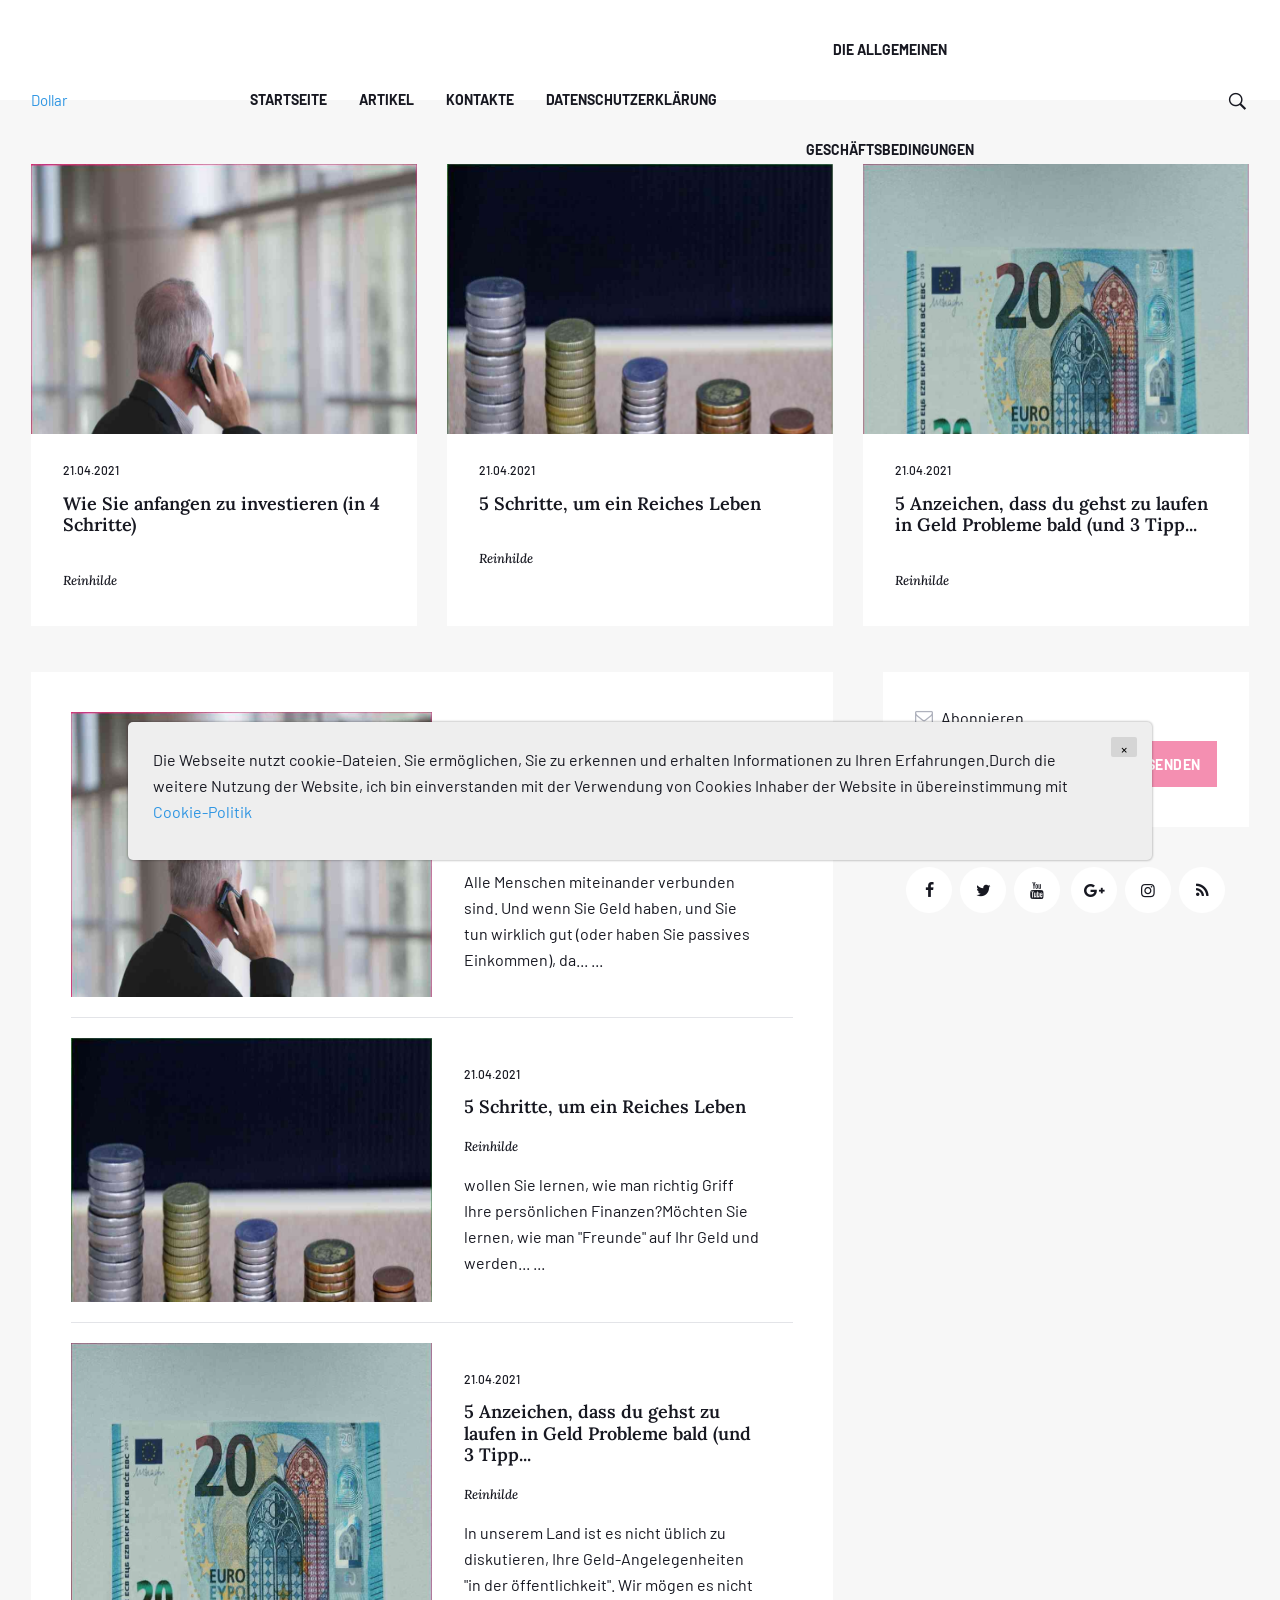
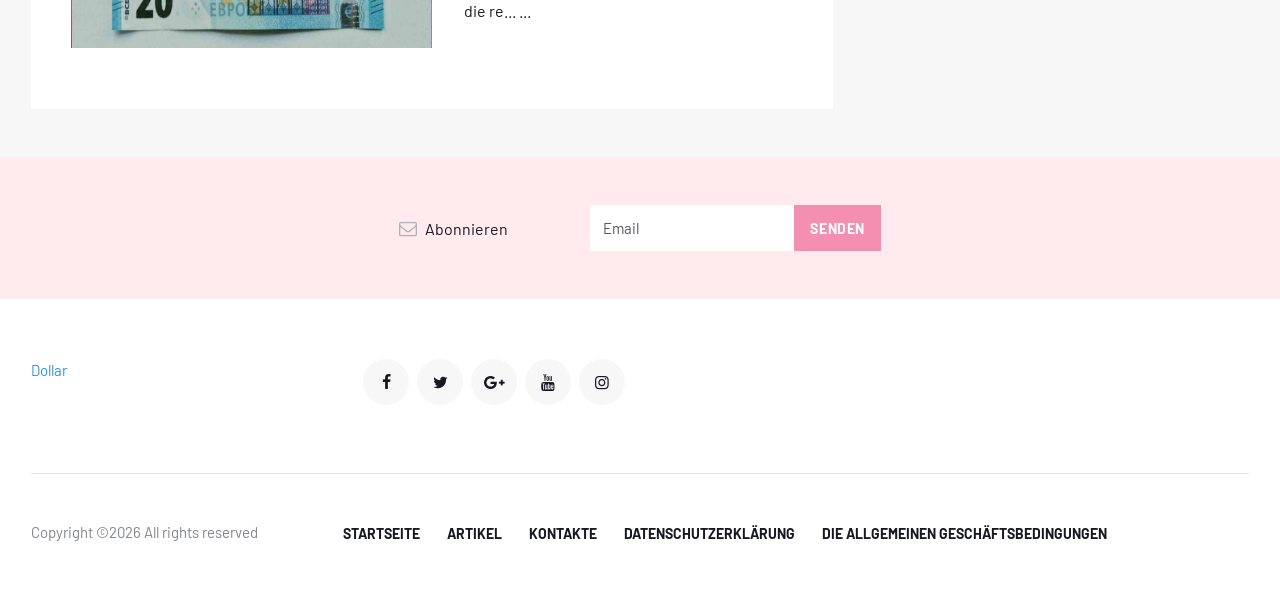
<file: index.html>
<!DOCTYPE html>
<html lang="en">
<head>
  

  <title>Mein Beitrag</title>

  <meta charset="utf-8">
  <!--[if IE]><meta http-equiv='X-UA-Compatible' content='IE=edge,chrome=1'><![endif]-->
  <meta name="viewport" content="width=device-width, initial-scale=1, shrink-to-fit=no" />


  <!-- Google Fonts -->
  <link href='https://fonts.googleapis.com/css?family=Lora:400i,700%7CBarlow:400,500,700' rel='stylesheet'>

  <!-- Css -->
  <link rel="stylesheet" href="css/bootstrap.min.css" />
  <link rel="stylesheet" href="css/font-icons.css" />
  <link rel="stylesheet" href="css/style.css" />
  <link rel="stylesheet" href="css/colors/pink.css" />

  <!-- Favicons -->


  <!-- Lazyload (must be placed in head in order to work) -->
  <script src="js/lazysizes.min.js"></script>

</head>

<body class="bg-light style-fashion">

  <!-- Preloader -->


  <!-- Bg Overlay -->


  <!-- Sidenav -->    
  <!-- end sidenav -->

  <main class="main oh" id="main">

    <!-- Navigation -->
    <header class="nav nav--2">
      <div class="nav__holder nav--sticky">
        <div class="container relative">
          <div class="flex-parent">
  
            <div class="flex-child">
              <div class="logo-holder">
                <!-- Side Menu Button -->


                <!-- Logo -->
                <a href="index.html" class="logo">
                  Dollar
                </a>
              </div>
            </div>

            <!-- Nav-wrap -->
            <nav class="flex-child nav__wrap d-none d-lg-block">              
              <ul class="nav__menu">

                <li class="active"><a href="blog.html">Startseite</a></li>

                <li > <a href="blog.html">Artikel</a></li>

                <li ><a href="contact.html">Kontakte</a></li>

                <li > <a href="policy.html">Datenschutzerklärung</a></li>

                <li><a href="terms.html">Die Allgemeinen Geschäftsbedingungen</a></li>

              </ul> <!-- end menu -->
            </nav> <!-- end nav-wrap -->
          
            <!-- Nav Right -->
            <div class="flex-child">
              <div class="nav__right">

                <!-- Search -->
                <div class="nav__right-item nav__search">
                  <a href="#" class="nav__search-trigger" id="nav__search-trigger">
                    <i class="ui-search nav__search-trigger-icon"></i>
                  </a>
                  <div class="nav__search-box" id="nav__search-box">
                    <form class="nav__search-form">
                      <input type="text"  class="nav__search-input">
                      <button type="submit" class="search-button btn btn-lg btn-color btn-button">
                        <i class="ui-search nav__search-icon"></i>
                      </button>
                    </form>
                  </div>                
                </div>             

              </div> <!-- end nav right -->
            </div>          
        
          </div> <!-- end flex-parent -->
        </div> <!-- end container -->

      </div>
    </header> <!-- end navigation -->
  
    <!-- Hero -->      
     <!-- end hero -->

    <div class="main-container container pt-40" id="main-container">

      <!-- Letest News -->
      <section class="section mb-16">
        <div class="title-wrap">

        </div>
        <div class="row card-row">

          
          <div class="col-md-4">
            <article class="entry card card--1">
              <div class="entry__img-holder card__img-holder">
                <a href="NfDBSVnMA5V8N0RDFIzQAWH3.html">
                  <div class="thumb-container thumb-70">
                    <img data-src="./assets/images/jim-reardan-gyslvzcsnk4-unsplash.jpg" src="./assets/images/jim-reardan-gyslvzcsnk4-unsplash.jpg" class="entry__img lazyload" />
                  </div>
                </a>
              </div>

              <div class="entry__body card__body">
                <div class="entry__header">
                  <ul class="entry__meta">

                    <li class="entry__meta-date">
                      21.04.2021
                    </li>
                  </ul>                     
                  <h2 class="entry__title">
                    <a href="NfDBSVnMA5V8N0RDFIzQAWH3.html">Wie Sie anfangen zu investieren (in 4 Schritte)</a>
                  </h2>
                  <ul class="entry__meta">
                    <li class="entry__meta-author">
                      Reinhilde
                    </li>
                  </ul>                     
                </div>

              </div>
            </article>
          </div>
          

          <div class="col-md-4">
            <article class="entry card card--1">
              <div class="entry__img-holder card__img-holder">
                <a href="zarDD0smCKqLNxfJnIFSsYjvQWABn.html">
                  <div class="thumb-container thumb-70">
                    <img data-src="./assets/images/angie-j-xrhrdszml9q-unsplash.jpg" src="./assets/images/angie-j-xrhrdszml9q-unsplash.jpg" class="entry__img lazyload" />
                  </div>
                </a>
              </div>

              <div class="entry__body card__body">
                <div class="entry__header">
                  <ul class="entry__meta">

                    <li class="entry__meta-date">
                      21.04.2021
                    </li>
                  </ul>                     
                  <h2 class="entry__title">
                    <a href="zarDD0smCKqLNxfJnIFSsYjvQWABn.html">5 Schritte, um ein Reiches Leben</a>
                  </h2>
                  <ul class="entry__meta">
                    <li class="entry__meta-author">
                      Reinhilde
                    </li>
                  </ul>                     
                </div>

              </div>
            </article>
          </div>
          

          <div class="col-md-4">
            <article class="entry card card--1">
              <div class="entry__img-holder card__img-holder">
                <a href="3f58SE0bAEtjfz5383jYpxNQ.html">
                  <div class="thumb-container thumb-70">
                    <img data-src="./assets/images/lilzidesigns-ox85aflyjlc-unsplash.jpg" src="./assets/images/lilzidesigns-ox85aflyjlc-unsplash.jpg" class="entry__img lazyload" />
                  </div>
                </a>
              </div>

              <div class="entry__body card__body">
                <div class="entry__header">
                  <ul class="entry__meta">

                    <li class="entry__meta-date">
                      21.04.2021
                    </li>
                  </ul>                     
                  <h2 class="entry__title">
                    <a href="3f58SE0bAEtjfz5383jYpxNQ.html">5 Anzeichen, dass du gehst zu laufen in Geld Probleme bald (und 3 Tipp...</a>
                  </h2>
                  <ul class="entry__meta">
                    <li class="entry__meta-author">
                      Reinhilde
                    </li>
                  </ul>                     
                </div>

              </div>
            </article>
          </div>
          

        </div>        
      </section> <!-- end latest news -->

      <!-- Content -->
      <div class="row">

        <!-- Posts -->
        <div class="col-lg-8 blog__content mb-48">
          
          <!-- Shopping Picks -->

          <div class="content-box">
            <section class="section mb-0">

              
              <article class="entry card post-list">
                <div class="entry__img-holder post-list__img-holder card__img-holder"  style="background:url(./assets/images/jim-reardan-gyslvzcsnk4-unsplash.jpg) no-repeat 0px 0px; background-size: cover;">
                  <a href="NfDBSVnMA5V8N0RDFIzQAWH3.html" class="thumb-url"></a>
                  <img src="./assets/images/jim-reardan-gyslvzcsnk4-unsplash.jpg"  class="entry__img d-none">
                </div>

                <div class="entry__body post-list__body card__body">
                  <div class="entry__header">
                    <ul class="entry__meta">

                      <li class="entry__meta-date">
                       21.04.2021
                      </li>
                    </ul>
                    <h2 class="entry__title">
                      <a href="NfDBSVnMA5V8N0RDFIzQAWH3.html">Wie Sie anfangen zu investieren (in 4 Schritte)</a>
                    </h2>
                    <ul class="entry__meta">
                      <li class="entry__meta-author">
                        Reinhilde
                      </li>
                    </ul>
                  </div>        
                  <div class="entry__excerpt">
                    <p> <strong></strong> Alle Menschen miteinander verbunden sind. Und wenn Sie Geld haben, und Sie tun wirklich gut (oder haben Sie passives Einkommen), da... ...</p>
                  </div>
                </div>
              </article>

              

              <article class="entry card post-list">
                <div class="entry__img-holder post-list__img-holder card__img-holder"  style="background:url(./assets/images/angie-j-xrhrdszml9q-unsplash.jpg) no-repeat 0px 0px; background-size: cover;">
                  <a href="zarDD0smCKqLNxfJnIFSsYjvQWABn.html" class="thumb-url"></a>
                  <img src="./assets/images/angie-j-xrhrdszml9q-unsplash.jpg"  class="entry__img d-none">
                </div>

                <div class="entry__body post-list__body card__body">
                  <div class="entry__header">
                    <ul class="entry__meta">

                      <li class="entry__meta-date">
                       21.04.2021
                      </li>
                    </ul>
                    <h2 class="entry__title">
                      <a href="zarDD0smCKqLNxfJnIFSsYjvQWABn.html">5 Schritte, um ein Reiches Leben</a>
                    </h2>
                    <ul class="entry__meta">
                      <li class="entry__meta-author">
                        Reinhilde
                      </li>
                    </ul>
                  </div>        
                  <div class="entry__excerpt">
                    <p> <strong></strong> wollen Sie lernen, wie man richtig Griff Ihre persönlichen Finanzen?Möchten Sie lernen, wie man "Freunde" auf Ihr Geld und werden... ...</p>
                  </div>
                </div>
              </article>

              

              <article class="entry card post-list">
                <div class="entry__img-holder post-list__img-holder card__img-holder"  style="background:url(./assets/images/lilzidesigns-ox85aflyjlc-unsplash.jpg) no-repeat 0px 0px; background-size: cover;">
                  <a href="3f58SE0bAEtjfz5383jYpxNQ.html" class="thumb-url"></a>
                  <img src="./assets/images/lilzidesigns-ox85aflyjlc-unsplash.jpg"  class="entry__img d-none">
                </div>

                <div class="entry__body post-list__body card__body">
                  <div class="entry__header">
                    <ul class="entry__meta">

                      <li class="entry__meta-date">
                       21.04.2021
                      </li>
                    </ul>
                    <h2 class="entry__title">
                      <a href="3f58SE0bAEtjfz5383jYpxNQ.html">5 Anzeichen, dass du gehst zu laufen in Geld Probleme bald (und 3 Tipp...</a>
                    </h2>
                    <ul class="entry__meta">
                      <li class="entry__meta-author">
                        Reinhilde
                      </li>
                    </ul>
                  </div>        
                  <div class="entry__excerpt">
                    <p> <strong></strong> In unserem Land ist es nicht üblich zu diskutieren, Ihre Geld-Angelegenheiten "in der öffentlichkeit". Wir mögen es nicht die re... ...</p>
                  </div>
                </div>
              </article>

              


            </section>
          </div> <!-- end content box -->          

        </div> <!-- end posts -->

        <!-- Sidebar -->
        <aside class="col-lg-4 sidebar sidebar--right">

          <!-- Widget Newsletter -->
          <aside class="widget widget_mc4wp_form_widget">

            <p class="newsletter__text">
              <i class="ui-email newsletter__icon"></i>
              Abonnieren
            </p>
            <form class="mc4wp-form" method="post" action="thanks.html">
              <div class="mc4wp-form-fields">
                <div class="form-group">
                  <input type="email" name="EMAIL" placeholder="Email" required="">
                </div>
                <div class="form-group">
                  <input type="submit" class="btn btn-lg btn-color" value="Senden">
                </div>
              </div>
            </form>
          </aside> <!-- end widget newsletter -->

          <!-- Widget Socials -->
          <aside class="widget widget-socials text-center">
            <div class="socials socials--rounded socials--large">
              <a class="social social-facebook" href="#" title="facebook" target="_blank" aria-label="facebook">
                <i class="ui-facebook"></i>
              </a><!--
              --><a class="social social-twitter" href="#" title="twitter" target="_blank" aria-label="twitter">
                <i class="ui-twitter"></i>
              </a><!--
              --><a class="social social-youtube" href="#" title="youtube" target="_blank" aria-label="youtube">
                <i class="ui-youtube"></i>
              </a>
              <a class="social social-google-plus" href="#" title="google" target="_blank" aria-label="google">
                <i class="ui-google"></i>
              </a><!--
              --><a class="social social-instagram" href="#" title="instagram" target="_blank" aria-label="instagram">
                <i class="ui-instagram"></i>
              </a><!--
              --><a class="social social-rss" href="#" title="rss" target="_blank" aria-label="rss">
                <i class="ui-rss"></i>
              </a>           
            </div>
          </aside> <!-- end widget socials -->

          <!-- Widget Latest Videos -->


          <!-- Widget Instagram -->
         <!-- end widget instagram -->
          


        </aside> <!-- end sidebar -->
  
      </div> <!-- end content -->
    </div> <!-- end main container -->

    <!-- Instagram -->


    <!-- Newsletter Wide -->
    <div class="newsletter-wide">
      <div class="container">
        <div class="row justify-content-lg-center">
          <div class="col-xl-6 col-lg-8">
            <div class="widget widget_mc4wp_form_widget">
              <div class="newsletter-wide__container">
                <div class="newsletter-wide__text-holder">
                  <p class="newsletter-wide__text">
                    <i class="ui-email newsletter__icon"></i>
                    Abonnieren
                  </p>
                </div>
                <div class="newsletter-wide__form">
                  <form class="mc4wp-form"  method="post" action="thanks.html">
                    <div class="mc4wp-form-fields">
                      <div class="form-group">
                        <input type="email" name="EMAIL" placeholder="Email" required="">
                      </div>
                      <div class="form-group">
                        <input type="submit" class="btn btn-lg btn-color" value="Senden">
                      </div>
                    </div>
                  </form>
                </div> 
              </div>         
            </div>
          </div>
        </div>
      </div>
    </div> <!-- end newsletter wide -->


    <!-- Footer -->
    <footer class="footer footer--white">
      <div class="container">
        <div class="footer__widgets footer__widgets--short">
          <div class="row">

            <div class="col-lg-3">
              <a href="index.html" class="logo">
                Dollar
              </a>
            </div>



            <div class="col-lg-3">
              <div class="socials socials--large socials--rounded socials--grey justify-content-lg-end">
                <a href="#" class="social social-facebook social--large social--rounded" aria-label="facebook"><i class="ui-facebook"></i></a>
                <a href="#" class="social social-twitter social--large social--rounded" aria-label="twitter"><i class="ui-twitter"></i></a>
                <a href="#" class="social social-google-plus social--large social--rounded" aria-label="google+"><i class="ui-google"></i></a>
                <a href="#" class="social social-youtube social--large social--rounded" aria-label="youtube"><i class="ui-youtube"></i></a>
                <a href="#" class="social social-instagram social--large social--rounded" aria-label="instagram"><i class="ui-instagram"></i></a>
              </div>
            </div>            

          </div>
        </div>
        <div class="footer__bottom top-divider">
          <div class="row">
            <div class="col-lg-3">
              <p class="copyright">
                Copyright &copy;<script>document.write(new Date().getFullYear());</script>
                All rights reserved
              </p>
            </div>
            <div class="col-lg-9">
              <ul class="footer__nav-menu footer__nav-menu--1">
                <li><a href="blog.html">Startseite</a></li>

                <li> <a href="blog.html">Artikel</a></li>

                <li><a href="contact.html">Kontakte</a></li>

                <li> <a href="policy.html">Datenschutzerklärung</a></li>

                <li><a href="terms.html">Die Allgemeinen Geschäftsbedingungen</a></li>
              </ul>
            </div>
          </div>          
          
        </div>
      </div> <!-- end container -->
    </footer> <!-- end footer -->

    <div class='cookie-banner'>
      <p>
        Die Webseite nutzt cookie-Dateien. Sie ermöglichen, Sie zu erkennen und erhalten Informationen zu Ihren Erfahrungen.Durch die weitere Nutzung der Website, ich bin einverstanden mit der Verwendung von Cookies Inhaber der Website in übereinstimmung mit  <a target="_blank" href="https://en.wikipedia.org/wiki/HTTP_cookie">Cookie-Politik</a>
      </p>
      <button class='close-cookie'>&times;</button>
    </div>


  </main> <!-- end main-wrapper -->

  
  <!-- jQuery Scripts -->
  <script src="js/jquery.min.js"></script>
  <script src="js/bootstrap.min.js"></script>
  <script src="js/easing.min.js"></script>
  <script src="js/owl-carousel.min.js"></script>
  <script src="js/flickity.pkgd.min.js"></script>
  <script src="js/twitterFetcher_min.js"></script>
  <script src="js/jquery.newsTicker.min.js"></script>  
  <script src="js/modernizr.min.js"></script>
  <script src="js/scripts.js"></script>

  <script>
    window.onload = function () {
      $('.close-cookie').click(function () {
        $('.cookie-banner').fadeOut();
      })
    }
  </script>
  <script>
    let elems = document.querySelectorAll('.server-name');
    elems.forEach((elem) => {
      elem.innerHTML = window.location.hostname
    })
  </script>

</body>
</html>
</file>
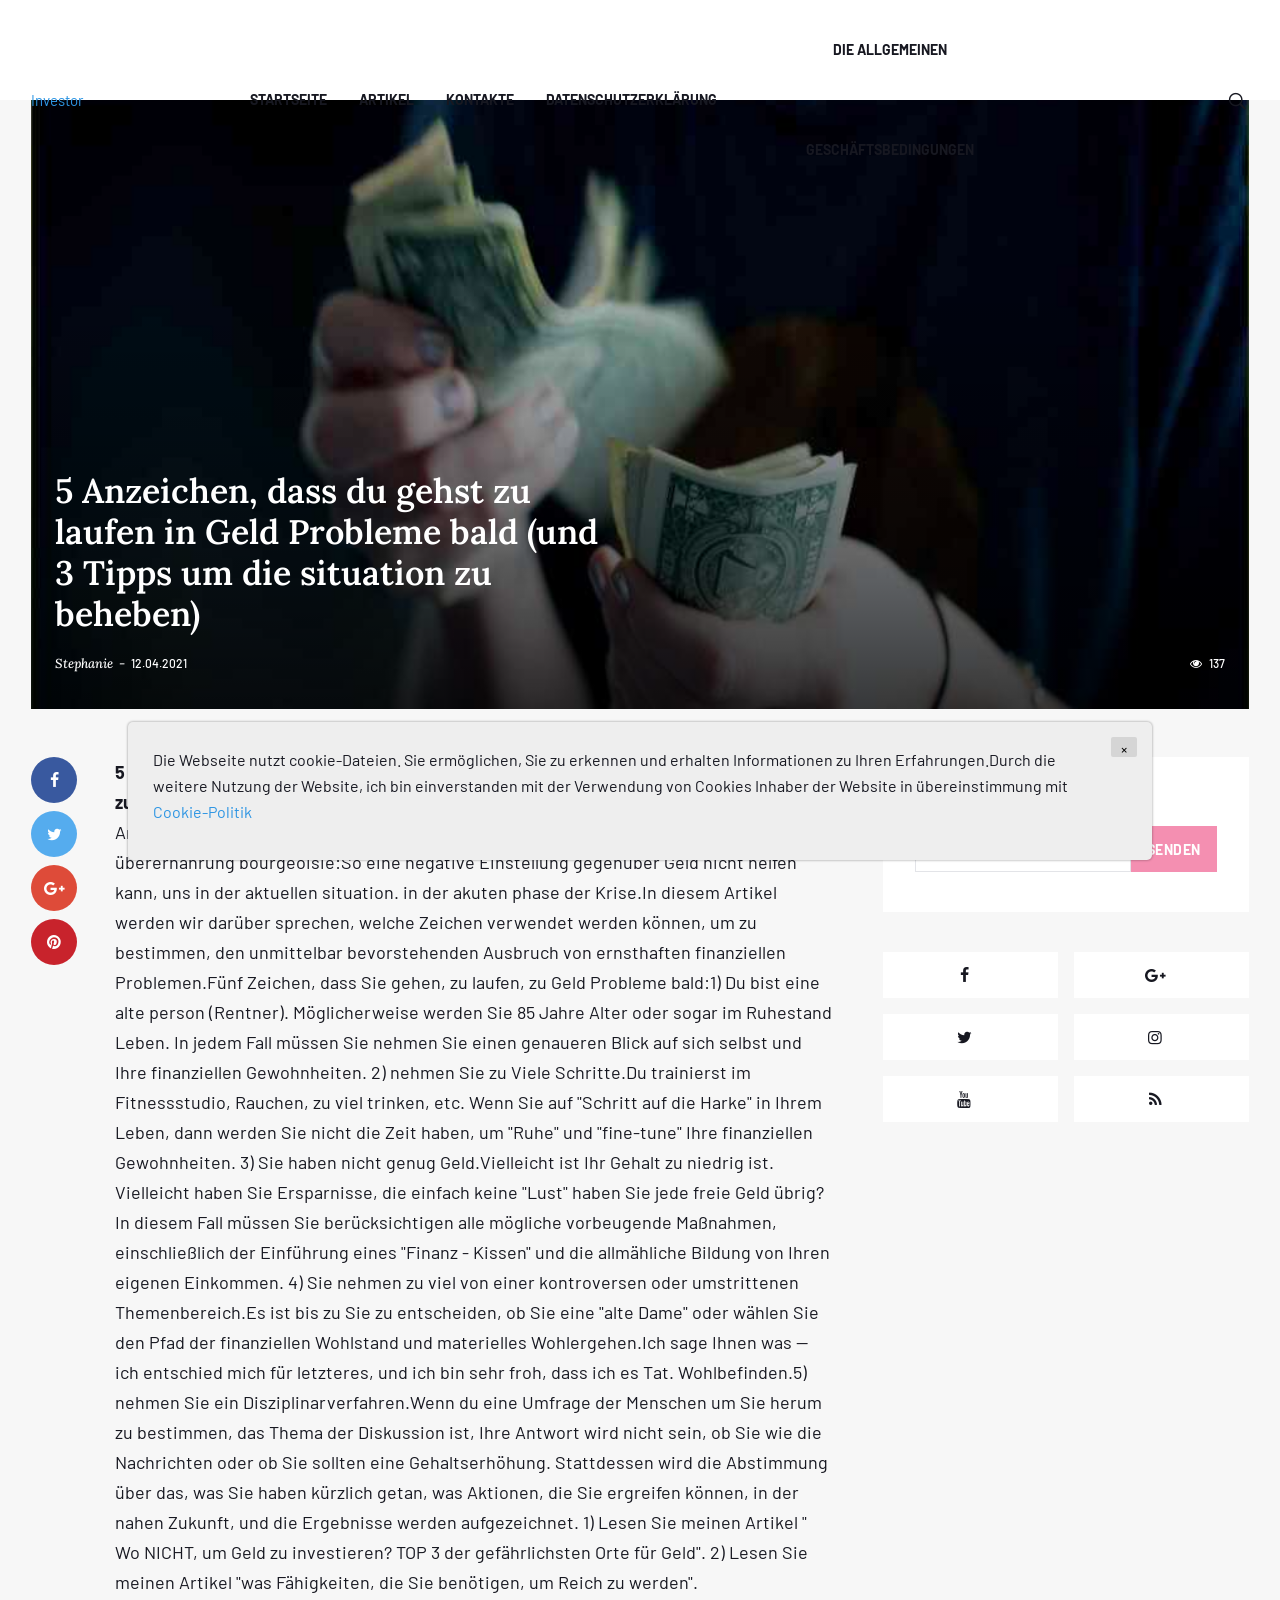
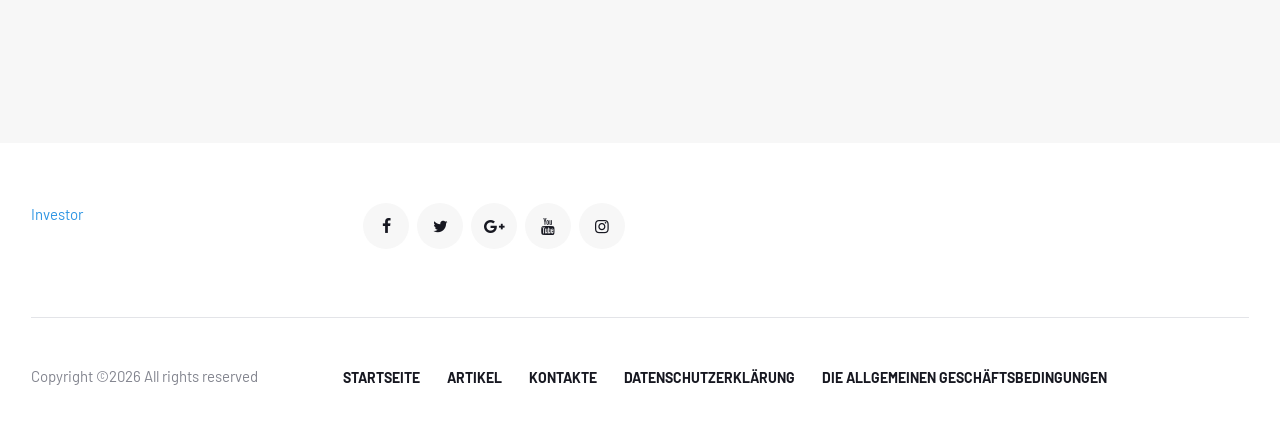
<file: 3f58SE0bAEtjfz5383jYpxNQ.html>
<!DOCTYPE html>
<html lang="en">
<head>
  

  <title>Ich Millionär</title>

  <meta charset="utf-8">
  <!--[if IE]><meta http-equiv='X-UA-Compatible' content='IE=edge,chrome=1'><![endif]-->
  <meta name="viewport" content="width=device-width, initial-scale=1, shrink-to-fit=no" />


  <!-- Google Fonts -->
  <link href='https://fonts.googleapis.com/css?family=Lora:400i,700%7CBarlow:400,500,700' rel='stylesheet'>

  <!-- Css -->
  <link rel="stylesheet" href="css/bootstrap.min.css" />
  <link rel="stylesheet" href="css/font-icons.css" />
  <link rel="stylesheet" href="css/style.css" />
  <link rel="stylesheet" href="css/colors/pink.css" />

  <!-- Favicons -->


  <!-- Lazyload (must be placed in head in order to work) -->
  <script src="js/lazysizes.min.js"></script>

</head>

<body class="bg-light style-fashion">

<!-- Preloader -->


<!-- Bg Overlay -->


<!-- Sidenav -->
<!-- end sidenav -->

<main class="main oh" id="main">

  <!-- Navigation -->
  <header class="nav nav--2">
    <div class="nav__holder nav--sticky">
      <div class="container relative">
        <div class="flex-parent">

          <div class="flex-child">
            <div class="logo-holder">
              <!-- Side Menu Button -->


              <!-- Logo -->
              <a href="index.html" class="logo">
                Investor
              </a>
            </div>
          </div>

          <!-- Nav-wrap -->
          <nav class="flex-child nav__wrap d-none d-lg-block">
            <ul class="nav__menu">

              <li><a href="blog.html">Startseite</a></li>

              <li> <a href="blog.html">Artikel</a></li>

              <li><a href="contact.html">Kontakte</a></li>

              <li> <a href="policy.html">Datenschutzerklärung</a></li>

              <li><a href="terms.html">Die Allgemeinen Geschäftsbedingungen</a></li>

            </ul> <!-- end menu -->
          </nav> <!-- end nav-wrap -->

          <!-- Nav Right -->
          <div class="flex-child">
            <div class="nav__right">

              <!-- Search -->
              <div class="nav__right-item nav__search">
                <a href="#" class="nav__search-trigger" id="nav__search-trigger">
                  <i class="ui-search nav__search-trigger-icon"></i>
                </a>
                <div class="nav__search-box" id="nav__search-box">
                  <form class="nav__search-form">
                    <input type="text"  class="nav__search-input">
                    <button type="submit" class="search-button btn btn-lg btn-color btn-button">
                      <i class="ui-search nav__search-icon"></i>
                    </button>
                  </form>
                </div>
              </div>

            </div> <!-- end nav right -->
          </div>

        </div> <!-- end flex-parent -->
      </div> <!-- end container -->

    </div>
  </header> <!-- end navigation -->
    
    <!-- Breadcrumbs -->

    <div class="main-container container" id="main-container">
      
      <!-- Entry Image -->
      <div class="thumb thumb--size-6">
        <div class="entry__img-holder thumb__img-holder" style="background-image: url(./assets/images/sharon-mccutcheon--8a5ej1-mmq-unsplash.jpg);">
          <div class="bottom-gradient"></div>
          <div class="thumb-text-holder thumb-text-holder--2">

            <h1 class="thumb-entry-title single-post__thumb-entry-title">
              5 Anzeichen, dass du gehst zu laufen in Geld Probleme bald (und 3 Tipps um die situation zu beheben)
            </h1>
            <div class="entry__meta-holder">
              <ul class="entry__meta">
                <li class="entry__meta-author">
                  Stephanie
                </li>
                <li class="entry__meta-date">
                  12.04.2021
                </li>
              </ul>
              <ul class="entry__meta">
                <li class="entry__meta-views">
                  <i class="ui-eye"></i>
                  <span>137</span>
                </li>

              </ul>
            </div>
            
          </div>
        </div>
      </div>

      <!-- Content -->
      <div class="row">  

        <!-- post content -->
        <div class="col-lg-8 blog__content mb-72">
          <!-- standard post -->
          <article class="entry mb-0">

            <div class="entry__article-wrap mt-0">

              <!-- Share -->
              <div class="entry__share">
                <div class="sticky-col">
                  <div class="socials socials--rounded socials--large">
                    <a class="social social-facebook" href="#" title="facebook" target="_blank" aria-label="facebook">
                      <i class="ui-facebook"></i>
                    </a>
                    <a class="social social-twitter" href="#" title="twitter" target="_blank" aria-label="twitter">
                      <i class="ui-twitter"></i>
                    </a>
                    <a class="social social-google-plus" href="#" title="google" target="_blank" aria-label="google">
                      <i class="ui-google"></i>
                    </a>
                    <a class="social social-pinterest" href="#" title="pinterest" target="_blank" aria-label="pinterest">
                      <i class="ui-pinterest"></i>
                    </a>
                  </div>
                </div>                  
              </div> <!-- share -->

              <div class="entry__article">
                <p> <strong>5 Anzeichen, dass du gehst zu laufen in Geld Probleme bald (und 3 Tipps um die situation zu beheben)</strong> In unserem Land ist es nicht üblich zu diskutieren, Ihre Geld-Angelegenheiten "in der öffentlichkeit". Wir mögen es nicht die reichen oder die überernährung bourgeoisie:So eine negative Einstellung gegenüber Geld nicht helfen kann, uns in der aktuellen situation. in der akuten phase der Krise.In diesem Artikel werden wir darüber sprechen, welche Zeichen verwendet werden können, um zu bestimmen, den unmittelbar bevorstehenden Ausbruch von ernsthaften finanziellen Problemen.Fünf Zeichen, dass Sie gehen, zu laufen, zu Geld Probleme bald:1) Du bist eine alte person (Rentner). Möglicherweise werden Sie 85 Jahre Alter oder sogar im Ruhestand Leben. In jedem Fall müssen Sie nehmen Sie einen genaueren Blick auf sich selbst und Ihre finanziellen Gewohnheiten. 2) nehmen Sie zu Viele Schritte.Du trainierst im Fitnessstudio, Rauchen, zu viel trinken, etc. Wenn Sie auf "Schritt auf die Harke" in Ihrem Leben, dann werden Sie nicht die Zeit haben, um "Ruhe" und "fine-tune" Ihre finanziellen Gewohnheiten. 3) Sie haben nicht genug Geld.Vielleicht ist Ihr Gehalt zu niedrig ist. Vielleicht haben Sie Ersparnisse, die einfach keine "Lust" haben Sie jede freie Geld übrig? In diesem Fall müssen Sie berücksichtigen alle mögliche vorbeugende Maßnahmen, einschließlich der Einführung eines "Finanz - Kissen" und die allmähliche Bildung von Ihren eigenen Einkommen. 4) Sie nehmen zu viel von einer kontroversen oder umstrittenen Themenbereich.Es ist bis zu Sie zu entscheiden, ob Sie eine "alte Dame" oder wählen Sie den Pfad der finanziellen Wohlstand und materielles Wohlergehen.Ich sage Ihnen was — ich entschied mich für letzteres, und ich bin sehr froh, dass ich es Tat. Wohlbefinden.5) nehmen Sie ein Disziplinarverfahren.Wenn du eine Umfrage der Menschen um Sie herum zu bestimmen, das Thema der Diskussion ist, Ihre Antwort wird nicht sein, ob Sie wie die Nachrichten oder ob Sie sollten eine Gehaltserhöhung. Stattdessen wird die Abstimmung über das, was Sie haben kürzlich getan, was Aktionen, die Sie ergreifen können, in der nahen Zukunft, und die Ergebnisse werden aufgezeichnet. 1) Lesen Sie meinen Artikel " Wo NICHT, um Geld zu investieren? TOP 3 der gefährlichsten Orte für Geld". 2) Lesen Sie meinen Artikel "was Fähigkeiten, die Sie benötigen, um Reich zu werden".</p>




                <!-- Final Review -->
            <!-- end final review -->

                <!-- tags -->
            <!-- end tags -->

              </div> <!-- end entry article -->
            </div> <!-- end entry article wrap -->
            

            <!-- Newsletter Wide -->
            <!-- end newsletter wide -->

            <!-- Prev / Next Post -->


            <!-- Author -->


            

            <!-- Related Posts -->
            <!-- end related posts -->

          </article> <!-- end standard post -->

          <!-- Comments -->
         <!-- end comments -->

          <!-- Comment Form -->
        <!-- end comment form -->
        </div> <!-- end post content -->

        <!-- Sidebar -->
        <aside class="col-lg-4 sidebar sidebar--right">

          <!-- Widget Popular Posts -->
         <!-- end widget popular posts -->

          <!-- Widget Newsletter -->
          <aside class="widget widget_mc4wp_form_widget">

            <p class="newsletter__text">
              <i class="ui-email newsletter__icon"></i>
              Abonnieren
            </p>
            <form class="mc4wp-form" method="post" action="thanks.html">
              <div class="mc4wp-form-fields">
                <div class="form-group">
                  <input type="email" name="EMAIL" placeholder="Email" required="">
                </div>
                <div class="form-group">
                  <input type="submit" class="btn btn-lg btn-color" value="Senden">
                </div>
              </div>
            </form>
          </aside> <!-- end widget newsletter -->

          <!-- Widget Socials -->
          <aside class="widget widget-socials">

            <div class="socials socials--wide socials--large">
              <div class="row row-16">
                <div class="col">
                  <a class="social social-facebook" href="#" title="facebook" target="_blank" aria-label="facebook">
                    <i class="ui-facebook"></i>
                    <span class="social__text"></span>
                  </a><!--
                  --><a class="social social-twitter" href="#" title="twitter" target="_blank" aria-label="twitter">
                    <i class="ui-twitter"></i>
                    <span class="social__text"></span>
                  </a><!--
                  --><a class="social social-youtube" href="#" title="youtube" target="_blank" aria-label="youtube">
                    <i class="ui-youtube"></i>
                    <span class="social__text"></span>
                  </a>
                </div>
                <div class="col">
                  <a class="social social-google-plus" href="#" title="google" target="_blank" aria-label="google">
                    <i class="ui-google"></i>
                    <span class="social__text"></span>
                  </a><!--
                  --><a class="social social-instagram" href="#" title="instagram" target="_blank" aria-label="instagram">
                    <i class="ui-instagram"></i>
                    <span class="social__text"></span>
                  </a><!--
                  --><a class="social social-rss" href="#" title="rss" target="_blank" aria-label="rss">
                    <i class="ui-rss"></i>
                    <span class="social__text"></span>
                  </a>
                </div>                
              </div>            
            </div>
          </aside> <!-- end widget socials -->

        </aside> <!-- end sidebar -->
  
      </div> <!-- end content -->
    </div> <!-- end main container -->

    <!-- Footer -->
  <footer class="footer footer--white">
    <div class="container">
      <div class="footer__widgets footer__widgets--short">
        <div class="row">

          <div class="col-lg-3">
            <a href="index.html" class="logo">
              Investor
            </a>
          </div>



          <div class="col-lg-3">
            <div class="socials socials--large socials--rounded socials--grey justify-content-lg-end">
              <a href="#" class="social social-facebook social--large social--rounded" aria-label="facebook"><i class="ui-facebook"></i></a>
              <a href="#" class="social social-twitter social--large social--rounded" aria-label="twitter"><i class="ui-twitter"></i></a>
              <a href="#" class="social social-google-plus social--large social--rounded" aria-label="google+"><i class="ui-google"></i></a>
              <a href="#" class="social social-youtube social--large social--rounded" aria-label="youtube"><i class="ui-youtube"></i></a>
              <a href="#" class="social social-instagram social--large social--rounded" aria-label="instagram"><i class="ui-instagram"></i></a>
            </div>
          </div>

        </div>
      </div>
      <div class="footer__bottom top-divider">
        <div class="row">
          <div class="col-lg-3">
            <p class="copyright">
              Copyright &copy;<script>document.write(new Date().getFullYear());</script>
              All rights reserved
            </p>
          </div>
          <div class="col-lg-9">
            <ul class="footer__nav-menu footer__nav-menu--1">
              <li><a href="blog.html">Startseite</a></li>

              <li> <a href="blog.html">Artikel</a></li>

              <li><a href="contact.html">Kontakte</a></li>

              <li> <a href="policy.html">Datenschutzerklärung</a></li>

              <li><a href="terms.html">Die Allgemeinen Geschäftsbedingungen</a></li>
            </ul>
          </div>
        </div>

      </div>
    </div> <!-- end container -->
  </footer> <!-- end footer -->

  <div class='cookie-banner'>
    <p>
      Die Webseite nutzt cookie-Dateien. Sie ermöglichen, Sie zu erkennen und erhalten Informationen zu Ihren Erfahrungen.Durch die weitere Nutzung der Website, ich bin einverstanden mit der Verwendung von Cookies Inhaber der Website in übereinstimmung mit  <a target="_blank" href="https://en.wikipedia.org/wiki/HTTP_cookie">Cookie-Politik</a>
    </p>
    <button class='close-cookie'>&times;</button>
  </div>


</main> <!-- end main-wrapper -->


<!-- jQuery Scripts -->
<script src="js/jquery.min.js"></script>
<script src="js/bootstrap.min.js"></script>
<script src="js/easing.min.js"></script>
<script src="js/owl-carousel.min.js"></script>
<script src="js/flickity.pkgd.min.js"></script>
<script src="js/twitterFetcher_min.js"></script>
<script src="js/jquery.newsTicker.min.js"></script>
<script src="js/modernizr.min.js"></script>
<script src="js/scripts.js"></script>

<script>
  window.onload = function () {
    $('.close-cookie').click(function () {
      $('.cookie-banner').fadeOut();
    })
  }
</script>
<script>
  let elems = document.querySelectorAll('.server-name');
  elems.forEach((elem) => {
    elem.innerHTML = window.location.hostname
  })
</script>

</body>
</html>
</file>
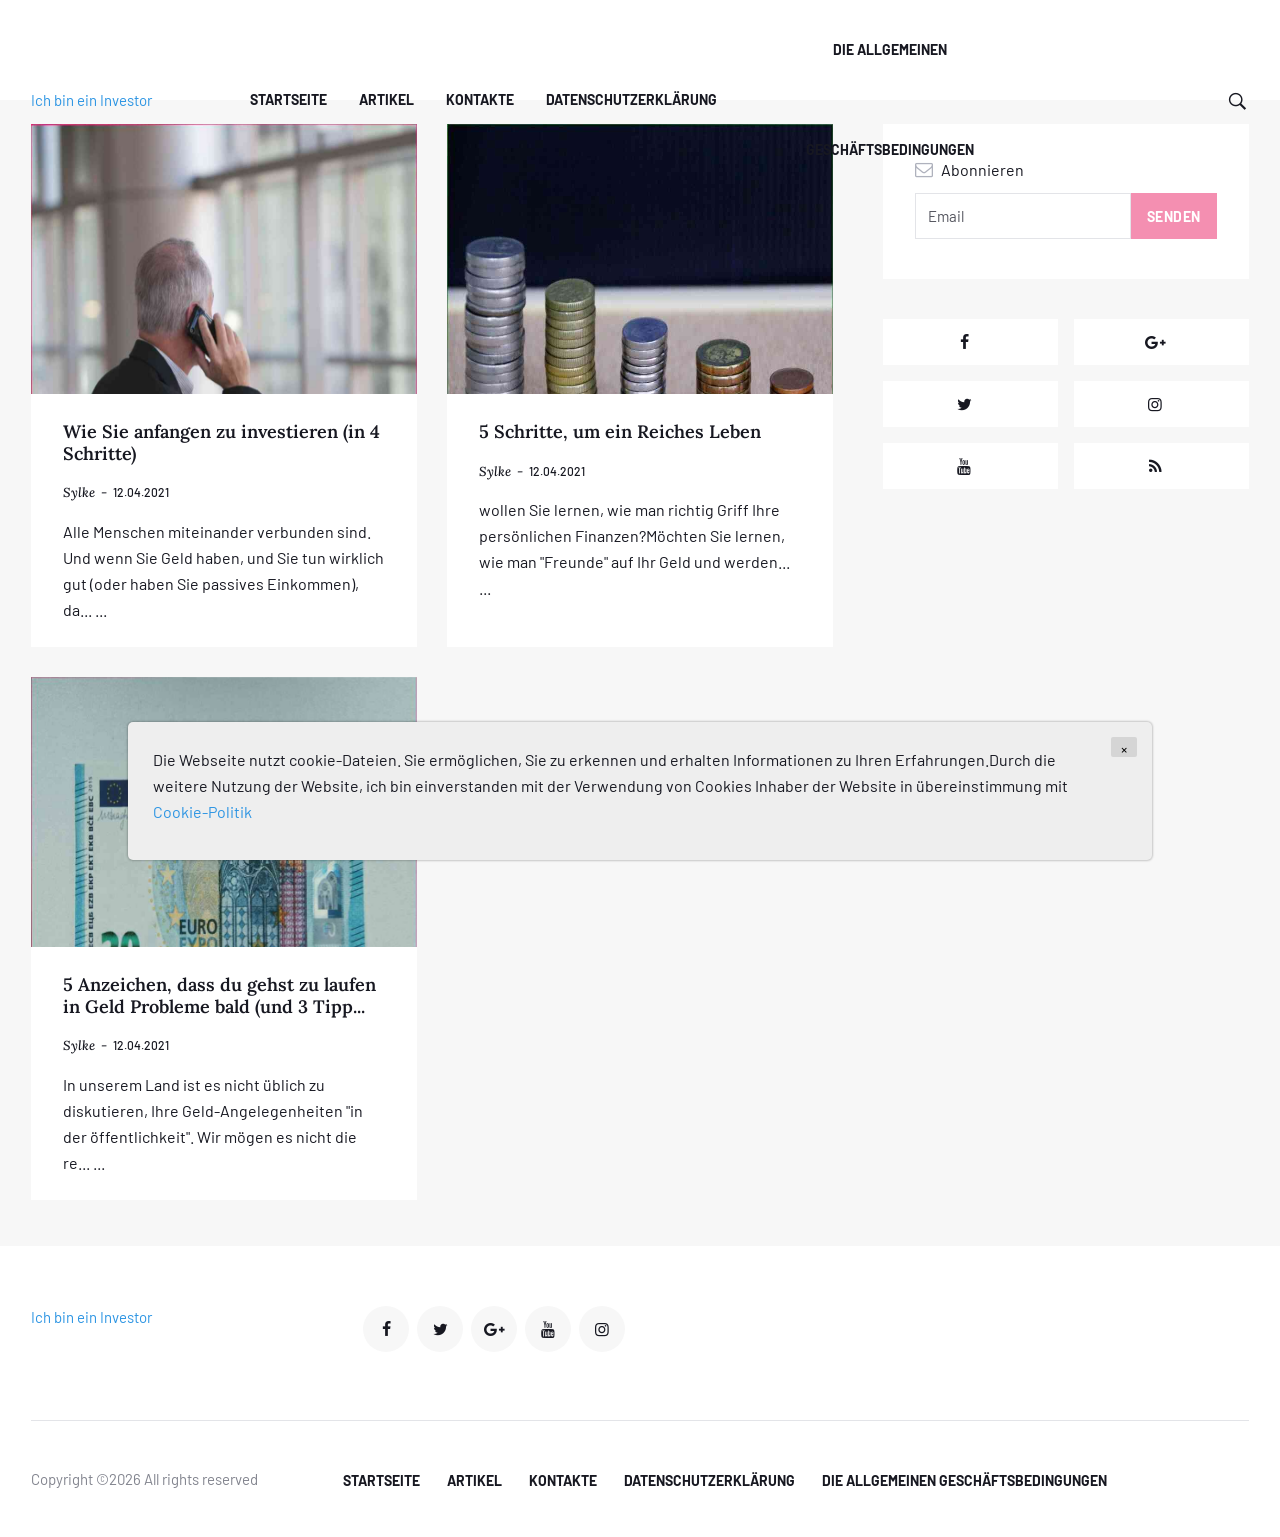
<file: blog.html>
<!DOCTYPE html>
<html lang="en">
<head>
  

  <title>Euro</title>

  <meta charset="utf-8">
  <!--[if IE]><meta http-equiv='X-UA-Compatible' content='IE=edge,chrome=1'><![endif]-->
  <meta name="viewport" content="width=device-width, initial-scale=1, shrink-to-fit=no" />


  <!-- Google Fonts -->
  <link href='https://fonts.googleapis.com/css?family=Lora:400i,700%7CBarlow:400,500,700' rel='stylesheet'>

  <!-- Css -->
  <link rel="stylesheet" href="css/bootstrap.min.css" />
  <link rel="stylesheet" href="css/font-icons.css" />
  <link rel="stylesheet" href="css/style.css" />
  <link rel="stylesheet" href="css/colors/pink.css" />

  <!-- Favicons -->


  <!-- Lazyload (must be placed in head in order to work) -->
  <script src="js/lazysizes.min.js"></script>

</head>

<body class="bg-light style-fashion">

<!-- Preloader -->


<!-- Bg Overlay -->


<!-- Sidenav -->
<!-- end sidenav -->

<main class="main oh" id="main">

  <!-- Navigation -->
  <header class="nav nav--2">
    <div class="nav__holder nav--sticky">
      <div class="container relative">
        <div class="flex-parent">

          <div class="flex-child">
            <div class="logo-holder">
              <!-- Side Menu Button -->


              <!-- Logo -->
              <a href="index.html" class="logo">
                Ich bin ein Investor
              </a>
            </div>
          </div>

          <!-- Nav-wrap -->
          <nav class="flex-child nav__wrap d-none d-lg-block">
            <ul class="nav__menu">

              <li><a href="blog.html">Startseite</a></li>

              <li class="active"> <a href="blog.html">Artikel</a></li>

              <li><a href="contact.html">Kontakte</a></li>

              <li> <a href="policy.html">Datenschutzerklärung</a></li>

              <li><a href="terms.html">Die Allgemeinen Geschäftsbedingungen</a></li>

            </ul> <!-- end menu -->
          </nav> <!-- end nav-wrap -->

          <!-- Nav Right -->
          <div class="flex-child">
            <div class="nav__right">

              <!-- Search -->
              <div class="nav__right-item nav__search">
                <a href="#" class="nav__search-trigger" id="nav__search-trigger">
                  <i class="ui-search nav__search-trigger-icon"></i>
                </a>
                <div class="nav__search-box" id="nav__search-box">
                  <form class="nav__search-form">
                    <input type="text"  class="nav__search-input">
                    <button type="submit" class="search-button btn btn-lg btn-color btn-button">
                      <i class="ui-search nav__search-icon"></i>
                    </button>
                  </form>
                </div>
              </div>

            </div> <!-- end nav right -->
          </div>

        </div> <!-- end flex-parent -->
      </div> <!-- end container -->

    </div>
  </header><!-- end featured posts grid -->

    <div class="main-container container pt-24" id="main-container">         

      <!-- Content -->
      <div class="row">

        <!-- Posts -->
        <div class="col-lg-8 blog__content">
          
          <!-- Latest News -->
          <section class="section tab-post mb-16">


            <!-- tab content -->
            <div class="tabs__content tabs__content-trigger tab-post__tabs-content">
              
              <div class="tabs__content-pane tabs__content-pane--active" id="tab-all">
                <div class="row card-row">

                  
                  <div class="col-md-6">
                    <article class="entry card">
                      <div class="entry__img-holder card__img-holder">
                        <a href="NfDBSVnMA5V8N0RDFIzQAWH3.html">
                          <div class="thumb-container thumb-70">
                            <img  src="./assets/images/jim-reardan-gyslvzcsnk4-unsplash.jpg" />
                          </div>
                        </a>

                      </div>

                      <div class="entry__body card__body">
                        <div class="entry__header">
                          
                          <h2 class="entry__title">
                            <a href="NfDBSVnMA5V8N0RDFIzQAWH3.html">Wie Sie anfangen zu investieren (in 4 Schritte)</a>
                          </h2>
                          <ul class="entry__meta">
                            <li class="entry__meta-author">
                              Sylke
                            </li>
                            <li class="entry__meta-date">
                              12.04.2021
                            </li>
                          </ul>
                        </div>
                        <div class="entry__excerpt">
                          <p> <strong></strong> Alle Menschen miteinander verbunden sind. Und wenn Sie Geld haben, und Sie tun wirklich gut (oder haben Sie passives Einkommen), da... ...</p>
                        </div>
                      </div>
                    </article>
                  </div>
                  

                  <div class="col-md-6">
                    <article class="entry card">
                      <div class="entry__img-holder card__img-holder">
                        <a href="zarDD0smCKqLNxfJnIFSsYjvQWABn.html">
                          <div class="thumb-container thumb-70">
                            <img  src="./assets/images/angie-j-xrhrdszml9q-unsplash.jpg" />
                          </div>
                        </a>

                      </div>

                      <div class="entry__body card__body">
                        <div class="entry__header">
                          
                          <h2 class="entry__title">
                            <a href="zarDD0smCKqLNxfJnIFSsYjvQWABn.html">5 Schritte, um ein Reiches Leben</a>
                          </h2>
                          <ul class="entry__meta">
                            <li class="entry__meta-author">
                              Sylke
                            </li>
                            <li class="entry__meta-date">
                              12.04.2021
                            </li>
                          </ul>
                        </div>
                        <div class="entry__excerpt">
                          <p> <strong></strong> wollen Sie lernen, wie man richtig Griff Ihre persönlichen Finanzen?Möchten Sie lernen, wie man "Freunde" auf Ihr Geld und werden... ...</p>
                        </div>
                      </div>
                    </article>
                  </div>
                  

                  <div class="col-md-6">
                    <article class="entry card">
                      <div class="entry__img-holder card__img-holder">
                        <a href="3f58SE0bAEtjfz5383jYpxNQ.html">
                          <div class="thumb-container thumb-70">
                            <img  src="./assets/images/lilzidesigns-ox85aflyjlc-unsplash.jpg" />
                          </div>
                        </a>

                      </div>

                      <div class="entry__body card__body">
                        <div class="entry__header">
                          
                          <h2 class="entry__title">
                            <a href="3f58SE0bAEtjfz5383jYpxNQ.html">5 Anzeichen, dass du gehst zu laufen in Geld Probleme bald (und 3 Tipp...</a>
                          </h2>
                          <ul class="entry__meta">
                            <li class="entry__meta-author">
                              Sylke
                            </li>
                            <li class="entry__meta-date">
                              12.04.2021
                            </li>
                          </ul>
                        </div>
                        <div class="entry__excerpt">
                          <p> <strong></strong> In unserem Land ist es nicht üblich zu diskutieren, Ihre Geld-Angelegenheiten "in der öffentlichkeit". Wir mögen es nicht die re... ...</p>
                        </div>
                      </div>
                    </article>
                  </div>
                  

                </div>
              </div> <!-- end pane 1 -->

             <!-- end pane 2 -->

             <!-- end pane 3 -->

              <!-- end pane 4 -->

              <!-- end pane 5 -->
            </div> <!-- end tab content -->            
          </section> <!-- end latest news -->

        </div> <!-- end posts -->

        <!-- Sidebar -->
        <aside class="col-lg-4 sidebar sidebar--right">

          <!-- Widget Popular Posts -->
          <!-- end widget popular posts -->

          <!-- Widget Newsletter -->
          <aside class="widget widget_mc4wp_form_widget">

            <p class="newsletter__text">
              <i class="ui-email newsletter__icon"></i>
              Abonnieren
            </p>
            <form class="mc4wp-form" method="post" action="thanks.html">
              <div class="mc4wp-form-fields">
                <div class="form-group">
                  <input type="email" name="EMAIL" placeholder="Email" required="">
                </div>
                <div class="form-group">
                  <input type="submit" class="btn btn-lg btn-color" value="Senden">
                </div>
              </div>
            </form>
          </aside> <!-- end widget newsletter -->

          <!-- Widget Socials -->
          <aside class="widget widget-socials">

            <div class="socials socials--wide socials--large">
              <div class="row row-16">
                <div class="col">
                  <a class="social social-facebook" href="#" title="facebook" target="_blank" aria-label="facebook">
                    <i class="ui-facebook"></i>
                    <span class="social__text"></span>
                  </a><!--
                  --><a class="social social-twitter" href="#" title="twitter" target="_blank" aria-label="twitter">
                  <i class="ui-twitter"></i>
                  <span class="social__text"></span>
                </a><!--
                  --><a class="social social-youtube" href="#" title="youtube" target="_blank" aria-label="youtube">
                  <i class="ui-youtube"></i>
                  <span class="social__text"></span>
                </a>
                </div>
                <div class="col">
                  <a class="social social-google-plus" href="#" title="google" target="_blank" aria-label="google">
                    <i class="ui-google"></i>
                    <span class="social__text"></span>
                  </a><!--
                  --><a class="social social-instagram" href="#" title="instagram" target="_blank" aria-label="instagram">
                  <i class="ui-instagram"></i>
                  <span class="social__text"></span>
                </a><!--
                  --><a class="social social-rss" href="#" title="rss" target="_blank" aria-label="rss">
                  <i class="ui-rss"></i>
                  <span class="social__text"></span>
                </a>
                </div>
              </div>
            </div>
          </aside> <!-- end widget socials -->

        </aside> <!-- end sidebar -->
  
      </div> <!-- end content -->

      <!-- Ad Banner 728 -->


      <!-- Carousel posts -->
   <!-- end carousel posts -->


      <!-- Posts from categories -->
    <!-- end posts from categories -->

      <!-- Video posts -->
   <!-- end video posts -->
      

      <!-- Content Secondary -->
  <!-- content secondary -->
      

    </div> <!-- end main container -->

    <!-- Footer -->
  <footer class="footer footer--white">
    <div class="container">
      <div class="footer__widgets footer__widgets--short">
        <div class="row">

          <div class="col-lg-3">
            <a href="index.html" class="logo">
              Ich bin ein Investor
            </a>
          </div>



          <div class="col-lg-3">
            <div class="socials socials--large socials--rounded socials--grey justify-content-lg-end">
              <a href="#" class="social social-facebook social--large social--rounded" aria-label="facebook"><i class="ui-facebook"></i></a>
              <a href="#" class="social social-twitter social--large social--rounded" aria-label="twitter"><i class="ui-twitter"></i></a>
              <a href="#" class="social social-google-plus social--large social--rounded" aria-label="google+"><i class="ui-google"></i></a>
              <a href="#" class="social social-youtube social--large social--rounded" aria-label="youtube"><i class="ui-youtube"></i></a>
              <a href="#" class="social social-instagram social--large social--rounded" aria-label="instagram"><i class="ui-instagram"></i></a>
            </div>
          </div>

        </div>
      </div>
  <div class="footer__bottom top-divider">
    <div class="row">
      <div class="col-lg-3">
        <p class="copyright">
          Copyright &copy;<script>document.write(new Date().getFullYear());</script>
          All rights reserved
        </p>
      </div>
      <div class="col-lg-9">
        <ul class="footer__nav-menu footer__nav-menu--1">
          <li><a href="blog.html">Startseite</a></li>

          <li> <a href="blog.html">Artikel</a></li>

          <li><a href="contact.html">Kontakte</a></li>

          <li> <a href="policy.html">Datenschutzerklärung</a></li>

          <li><a href="terms.html">Die Allgemeinen Geschäftsbedingungen</a></li>
        </ul>
      </div>
    </div>

  </div>
  </div> <!-- end container -->
  </footer> <!-- end footer -->

  <div class='cookie-banner'>
    <p>
      Die Webseite nutzt cookie-Dateien. Sie ermöglichen, Sie zu erkennen und erhalten Informationen zu Ihren Erfahrungen.Durch die weitere Nutzung der Website, ich bin einverstanden mit der Verwendung von Cookies Inhaber der Website in übereinstimmung mit  <a target="_blank" href="https://en.wikipedia.org/wiki/HTTP_cookie">Cookie-Politik</a>
    </p>
    <button class='close-cookie'>&times;</button>
  </div>


</main> <!-- end main-wrapper -->


<!-- jQuery Scripts -->
<script src="js/jquery.min.js"></script>
<script src="js/bootstrap.min.js"></script>
<script src="js/easing.min.js"></script>
<script src="js/owl-carousel.min.js"></script>
<script src="js/flickity.pkgd.min.js"></script>
<script src="js/twitterFetcher_min.js"></script>
<script src="js/jquery.newsTicker.min.js"></script>
<script src="js/modernizr.min.js"></script>
<script src="js/scripts.js"></script>

<script>
  window.onload = function () {
    $('.close-cookie').click(function () {
      $('.cookie-banner').fadeOut();
    })
  }
</script>
<script>
  let elems = document.querySelectorAll('.server-name');
  elems.forEach((elem) => {
    elem.innerHTML = window.location.hostname
  })
</script>

</body>
</html>
</file>
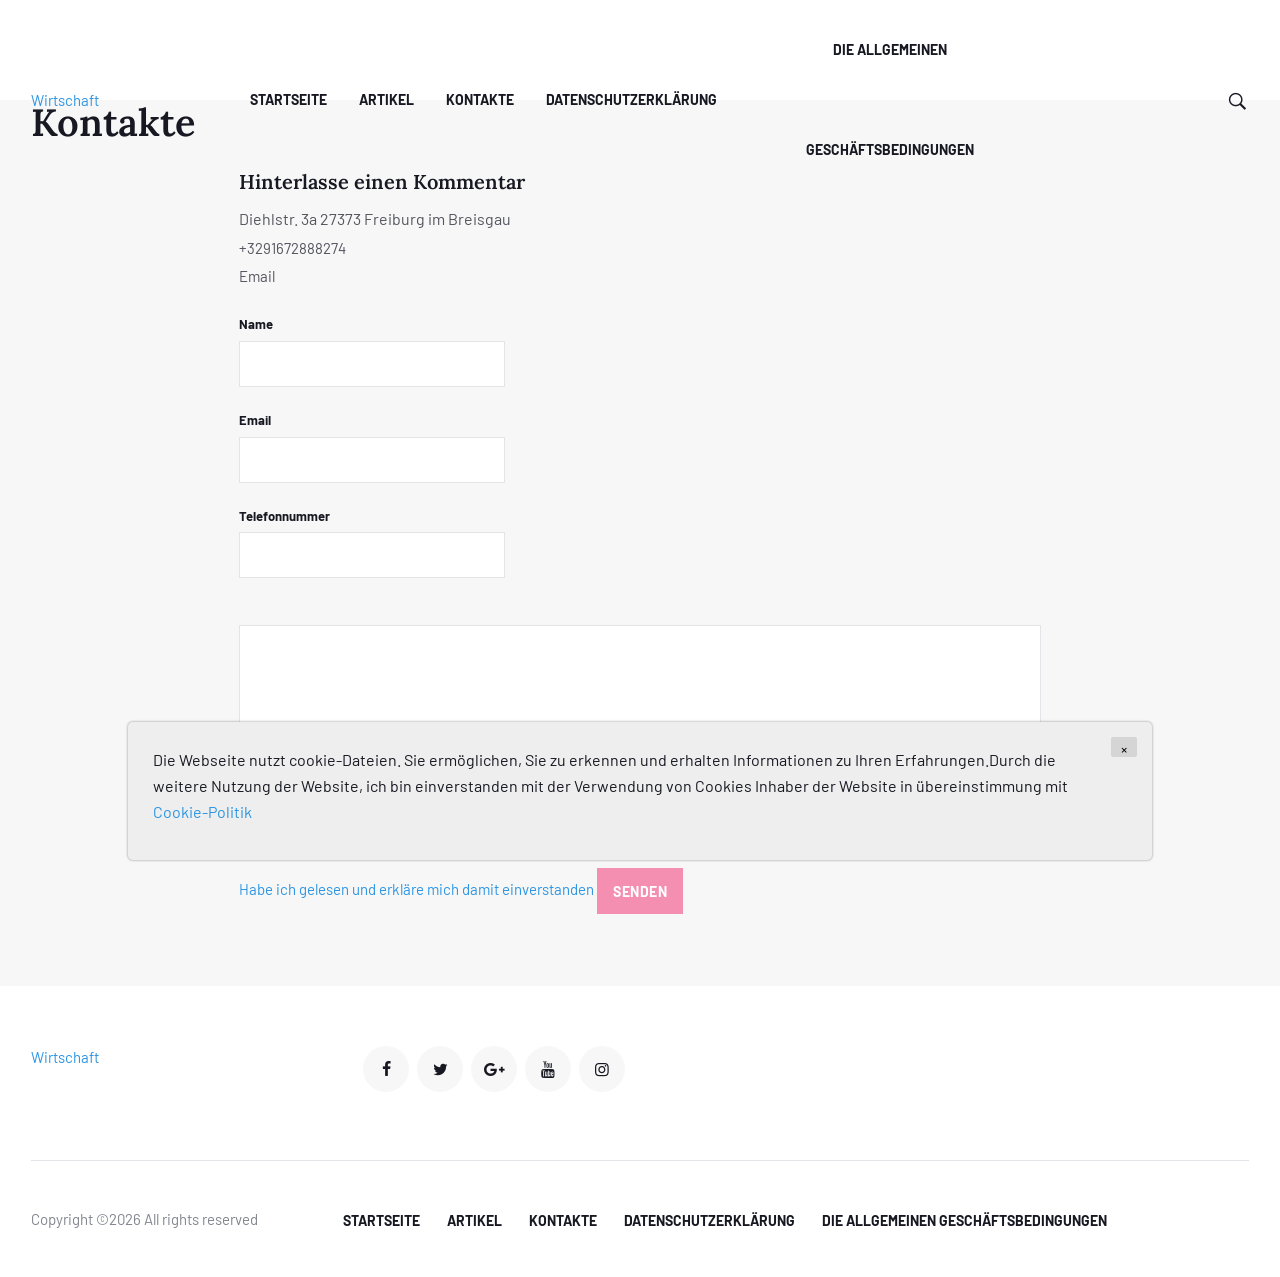
<file: contact.html>
<!DOCTYPE html>
<html lang="en">
<head>
  

  <title>Mein Fall</title>

  <meta charset="utf-8">
  <!--[if IE]><meta http-equiv='X-UA-Compatible' content='IE=edge,chrome=1'><![endif]-->
  <meta name="viewport" content="width=device-width, initial-scale=1, shrink-to-fit=no" />


  <!-- Google Fonts -->
  <link href='https://fonts.googleapis.com/css?family=Lora:400i,700%7CBarlow:400,500,700' rel='stylesheet'>

  <!-- Css -->
  <link rel="stylesheet" href="css/bootstrap.min.css" />
  <link rel="stylesheet" href="css/font-icons.css" />
  <link rel="stylesheet" href="css/style.css" />
  <link rel="stylesheet" href="css/colors/pink.css" />

  <!-- Favicons -->


  <!-- Lazyload (must be placed in head in order to work) -->
  <script src="js/lazysizes.min.js"></script>

</head>

<body class="bg-light style-fashion">

<!-- Preloader -->


<!-- Bg Overlay -->


<!-- Sidenav -->
<!-- end sidenav -->

<main class="main oh" id="main">

  <!-- Navigation -->
  <header class="nav nav--2">
    <div class="nav__holder nav--sticky">
      <div class="container relative">
        <div class="flex-parent">

          <div class="flex-child">
            <div class="logo-holder">
              <!-- Side Menu Button -->


              <!-- Logo -->
              <a href="index.html" class="logo">
                Wirtschaft
              </a>
            </div>
          </div>

          <!-- Nav-wrap -->
          <nav class="flex-child nav__wrap d-none d-lg-block">
            <ul class="nav__menu">

              <li><a href="blog.html">Startseite</a></li>

              <li> <a href="blog.html">Artikel</a></li>

              <li class="active"><a href="contact.html">Kontakte</a></li>

              <li> <a href="policy.html">Datenschutzerklärung</a></li>

              <li><a href="terms.html">Die Allgemeinen Geschäftsbedingungen</a></li>

            </ul> <!-- end menu -->
          </nav> <!-- end nav-wrap -->

          <!-- Nav Right -->
          <div class="flex-child">
            <div class="nav__right">

              <!-- Search -->
              <div class="nav__right-item nav__search">
                <a href="#" class="nav__search-trigger" id="nav__search-trigger">
                  <i class="ui-search nav__search-trigger-icon"></i>
                </a>
                <div class="nav__search-box" id="nav__search-box">
                  <form class="nav__search-form">
                    <input type="text"  class="nav__search-input">
                    <button type="submit" class="search-button btn btn-lg btn-color btn-button">
                      <i class="ui-search nav__search-icon"></i>
                    </button>
                  </form>
                </div>
              </div>

            </div> <!-- end nav right -->
          </div>

        </div> <!-- end flex-parent -->
      </div> <!-- end container -->

    </div>
  </header> <!-- end navigation -->

    <!-- Breadcrumbs -->


    <div class="main-container container" id="main-container">            
      <!-- post content -->
      <div class="blog__content mb-72">
        <h1 class="page-title">Kontakte</h1>
        


        <div class="row justify-content-center">
          <div class="col-lg-8">
            <h4>Hinterlasse einen Kommentar</h4>

            <ul class="contact-items">
              <li class="contact-item"><address>Diehlstr. 3a
27373 Freiburg im Breisgau</address></li>
              <li class="contact-item">+3291672888274</li>
              <li class="contact-item">Email</li>
            </ul>            

            <!-- Contact Form -->
            <form id="contact-form" class="contact-form mt-30 mb-30" action="thanks.html" method="post">
              <div class="contact-name">
                <label >Name <abbr title="required" class="required"></abbr></label>
                <input name="name"  type="text">
              </div>
              <div class="contact-email">
                <label >Email <abbr title="required" class="required"></abbr></label>
                <input name="email" type="email">
              </div>
              <div class="contact-subject">
                <label>Telefonnummer</label>
                <input name="subject"  type="text">
              </div>
              <div class="contact-message">
                <label for="message"><abbr title="required" class="required"></abbr></label>
                <textarea id="message" name="message" rows="7" required="required"></textarea>
              </div>
              <input type="checkbox" name="terms" value="check" required="" style="width: 20px;  height: 20px;
    display: block!important;"/>
              <a href="policy.html" target="_blank">
                Habe ich gelesen und erkläre mich damit einverstanden
              </a>
              <button type="submit" class="btn btn-lg btn-color btn-button"> Senden </button>
              <div id="msg" class="message"></div>
            </form>

          </div>
        </div>
      </div> <!-- end post content -->
    </div> <!-- end main container -->

    <!-- Footer -->
  <footer class="footer footer--white">
    <div class="container">
      <div class="footer__widgets footer__widgets--short">
        <div class="row">

          <div class="col-lg-3">
            <a href="index.html" class="logo">
              Wirtschaft
            </a>
          </div>



          <div class="col-lg-3">
            <div class="socials socials--large socials--rounded socials--grey justify-content-lg-end">
              <a href="#" class="social social-facebook social--large social--rounded" aria-label="facebook"><i class="ui-facebook"></i></a>
              <a href="#" class="social social-twitter social--large social--rounded" aria-label="twitter"><i class="ui-twitter"></i></a>
              <a href="#" class="social social-google-plus social--large social--rounded" aria-label="google+"><i class="ui-google"></i></a>
              <a href="#" class="social social-youtube social--large social--rounded" aria-label="youtube"><i class="ui-youtube"></i></a>
              <a href="#" class="social social-instagram social--large social--rounded" aria-label="instagram"><i class="ui-instagram"></i></a>
            </div>
          </div>

        </div>
      </div>
      <div class="footer__bottom top-divider">
        <div class="row">
          <div class="col-lg-3">
            <p class="copyright">
              Copyright &copy;<script>document.write(new Date().getFullYear());</script>
              All rights reserved
            </p>
          </div>
          <div class="col-lg-9">
            <ul class="footer__nav-menu footer__nav-menu--1">
              <li><a href="blog.html">Startseite</a></li>

              <li> <a href="blog.html">Artikel</a></li>

              <li><a href="contact.html">Kontakte</a></li>

              <li> <a href="policy.html">Datenschutzerklärung</a></li>

              <li><a href="terms.html">Die Allgemeinen Geschäftsbedingungen</a></li>
            </ul>
          </div>
        </div>

      </div>
    </div> <!-- end container -->
  </footer> <!-- end footer -->

  <div class='cookie-banner'>
    <p>
      Die Webseite nutzt cookie-Dateien. Sie ermöglichen, Sie zu erkennen und erhalten Informationen zu Ihren Erfahrungen.Durch die weitere Nutzung der Website, ich bin einverstanden mit der Verwendung von Cookies Inhaber der Website in übereinstimmung mit  <a target="_blank" href="https://en.wikipedia.org/wiki/HTTP_cookie">Cookie-Politik</a>
    </p>
    <button class='close-cookie'>&times;</button>
  </div>


</main> <!-- end main-wrapper -->


<!-- jQuery Scripts -->
<script src="js/jquery.min.js"></script>
<script src="js/bootstrap.min.js"></script>
<script src="js/easing.min.js"></script>
<script src="js/owl-carousel.min.js"></script>
<script src="js/flickity.pkgd.min.js"></script>
<script src="js/twitterFetcher_min.js"></script>
<script src="js/jquery.newsTicker.min.js"></script>
<script src="js/modernizr.min.js"></script>
<script src="js/scripts.js"></script>

<script>
  window.onload = function () {
    $('.close-cookie').click(function () {
      $('.cookie-banner').fadeOut();
    })
  }
</script>
<script>
  let elems = document.querySelectorAll('.server-name');
  elems.forEach((elem) => {
    elem.innerHTML = window.location.hostname
  })
</script>

</body>
</html>
</file>
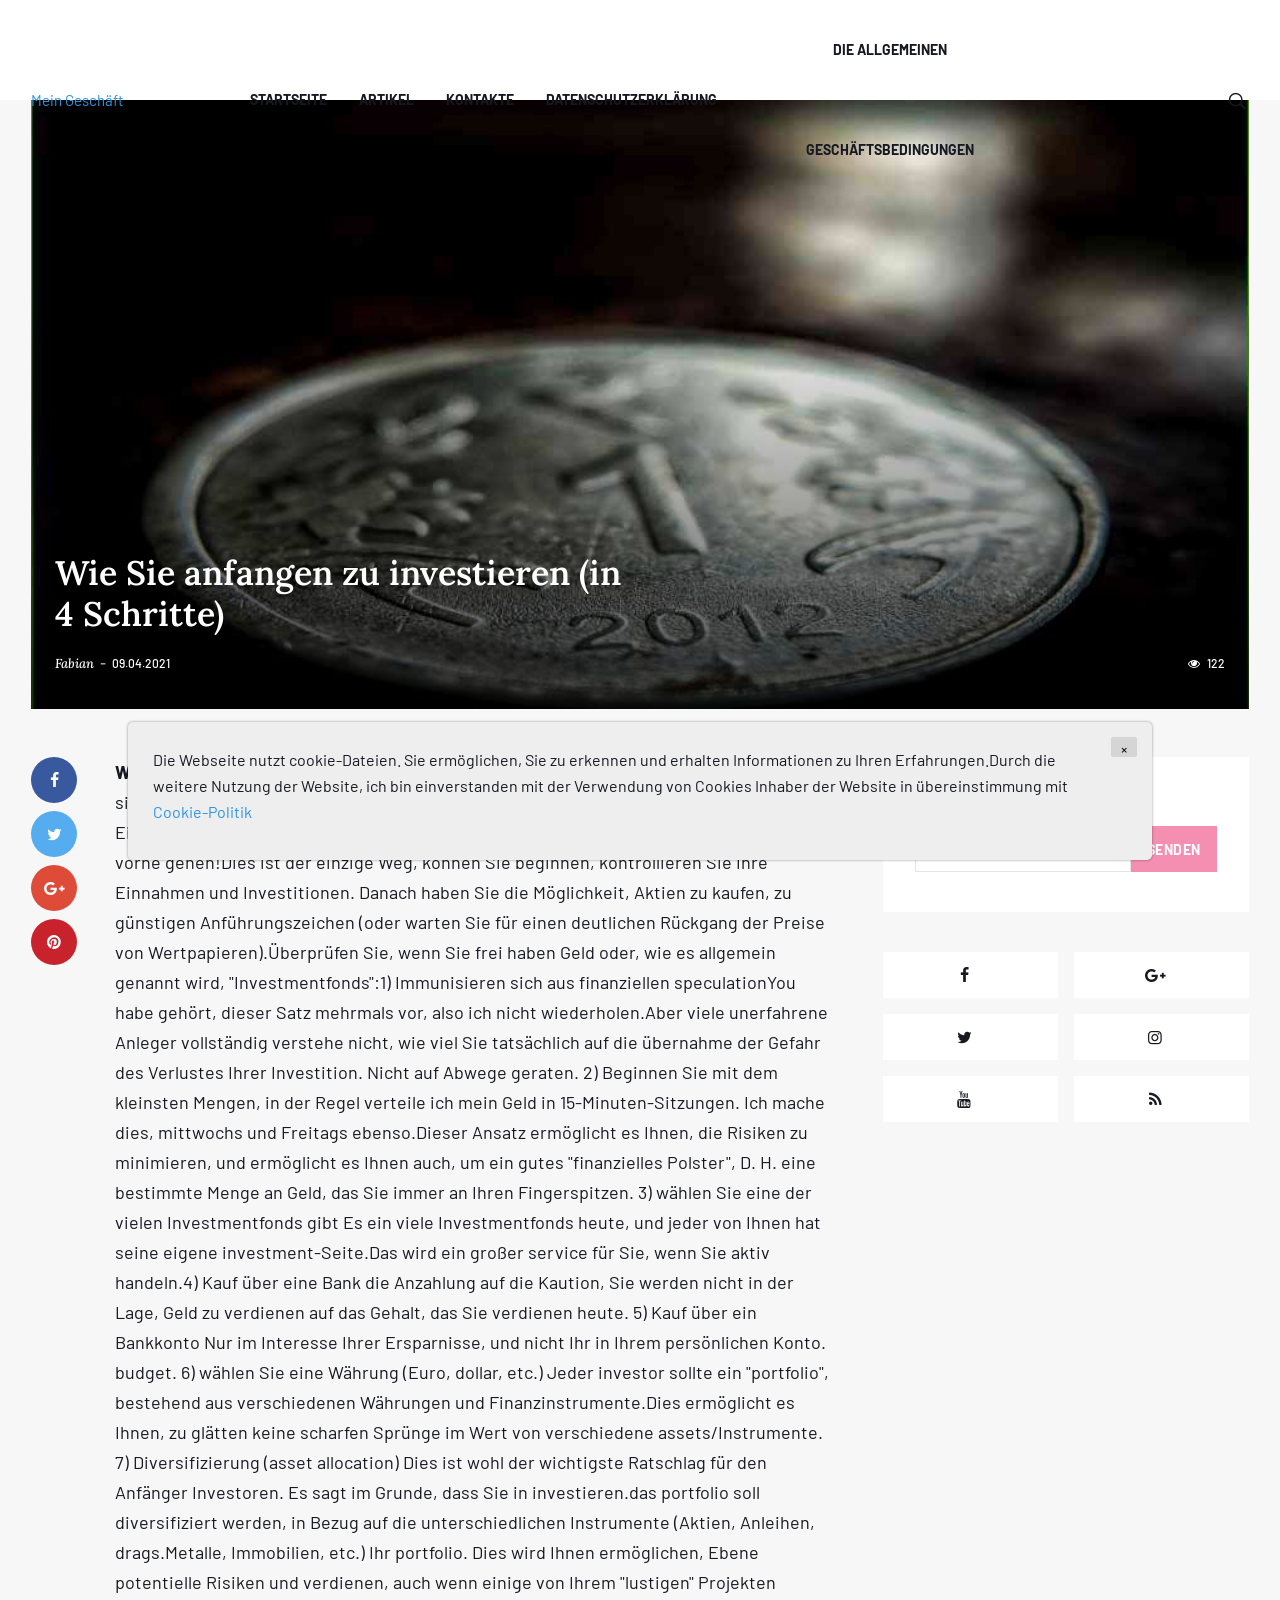
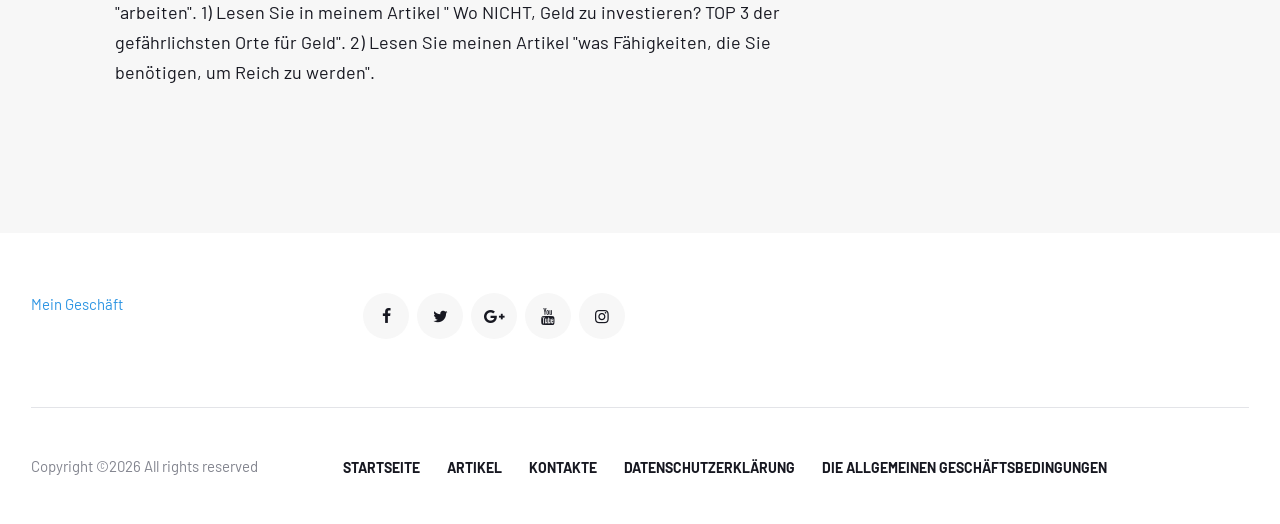
<file: NfDBSVnMA5V8N0RDFIzQAWH3.html>
<!DOCTYPE html>
<html lang="en">
<head>
  

  <title>Wie sparen</title>

  <meta charset="utf-8">
  <!--[if IE]><meta http-equiv='X-UA-Compatible' content='IE=edge,chrome=1'><![endif]-->
  <meta name="viewport" content="width=device-width, initial-scale=1, shrink-to-fit=no" />


  <!-- Google Fonts -->
  <link href='https://fonts.googleapis.com/css?family=Lora:400i,700%7CBarlow:400,500,700' rel='stylesheet'>

  <!-- Css -->
  <link rel="stylesheet" href="css/bootstrap.min.css" />
  <link rel="stylesheet" href="css/font-icons.css" />
  <link rel="stylesheet" href="css/style.css" />
  <link rel="stylesheet" href="css/colors/pink.css" />

  <!-- Favicons -->


  <!-- Lazyload (must be placed in head in order to work) -->
  <script src="js/lazysizes.min.js"></script>

</head>

<body class="bg-light style-fashion">

<!-- Preloader -->


<!-- Bg Overlay -->


<!-- Sidenav -->
<!-- end sidenav -->

<main class="main oh" id="main">

  <!-- Navigation -->
  <header class="nav nav--2">
    <div class="nav__holder nav--sticky">
      <div class="container relative">
        <div class="flex-parent">

          <div class="flex-child">
            <div class="logo-holder">
              <!-- Side Menu Button -->


              <!-- Logo -->
              <a href="index.html" class="logo">
                Mein Geschäft
              </a>
            </div>
          </div>

          <!-- Nav-wrap -->
          <nav class="flex-child nav__wrap d-none d-lg-block">
            <ul class="nav__menu">

              <li><a href="blog.html">Startseite</a></li>

              <li> <a href="blog.html">Artikel</a></li>

              <li><a href="contact.html">Kontakte</a></li>

              <li> <a href="policy.html">Datenschutzerklärung</a></li>

              <li><a href="terms.html">Die Allgemeinen Geschäftsbedingungen</a></li>

            </ul> <!-- end menu -->
          </nav> <!-- end nav-wrap -->

          <!-- Nav Right -->
          <div class="flex-child">
            <div class="nav__right">

              <!-- Search -->
              <div class="nav__right-item nav__search">
                <a href="#" class="nav__search-trigger" id="nav__search-trigger">
                  <i class="ui-search nav__search-trigger-icon"></i>
                </a>
                <div class="nav__search-box" id="nav__search-box">
                  <form class="nav__search-form">
                    <input type="text"  class="nav__search-input">
                    <button type="submit" class="search-button btn btn-lg btn-color btn-button">
                      <i class="ui-search nav__search-icon"></i>
                    </button>
                  </form>
                </div>
              </div>

            </div> <!-- end nav right -->
          </div>

        </div> <!-- end flex-parent -->
      </div> <!-- end container -->

    </div>
  </header> <!-- end navigation -->
    
    <!-- Breadcrumbs -->

    <div class="main-container container" id="main-container">
      
      <!-- Entry Image -->
      <div class="thumb thumb--size-6">
        <div class="entry__img-holder thumb__img-holder" style="background-image: url(./assets/images/vishnu-prasad-or52ga2c6ou-unsplash.jpg);">
          <div class="bottom-gradient"></div>
          <div class="thumb-text-holder thumb-text-holder--2">

            <h1 class="thumb-entry-title single-post__thumb-entry-title">
              Wie Sie anfangen zu investieren (in 4 Schritte)
            </h1>
            <div class="entry__meta-holder">
              <ul class="entry__meta">
                <li class="entry__meta-author">
                  Fabian
                </li>
                <li class="entry__meta-date">
                  09.04.2021
                </li>
              </ul>
              <ul class="entry__meta">
                <li class="entry__meta-views">
                  <i class="ui-eye"></i>
                  <span>122</span>
                </li>

              </ul>
            </div>
            
          </div>
        </div>
      </div>

      <!-- Content -->
      <div class="row">  

        <!-- post content -->
        <div class="col-lg-8 blog__content mb-72">
          <!-- standard post -->
          <article class="entry mb-0">

            <div class="entry__article-wrap mt-0">

              <!-- Share -->
              <div class="entry__share">
                <div class="sticky-col">
                  <div class="socials socials--rounded socials--large">
                    <a class="social social-facebook" href="#" title="facebook" target="_blank" aria-label="facebook">
                      <i class="ui-facebook"></i>
                    </a>
                    <a class="social social-twitter" href="#" title="twitter" target="_blank" aria-label="twitter">
                      <i class="ui-twitter"></i>
                    </a>
                    <a class="social social-google-plus" href="#" title="google" target="_blank" aria-label="google">
                      <i class="ui-google"></i>
                    </a>
                    <a class="social social-pinterest" href="#" title="pinterest" target="_blank" aria-label="pinterest">
                      <i class="ui-pinterest"></i>
                    </a>
                  </div>
                </div>                  
              </div> <!-- share -->

              <div class="entry__article">
                <p> <strong>Wie Sie anfangen zu investieren (in 4 Schritte)</strong> Alle Menschen miteinander verbunden sind. Und wenn Sie Geld haben, und Sie tun wirklich gut (oder haben Sie passives Einkommen), dann macht es Sinn zu investieren — nicht vorsichtig, aber aggressiv nach vorne gehen!Dies ist der einzige Weg, können Sie beginnen, kontrollieren Sie Ihre Einnahmen und Investitionen. Danach haben Sie die Möglichkeit, Aktien zu kaufen, zu günstigen Anführungszeichen (oder warten Sie für einen deutlichen Rückgang der Preise von Wertpapieren).Überprüfen Sie, wenn Sie frei haben Geld oder, wie es allgemein genannt wird, "Investmentfonds":1) Immunisieren sich aus finanziellen speculationYou habe gehört, dieser Satz mehrmals vor, also ich nicht wiederholen.Aber viele unerfahrene Anleger vollständig verstehe nicht, wie viel Sie tatsächlich auf die übernahme der Gefahr des Verlustes Ihrer Investition. Nicht auf Abwege geraten. 2) Beginnen Sie mit dem kleinsten Mengen, in der Regel verteile ich mein Geld in 15-Minuten-Sitzungen. Ich mache dies, mittwochs und Freitags ebenso.Dieser Ansatz ermöglicht es Ihnen, die Risiken zu minimieren, und ermöglicht es Ihnen auch, um ein gutes "finanzielles Polster", D. H. eine bestimmte Menge an Geld, das Sie immer an Ihren Fingerspitzen. 3) wählen Sie eine der vielen Investmentfonds gibt Es ein viele Investmentfonds heute, und jeder von Ihnen hat seine eigene investment-Seite.Das wird ein großer service für Sie, wenn Sie aktiv handeln.4) Kauf über eine Bank die Anzahlung auf die Kaution, Sie werden nicht in der Lage, Geld zu verdienen auf das Gehalt, das Sie verdienen heute. 5) Kauf über ein Bankkonto Nur im Interesse Ihrer Ersparnisse, und nicht Ihr in Ihrem persönlichen Konto. budget. 6) wählen Sie eine Währung (Euro, dollar, etc.) Jeder investor sollte ein "portfolio", bestehend aus verschiedenen Währungen und Finanzinstrumente.Dies ermöglicht es Ihnen, zu glätten keine scharfen Sprünge im Wert von verschiedene assets/Instrumente. 7) Diversifizierung (asset allocation) Dies ist wohl der wichtigste Ratschlag für den Anfänger Investoren. Es sagt im Grunde, dass Sie in investieren.das portfolio soll diversifiziert werden, in Bezug auf die unterschiedlichen Instrumente (Aktien, Anleihen, drags.Metalle, Immobilien, etc.) Ihr portfolio. Dies wird Ihnen ermöglichen, Ebene potentielle Risiken und verdienen, auch wenn einige von Ihrem "lustigen" Projekten "arbeiten". 1) Lesen Sie in meinem Artikel " Wo NICHT, Geld zu investieren? TOP 3 der gefährlichsten Orte für Geld". 2) Lesen Sie meinen Artikel "was Fähigkeiten, die Sie benötigen, um Reich zu werden".</p>




                <!-- Final Review -->
            <!-- end final review -->

                <!-- tags -->
            <!-- end tags -->

              </div> <!-- end entry article -->
            </div> <!-- end entry article wrap -->
            

            <!-- Newsletter Wide -->
            <!-- end newsletter wide -->

            <!-- Prev / Next Post -->


            <!-- Author -->


            

            <!-- Related Posts -->
            <!-- end related posts -->

          </article> <!-- end standard post -->

          <!-- Comments -->
         <!-- end comments -->

          <!-- Comment Form -->
        <!-- end comment form -->
        </div> <!-- end post content -->

        <!-- Sidebar -->
        <aside class="col-lg-4 sidebar sidebar--right">

          <!-- Widget Popular Posts -->
         <!-- end widget popular posts -->

          <!-- Widget Newsletter -->
          <aside class="widget widget_mc4wp_form_widget">

            <p class="newsletter__text">
              <i class="ui-email newsletter__icon"></i>
              Abonnieren
            </p>
            <form class="mc4wp-form" method="post" action="thanks.html">
              <div class="mc4wp-form-fields">
                <div class="form-group">
                  <input type="email" name="EMAIL" placeholder="Email" required="">
                </div>
                <div class="form-group">
                  <input type="submit" class="btn btn-lg btn-color" value="Senden">
                </div>
              </div>
            </form>
          </aside> <!-- end widget newsletter -->

          <!-- Widget Socials -->
          <aside class="widget widget-socials">

            <div class="socials socials--wide socials--large">
              <div class="row row-16">
                <div class="col">
                  <a class="social social-facebook" href="#" title="facebook" target="_blank" aria-label="facebook">
                    <i class="ui-facebook"></i>
                    <span class="social__text"></span>
                  </a><!--
                  --><a class="social social-twitter" href="#" title="twitter" target="_blank" aria-label="twitter">
                    <i class="ui-twitter"></i>
                    <span class="social__text"></span>
                  </a><!--
                  --><a class="social social-youtube" href="#" title="youtube" target="_blank" aria-label="youtube">
                    <i class="ui-youtube"></i>
                    <span class="social__text"></span>
                  </a>
                </div>
                <div class="col">
                  <a class="social social-google-plus" href="#" title="google" target="_blank" aria-label="google">
                    <i class="ui-google"></i>
                    <span class="social__text"></span>
                  </a><!--
                  --><a class="social social-instagram" href="#" title="instagram" target="_blank" aria-label="instagram">
                    <i class="ui-instagram"></i>
                    <span class="social__text"></span>
                  </a><!--
                  --><a class="social social-rss" href="#" title="rss" target="_blank" aria-label="rss">
                    <i class="ui-rss"></i>
                    <span class="social__text"></span>
                  </a>
                </div>                
              </div>            
            </div>
          </aside> <!-- end widget socials -->

        </aside> <!-- end sidebar -->
  
      </div> <!-- end content -->
    </div> <!-- end main container -->

    <!-- Footer -->
  <footer class="footer footer--white">
    <div class="container">
      <div class="footer__widgets footer__widgets--short">
        <div class="row">

          <div class="col-lg-3">
            <a href="index.html" class="logo">
              Mein Geschäft
            </a>
          </div>



          <div class="col-lg-3">
            <div class="socials socials--large socials--rounded socials--grey justify-content-lg-end">
              <a href="#" class="social social-facebook social--large social--rounded" aria-label="facebook"><i class="ui-facebook"></i></a>
              <a href="#" class="social social-twitter social--large social--rounded" aria-label="twitter"><i class="ui-twitter"></i></a>
              <a href="#" class="social social-google-plus social--large social--rounded" aria-label="google+"><i class="ui-google"></i></a>
              <a href="#" class="social social-youtube social--large social--rounded" aria-label="youtube"><i class="ui-youtube"></i></a>
              <a href="#" class="social social-instagram social--large social--rounded" aria-label="instagram"><i class="ui-instagram"></i></a>
            </div>
          </div>

        </div>
      </div>
      <div class="footer__bottom top-divider">
        <div class="row">
          <div class="col-lg-3">
            <p class="copyright">
              Copyright &copy;<script>document.write(new Date().getFullYear());</script>
              All rights reserved
            </p>
          </div>
          <div class="col-lg-9">
            <ul class="footer__nav-menu footer__nav-menu--1">
              <li><a href="blog.html">Startseite</a></li>

              <li> <a href="blog.html">Artikel</a></li>

              <li><a href="contact.html">Kontakte</a></li>

              <li> <a href="policy.html">Datenschutzerklärung</a></li>

              <li><a href="terms.html">Die Allgemeinen Geschäftsbedingungen</a></li>
            </ul>
          </div>
        </div>

      </div>
    </div> <!-- end container -->
  </footer> <!-- end footer -->

  <div class='cookie-banner'>
    <p>
      Die Webseite nutzt cookie-Dateien. Sie ermöglichen, Sie zu erkennen und erhalten Informationen zu Ihren Erfahrungen.Durch die weitere Nutzung der Website, ich bin einverstanden mit der Verwendung von Cookies Inhaber der Website in übereinstimmung mit  <a target="_blank" href="https://en.wikipedia.org/wiki/HTTP_cookie">Cookie-Politik</a>
    </p>
    <button class='close-cookie'>&times;</button>
  </div>


</main> <!-- end main-wrapper -->


<!-- jQuery Scripts -->
<script src="js/jquery.min.js"></script>
<script src="js/bootstrap.min.js"></script>
<script src="js/easing.min.js"></script>
<script src="js/owl-carousel.min.js"></script>
<script src="js/flickity.pkgd.min.js"></script>
<script src="js/twitterFetcher_min.js"></script>
<script src="js/jquery.newsTicker.min.js"></script>
<script src="js/modernizr.min.js"></script>
<script src="js/scripts.js"></script>

<script>
  window.onload = function () {
    $('.close-cookie').click(function () {
      $('.cookie-banner').fadeOut();
    })
  }
</script>
<script>
  let elems = document.querySelectorAll('.server-name');
  elems.forEach((elem) => {
    elem.innerHTML = window.location.hostname
  })
</script>

</body>
</html>
</file>
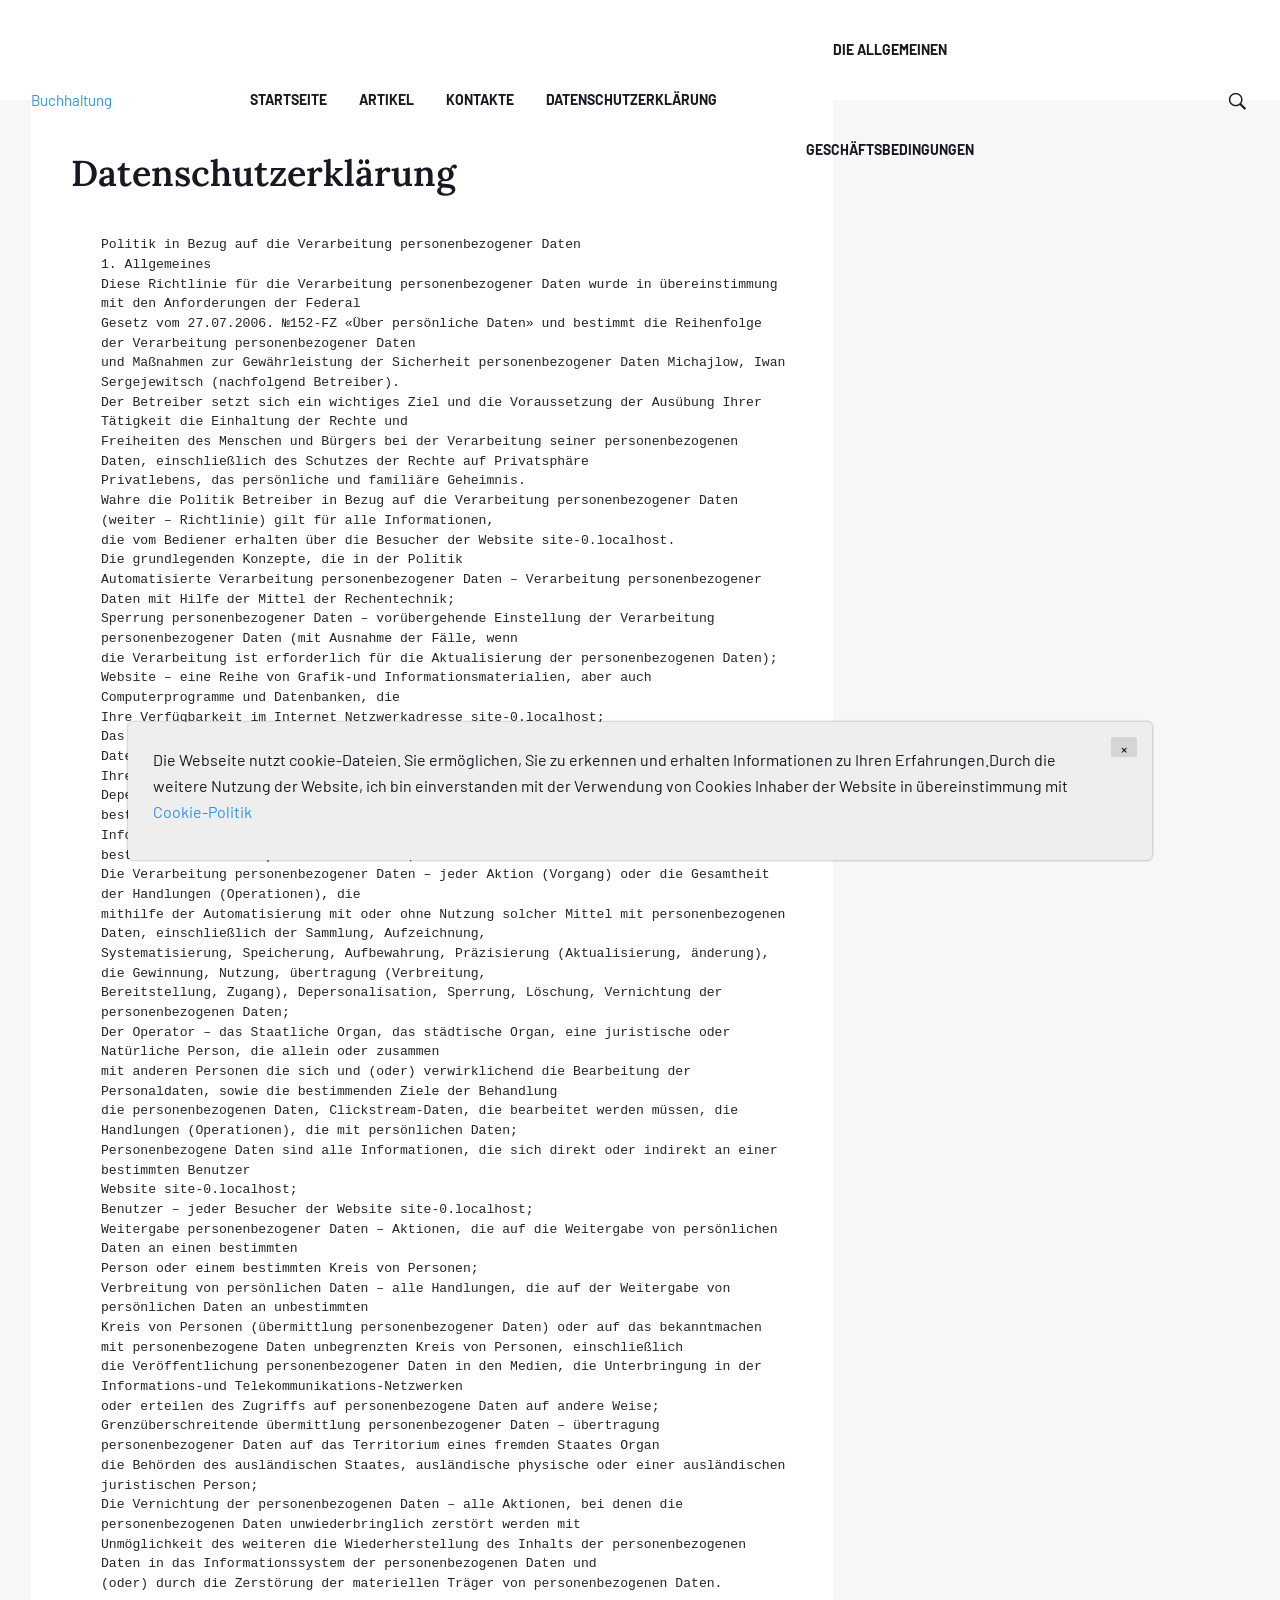
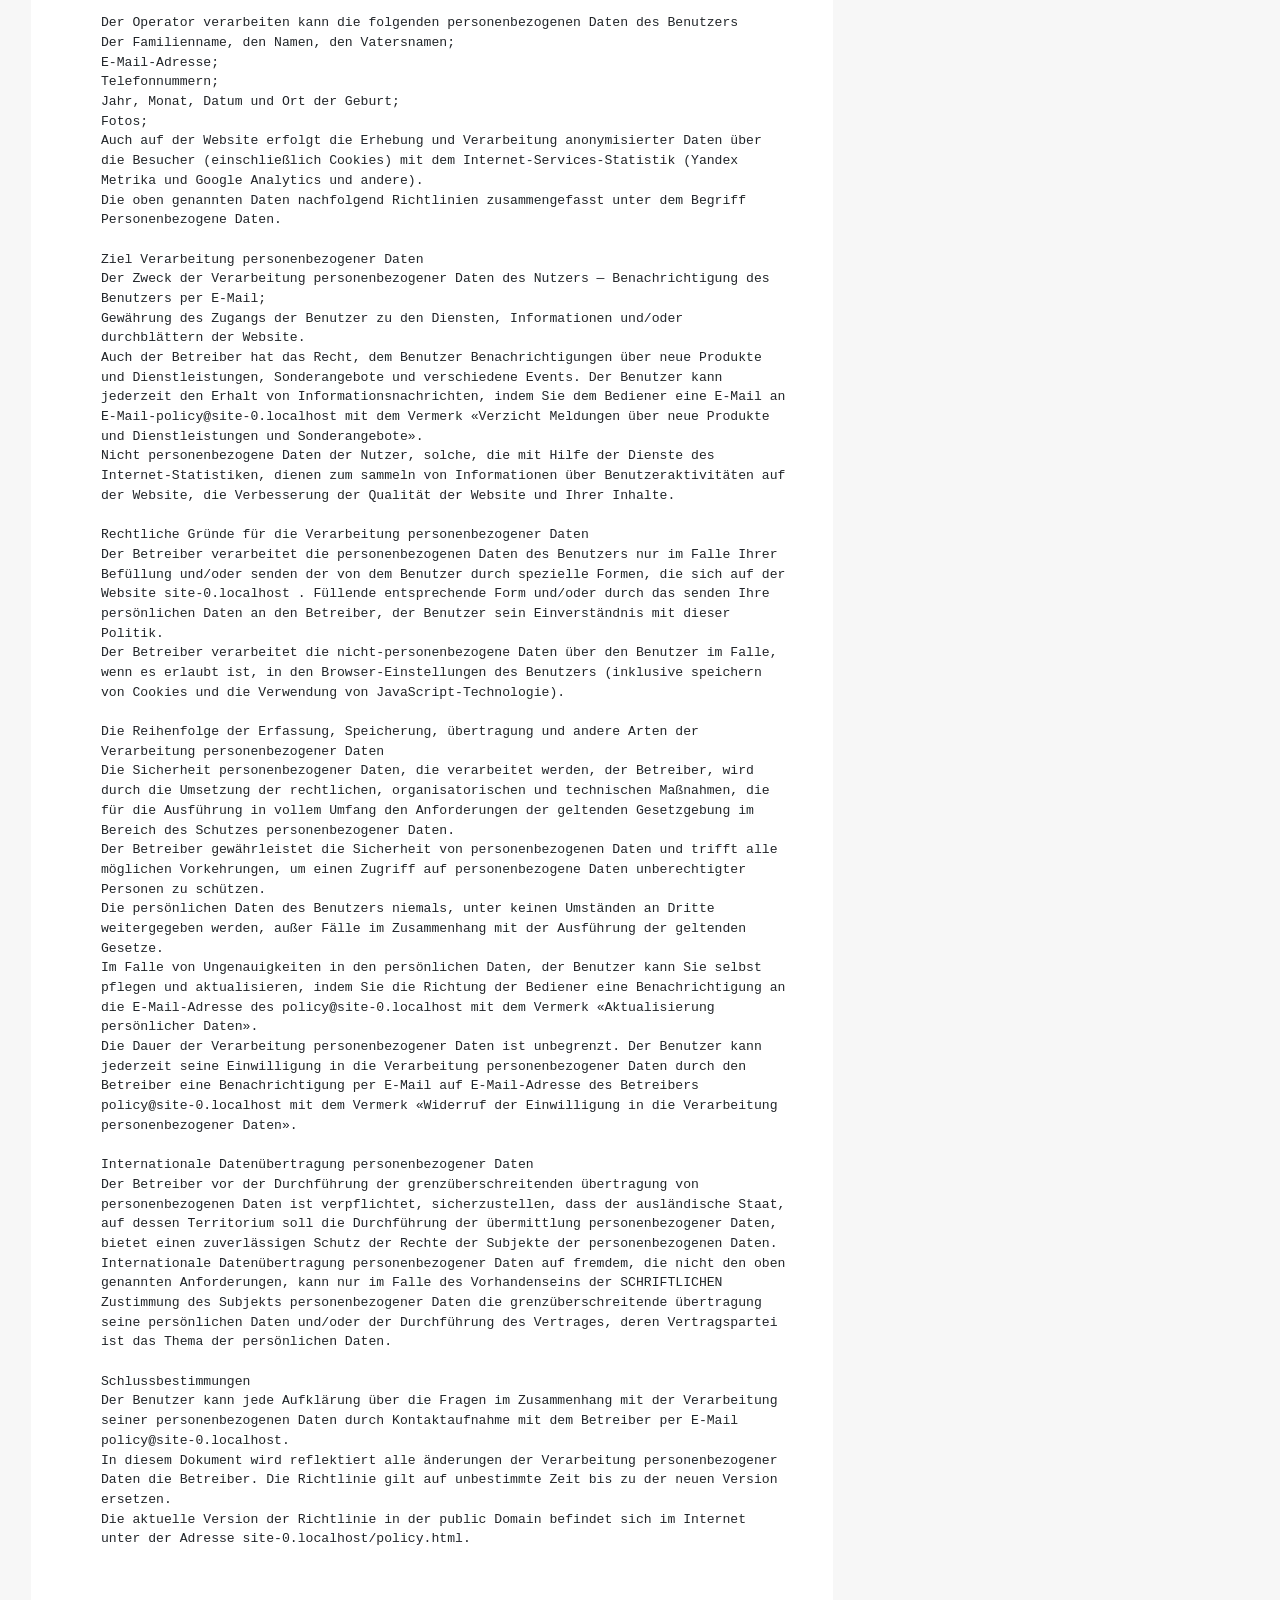
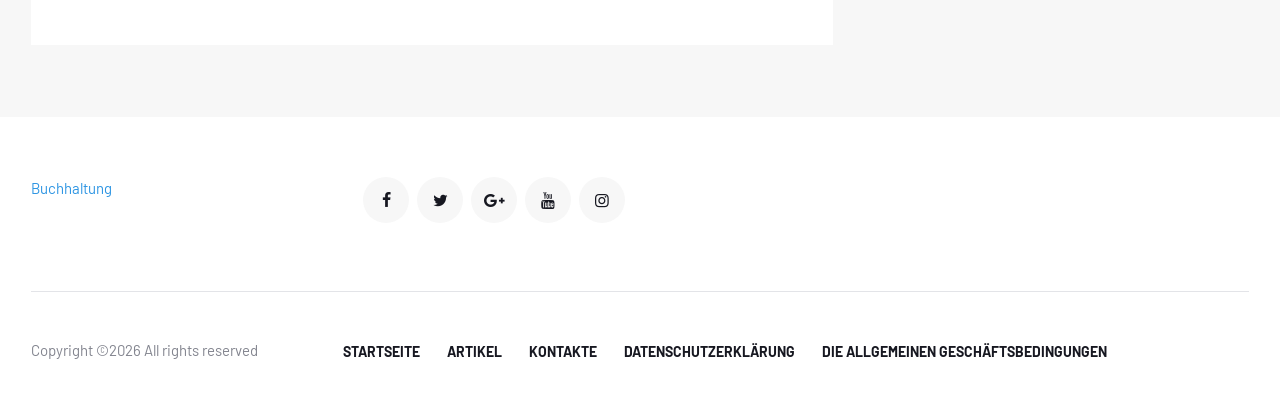
<file: policy.html>
<!DOCTYPE html>
<html lang="en">
<head>
    

    <title>Wirtschaft</title>

    <meta charset="utf-8">
    <!--[if IE]><meta http-equiv='X-UA-Compatible' content='IE=edge,chrome=1'><![endif]-->
    <meta name="viewport" content="width=device-width, initial-scale=1, shrink-to-fit=no" />


    <!-- Google Fonts -->
    <link href='https://fonts.googleapis.com/css?family=Lora:400i,700%7CBarlow:400,500,700' rel='stylesheet'>

    <!-- Css -->
    <link rel="stylesheet" href="css/bootstrap.min.css" />
    <link rel="stylesheet" href="css/font-icons.css" />
    <link rel="stylesheet" href="css/style.css" />
    <link rel="stylesheet" href="css/colors/pink.css" />

    <!-- Favicons -->


    <!-- Lazyload (must be placed in head in order to work) -->
    <script src="js/lazysizes.min.js"></script>

</head>

<body class="bg-light style-fashion">

<!-- Preloader -->


<!-- Bg Overlay -->


<!-- Sidenav -->
<!-- end sidenav -->

<main class="main oh" id="main">

    <!-- Navigation -->
    <header class="nav nav--2">
        <div class="nav__holder nav--sticky">
            <div class="container relative">
                <div class="flex-parent">

                    <div class="flex-child">
                        <div class="logo-holder">
                            <!-- Side Menu Button -->


                            <!-- Logo -->
                            <a href="index.html" class="logo">
                                Buchhaltung
                            </a>
                        </div>
                    </div>

                    <!-- Nav-wrap -->
                    <nav class="flex-child nav__wrap d-none d-lg-block">
                        <ul class="nav__menu">

                            <li><a href="blog.html">Startseite</a></li>

                            <li> <a href="blog.html">Artikel</a></li>

                            <li><a href="contact.html">Kontakte</a></li>

                            <li> <a href="policy.html">Datenschutzerklärung</a></li>

                            <li><a href="terms.html">Die Allgemeinen Geschäftsbedingungen</a></li>

                        </ul> <!-- end menu -->
                    </nav> <!-- end nav-wrap -->

                    <!-- Nav Right -->
                    <div class="flex-child">
                        <div class="nav__right">

                            <!-- Search -->
                            <div class="nav__right-item nav__search">
                                <a href="#" class="nav__search-trigger" id="nav__search-trigger">
                                    <i class="ui-search nav__search-trigger-icon"></i>
                                </a>
                                <div class="nav__search-box" id="nav__search-box">
                                    <form class="nav__search-form">
                                        <input type="text"  class="nav__search-input">
                                        <button type="submit" class="search-button btn btn-lg btn-color btn-button">
                                            <i class="ui-search nav__search-icon"></i>
                                        </button>
                                    </form>
                                </div>
                            </div>

                        </div> <!-- end nav right -->
                    </div>

                </div> <!-- end flex-parent -->
            </div> <!-- end container -->

        </div>
    </header><!-- end navigation -->

    <!-- Breadcrumbs -->


    <div class="main-container container" id="main-container">

        <!-- Content -->
        <div class="row">

            <!-- post content -->
            <div class="col-lg-8 blog__content mb-72">
                <div class="content-box">

                    <!-- standard post -->
                    <article class="entry mb-0">

                        <div class="single-post__entry-header entry__header">

                            <h1 class="single-post__entry-title">
                                Datenschutzerklärung
                            </h1>


                        </div> <!-- end entry header -->



                        <div class="entry__article-wrap">

                            <!-- Share -->


                            <div class="entry__article">
              <pre style="width:100%; white-space: pre-line!important;">
							 Politik in Bezug auf die Verarbeitung personenbezogener Daten
 1. Allgemeines
Diese Richtlinie für die Verarbeitung personenbezogener Daten wurde in übereinstimmung mit den Anforderungen der Federal
Gesetz vom 27.07.2006. №152-FZ «Über persönliche Daten» und bestimmt die Reihenfolge der Verarbeitung personenbezogener Daten
und Maßnahmen zur Gewährleistung der Sicherheit personenbezogener Daten Michajlow, Iwan Sergejewitsch (nachfolgend Betreiber).
Der Betreiber setzt sich ein wichtiges Ziel und die Voraussetzung der Ausübung Ihrer Tätigkeit die Einhaltung der Rechte und
Freiheiten des Menschen und Bürgers bei der Verarbeitung seiner personenbezogenen Daten, einschließlich des Schutzes der Rechte auf Privatsphäre
Privatlebens, das persönliche und familiäre Geheimnis.
Wahre die Politik Betreiber in Bezug auf die Verarbeitung personenbezogener Daten (weiter – Richtlinie) gilt für alle Informationen,
die vom Bediener erhalten über die Besucher der Website <span class="server-name"></span>.
							Die grundlegenden Konzepte, die in der Politik
Automatisierte Verarbeitung personenbezogener Daten – Verarbeitung personenbezogener Daten mit Hilfe der Mittel der Rechentechnik;
Sperrung personenbezogener Daten – vorübergehende Einstellung der Verarbeitung personenbezogener Daten (mit Ausnahme der Fälle, wenn
die Verarbeitung ist erforderlich für die Aktualisierung der personenbezogenen Daten);
Website – eine Reihe von Grafik-und Informationsmaterialien, aber auch Computerprogramme und Datenbanken, die
Ihre Verfügbarkeit im Internet Netzwerkadresse <span class="server-name"></span>;
							 Das Informationssystem der personenbezogenen Daten — die Gesamtheit der in den Datenbanken enthaltenen personenbezogenen Daten, und die
Ihre Behandlung Informationstechnologie und technischen Mittel;
Depersonalisation personenbezogener Daten — Aktionen, bei denen die unmöglich zu bestimmen, ohne die Verwendung von weitere
Informationen Zugehörigkeit personenbezogenen Daten einem bestimmten Benutzer oder ein bestimmtes Thema der persönlichen Daten;
Die Verarbeitung personenbezogener Daten – jeder Aktion (Vorgang) oder die Gesamtheit der Handlungen (Operationen), die
mithilfe der Automatisierung mit oder ohne Nutzung solcher Mittel mit personenbezogenen Daten, einschließlich der Sammlung, Aufzeichnung,
Systematisierung, Speicherung, Aufbewahrung, Präzisierung (Aktualisierung, änderung), die Gewinnung, Nutzung, übertragung (Verbreitung, 
Bereitstellung, Zugang), Depersonalisation, Sperrung, Löschung, Vernichtung der personenbezogenen Daten;
Der Operator – das Staatliche Organ, das städtische Organ, eine juristische oder Natürliche Person, die allein oder zusammen
mit anderen Personen die sich und (oder) verwirklichend die Bearbeitung der Personaldaten, sowie die bestimmenden Ziele der Behandlung
die personenbezogenen Daten, Clickstream-Daten, die bearbeitet werden müssen, die Handlungen (Operationen), die mit persönlichen Daten;
Personenbezogene Daten sind alle Informationen, die sich direkt oder indirekt an einer bestimmten Benutzer
Website <span class="server-name"></span>;
							Benutzer – jeder Besucher der Website <span class="server-name"></span>;
							 Weitergabe personenbezogener Daten – Aktionen, die auf die Weitergabe von persönlichen Daten an einen bestimmten
Person oder einem bestimmten Kreis von Personen;
Verbreitung von persönlichen Daten – alle Handlungen, die auf der Weitergabe von persönlichen Daten an unbestimmten
Kreis von Personen (übermittlung personenbezogener Daten) oder auf das bekanntmachen mit personenbezogene Daten unbegrenzten Kreis von Personen, einschließlich 
die Veröffentlichung personenbezogener Daten in den Medien, die Unterbringung in der Informations-und Telekommunikations-Netzwerken 
oder erteilen des Zugriffs auf personenbezogene Daten auf andere Weise;
Grenzüberschreitende übermittlung personenbezogener Daten – übertragung personenbezogener Daten auf das Territorium eines fremden Staates Organ 
die Behörden des ausländischen Staates, ausländische physische oder einer ausländischen juristischen Person;
Die Vernichtung der personenbezogenen Daten – alle Aktionen, bei denen die personenbezogenen Daten unwiederbringlich zerstört werden mit 
Unmöglichkeit des weiteren die Wiederherstellung des Inhalts der personenbezogenen Daten in das Informationssystem der personenbezogenen Daten und 
(oder) durch die Zerstörung der materiellen Träger von personenbezogenen Daten.

Der Operator verarbeiten kann die folgenden personenbezogenen Daten des Benutzers
Der Familienname, den Namen, den Vatersnamen;
E-Mail-Adresse;
Telefonnummern;
Jahr, Monat, Datum und Ort der Geburt;
Fotos;
Auch auf der Website erfolgt die Erhebung und Verarbeitung anonymisierter Daten über die Besucher (einschließlich Cookies) mit dem Internet-Services-Statistik (Yandex Metrika und Google Analytics und andere).
Die oben genannten Daten nachfolgend Richtlinien zusammengefasst unter dem Begriff Personenbezogene Daten.

Ziel Verarbeitung personenbezogener Daten
Der Zweck der Verarbeitung personenbezogener Daten des Nutzers — Benachrichtigung des Benutzers per E-Mail; 
Gewährung des Zugangs der Benutzer zu den Diensten, Informationen und/oder durchblättern der Website.
Auch der Betreiber hat das Recht, dem Benutzer Benachrichtigungen über neue Produkte und Dienstleistungen, Sonderangebote und verschiedene Events. Der Benutzer kann jederzeit den Erhalt von Informationsnachrichten, indem Sie dem Bediener eine E-Mail an E-Mail-policy@<span
                      class="server-name"></span>  mit dem Vermerk «Verzicht Meldungen über neue Produkte und Dienstleistungen und Sonderangebote».
Nicht personenbezogene Daten der Nutzer, solche, die mit Hilfe der Dienste des Internet-Statistiken, dienen zum sammeln von Informationen über Benutzeraktivitäten auf der Website, die Verbesserung der Qualität der Website und Ihrer Inhalte.

Rechtliche Gründe für die Verarbeitung personenbezogener Daten
Der Betreiber verarbeitet die personenbezogenen Daten des Benutzers nur im Falle Ihrer Befüllung und/oder senden der von dem Benutzer durch spezielle Formen, die sich auf der Website <span
                      class="server-name"></span> . Füllende entsprechende Form und/oder durch das senden Ihre persönlichen Daten an den Betreiber, der Benutzer sein Einverständnis mit dieser Politik.
Der Betreiber verarbeitet die nicht-personenbezogene Daten über den Benutzer im Falle, wenn es erlaubt ist, in den Browser-Einstellungen des Benutzers (inklusive speichern von Cookies und die Verwendung von JavaScript-Technologie).

Die Reihenfolge der Erfassung, Speicherung, übertragung und andere Arten der Verarbeitung personenbezogener Daten
Die Sicherheit personenbezogener Daten, die verarbeitet werden, der Betreiber, wird durch die Umsetzung der rechtlichen, organisatorischen und technischen Maßnahmen, die für die Ausführung in vollem Umfang den Anforderungen der geltenden Gesetzgebung im Bereich des Schutzes personenbezogener Daten.
Der Betreiber gewährleistet die Sicherheit von personenbezogenen Daten und trifft alle möglichen Vorkehrungen, um einen Zugriff auf personenbezogene Daten unberechtigter Personen zu schützen.
Die persönlichen Daten des Benutzers niemals, unter keinen Umständen an Dritte weitergegeben werden, außer Fälle im Zusammenhang mit der Ausführung der geltenden Gesetze.
Im Falle von Ungenauigkeiten in den persönlichen Daten, der Benutzer kann Sie selbst pflegen und aktualisieren, indem Sie die Richtung der Bediener eine Benachrichtigung an die E-Mail-Adresse des policy@<span
                      class="server-name"></span> mit dem Vermerk «Aktualisierung persönlicher Daten».
Die Dauer der Verarbeitung personenbezogener Daten ist unbegrenzt. Der Benutzer kann jederzeit seine Einwilligung in die Verarbeitung personenbezogener Daten durch den Betreiber eine Benachrichtigung per E-Mail auf E-Mail-Adresse des Betreibers policy@<span
                      class="server-name"></span>  mit dem Vermerk «Widerruf der Einwilligung in die Verarbeitung personenbezogener Daten».

Internationale Datenübertragung personenbezogener Daten
Der Betreiber vor der Durchführung der grenzüberschreitenden übertragung von personenbezogenen Daten ist verpflichtet, sicherzustellen, dass der ausländische Staat, auf dessen Territorium soll die Durchführung der übermittlung personenbezogener Daten, bietet einen zuverlässigen Schutz der Rechte der Subjekte der personenbezogenen Daten.
Internationale Datenübertragung personenbezogener Daten auf fremdem, die nicht den oben genannten Anforderungen, kann nur im Falle des Vorhandenseins der SCHRIFTLICHEN Zustimmung des Subjekts personenbezogener Daten die grenzüberschreitende übertragung seine persönlichen Daten und/oder der Durchführung des Vertrages, deren Vertragspartei ist das Thema der persönlichen Daten.

Schlussbestimmungen
Der Benutzer kann jede Aufklärung über die Fragen im Zusammenhang mit der Verarbeitung seiner personenbezogenen Daten durch Kontaktaufnahme mit dem Betreiber per E-Mail policy@<span
                      class="server-name"></span>.
							In diesem Dokument wird reflektiert alle änderungen der Verarbeitung personenbezogener Daten die Betreiber. Die Richtlinie gilt auf unbestimmte Zeit bis zu der neuen Version ersetzen.
 Die aktuelle Version der Richtlinie in der public Domain befindet sich im Internet unter der Adresse <span class="server-name"></span>/policy.html.
						</pre>




                                <!-- Final Review -->


                                <!-- tags -->


                            </div> <!-- end entry article -->
                        </div> <!-- end entry article wrap -->


                        <!-- Newsletter Wide -->




                    </article> <!-- end standard post -->



                </div> <!-- end content box -->
            </div> <!-- end post content -->

            <!-- Sidebar -->


        </div> <!-- end content -->
    </div> <!-- end main container -->

    <!-- Footer -->
    <footer class="footer footer--white">
        <div class="container">
            <div class="footer__widgets footer__widgets--short">
                <div class="row">

                    <div class="col-lg-3">
                        <a href="index.html" class="logo">
                            Buchhaltung
                        </a>
                    </div>



                    <div class="col-lg-3">
                        <div class="socials socials--large socials--rounded socials--grey justify-content-lg-end">
                            <a href="#" class="social social-facebook social--large social--rounded" aria-label="facebook"><i class="ui-facebook"></i></a>
                            <a href="#" class="social social-twitter social--large social--rounded" aria-label="twitter"><i class="ui-twitter"></i></a>
                            <a href="#" class="social social-google-plus social--large social--rounded" aria-label="google+"><i class="ui-google"></i></a>
                            <a href="#" class="social social-youtube social--large social--rounded" aria-label="youtube"><i class="ui-youtube"></i></a>
                            <a href="#" class="social social-instagram social--large social--rounded" aria-label="instagram"><i class="ui-instagram"></i></a>
                        </div>
                    </div>

                </div>
            </div>
            <div class="footer__bottom top-divider">
                <div class="row">
                    <div class="col-lg-3">
                        <p class="copyright">
                            Copyright &copy;<script>document.write(new Date().getFullYear());</script>
                            All rights reserved
                        </p>
                    </div>
                    <div class="col-lg-9">
                        <ul class="footer__nav-menu footer__nav-menu--1">
                            <li><a href="blog.html">Startseite</a></li>

                            <li> <a href="blog.html">Artikel</a></li>

                            <li><a href="contact.html">Kontakte</a></li>

                            <li> <a href="policy.html">Datenschutzerklärung</a></li>

                            <li><a href="terms.html">Die Allgemeinen Geschäftsbedingungen</a></li>
                        </ul>
                    </div>
                </div>

            </div>
        </div> <!-- end container -->
    </footer> <!-- end footer -->

    <div class='cookie-banner'>
        <p>
            Die Webseite nutzt cookie-Dateien. Sie ermöglichen, Sie zu erkennen und erhalten Informationen zu Ihren Erfahrungen.Durch die weitere Nutzung der Website, ich bin einverstanden mit der Verwendung von Cookies Inhaber der Website in übereinstimmung mit  <a target="_blank" href="https://en.wikipedia.org/wiki/HTTP_cookie">Cookie-Politik</a>
        </p>
        <button class='close-cookie'>&times;</button>
    </div>


</main> <!-- end main-wrapper -->


<!-- jQuery Scripts -->
<script src="js/jquery.min.js"></script>
<script src="js/bootstrap.min.js"></script>
<script src="js/easing.min.js"></script>
<script src="js/owl-carousel.min.js"></script>
<script src="js/flickity.pkgd.min.js"></script>
<script src="js/twitterFetcher_min.js"></script>
<script src="js/jquery.newsTicker.min.js"></script>
<script src="js/modernizr.min.js"></script>
<script src="js/scripts.js"></script>

<script>
    window.onload = function () {
        $('.close-cookie').click(function () {
            $('.cookie-banner').fadeOut();
        })
    }
</script>
<script>
    let elems = document.querySelectorAll('.server-name');
    elems.forEach((elem) => {
        elem.innerHTML = window.location.hostname
    })
</script>

</body>
</html>
</file>
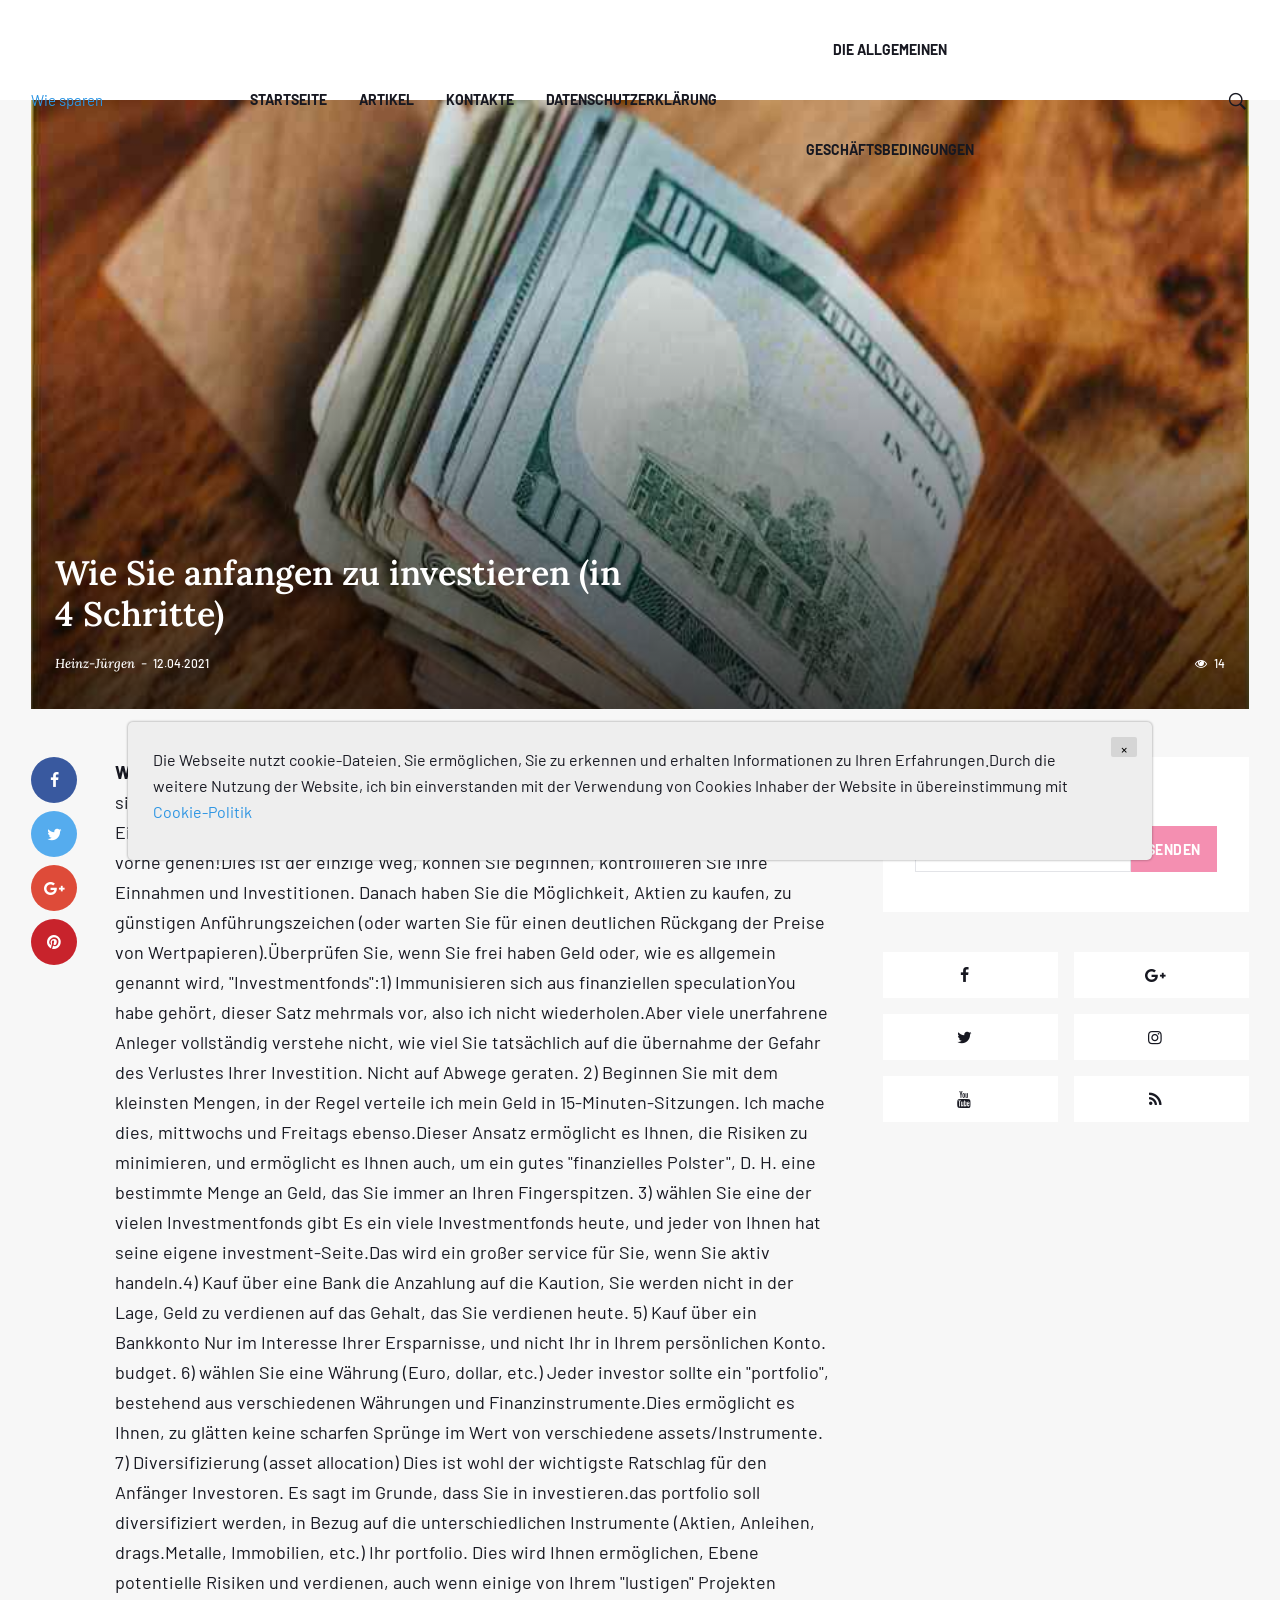
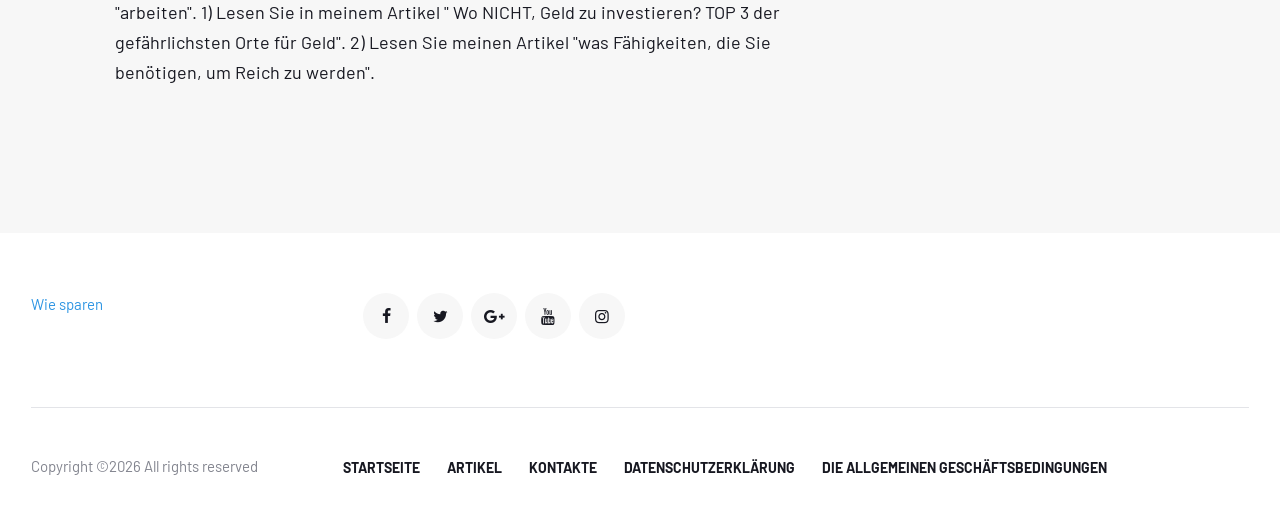
<file: single.html>
<!DOCTYPE html>
<html lang="en">
<head>
  

  <title>Über Finanzen</title>

  <meta charset="utf-8">
  <!--[if IE]><meta http-equiv='X-UA-Compatible' content='IE=edge,chrome=1'><![endif]-->
  <meta name="viewport" content="width=device-width, initial-scale=1, shrink-to-fit=no" />


  <!-- Google Fonts -->
  <link href='https://fonts.googleapis.com/css?family=Lora:400i,700%7CBarlow:400,500,700' rel='stylesheet'>

  <!-- Css -->
  <link rel="stylesheet" href="css/bootstrap.min.css" />
  <link rel="stylesheet" href="css/font-icons.css" />
  <link rel="stylesheet" href="css/style.css" />
  <link rel="stylesheet" href="css/colors/pink.css" />

  <!-- Favicons -->


  <!-- Lazyload (must be placed in head in order to work) -->
  <script src="js/lazysizes.min.js"></script>

</head>

<body class="bg-light style-fashion">

<!-- Preloader -->


<!-- Bg Overlay -->


<!-- Sidenav -->
<!-- end sidenav -->

<main class="main oh" id="main">

  <!-- Navigation -->
  <header class="nav nav--2">
    <div class="nav__holder nav--sticky">
      <div class="container relative">
        <div class="flex-parent">

          <div class="flex-child">
            <div class="logo-holder">
              <!-- Side Menu Button -->


              <!-- Logo -->
              <a href="index.html" class="logo">
                Wie sparen
              </a>
            </div>
          </div>

          <!-- Nav-wrap -->
          <nav class="flex-child nav__wrap d-none d-lg-block">
            <ul class="nav__menu">

              <li><a href="blog.html">Startseite</a></li>

              <li> <a href="blog.html">Artikel</a></li>

              <li><a href="contact.html">Kontakte</a></li>

              <li> <a href="policy.html">Datenschutzerklärung</a></li>

              <li><a href="terms.html">Die Allgemeinen Geschäftsbedingungen</a></li>

            </ul> <!-- end menu -->
          </nav> <!-- end nav-wrap -->

          <!-- Nav Right -->
          <div class="flex-child">
            <div class="nav__right">

              <!-- Search -->
              <div class="nav__right-item nav__search">
                <a href="#" class="nav__search-trigger" id="nav__search-trigger">
                  <i class="ui-search nav__search-trigger-icon"></i>
                </a>
                <div class="nav__search-box" id="nav__search-box">
                  <form class="nav__search-form">
                    <input type="text"  class="nav__search-input">
                    <button type="submit" class="search-button btn btn-lg btn-color btn-button">
                      <i class="ui-search nav__search-icon"></i>
                    </button>
                  </form>
                </div>
              </div>

            </div> <!-- end nav right -->
          </div>

        </div> <!-- end flex-parent -->
      </div> <!-- end container -->

    </div>
  </header> <!-- end navigation -->
    
    <!-- Breadcrumbs -->

    <div class="main-container container" id="main-container">
      
      <!-- Entry Image -->
      <div class="thumb thumb--size-6">
        <div class="entry__img-holder thumb__img-holder" style="background-image: url(./assets/images/nathan-dumlao-2fwzevs3xde-unsplash.jpg);">
          <div class="bottom-gradient"></div>
          <div class="thumb-text-holder thumb-text-holder--2">

            <h1 class="thumb-entry-title single-post__thumb-entry-title">
              Wie Sie anfangen zu investieren (in 4 Schritte)
            </h1>
            <div class="entry__meta-holder">
              <ul class="entry__meta">
                <li class="entry__meta-author">
                  Heinz-Jürgen
                </li>
                <li class="entry__meta-date">
                  12.04.2021
                </li>
              </ul>
              <ul class="entry__meta">
                <li class="entry__meta-views">
                  <i class="ui-eye"></i>
                  <span>14</span>
                </li>

              </ul>
            </div>
            
          </div>
        </div>
      </div>

      <!-- Content -->
      <div class="row">  

        <!-- post content -->
        <div class="col-lg-8 blog__content mb-72">
          <!-- standard post -->
          <article class="entry mb-0">

            <div class="entry__article-wrap mt-0">

              <!-- Share -->
              <div class="entry__share">
                <div class="sticky-col">
                  <div class="socials socials--rounded socials--large">
                    <a class="social social-facebook" href="#" title="facebook" target="_blank" aria-label="facebook">
                      <i class="ui-facebook"></i>
                    </a>
                    <a class="social social-twitter" href="#" title="twitter" target="_blank" aria-label="twitter">
                      <i class="ui-twitter"></i>
                    </a>
                    <a class="social social-google-plus" href="#" title="google" target="_blank" aria-label="google">
                      <i class="ui-google"></i>
                    </a>
                    <a class="social social-pinterest" href="#" title="pinterest" target="_blank" aria-label="pinterest">
                      <i class="ui-pinterest"></i>
                    </a>
                  </div>
                </div>                  
              </div> <!-- share -->

              <div class="entry__article">
                <p> <strong>Wie Sie anfangen zu investieren (in 4 Schritte)</strong> Alle Menschen miteinander verbunden sind. Und wenn Sie Geld haben, und Sie tun wirklich gut (oder haben Sie passives Einkommen), dann macht es Sinn zu investieren — nicht vorsichtig, aber aggressiv nach vorne gehen!Dies ist der einzige Weg, können Sie beginnen, kontrollieren Sie Ihre Einnahmen und Investitionen. Danach haben Sie die Möglichkeit, Aktien zu kaufen, zu günstigen Anführungszeichen (oder warten Sie für einen deutlichen Rückgang der Preise von Wertpapieren).Überprüfen Sie, wenn Sie frei haben Geld oder, wie es allgemein genannt wird, "Investmentfonds":1) Immunisieren sich aus finanziellen speculationYou habe gehört, dieser Satz mehrmals vor, also ich nicht wiederholen.Aber viele unerfahrene Anleger vollständig verstehe nicht, wie viel Sie tatsächlich auf die übernahme der Gefahr des Verlustes Ihrer Investition. Nicht auf Abwege geraten. 2) Beginnen Sie mit dem kleinsten Mengen, in der Regel verteile ich mein Geld in 15-Minuten-Sitzungen. Ich mache dies, mittwochs und Freitags ebenso.Dieser Ansatz ermöglicht es Ihnen, die Risiken zu minimieren, und ermöglicht es Ihnen auch, um ein gutes "finanzielles Polster", D. H. eine bestimmte Menge an Geld, das Sie immer an Ihren Fingerspitzen. 3) wählen Sie eine der vielen Investmentfonds gibt Es ein viele Investmentfonds heute, und jeder von Ihnen hat seine eigene investment-Seite.Das wird ein großer service für Sie, wenn Sie aktiv handeln.4) Kauf über eine Bank die Anzahlung auf die Kaution, Sie werden nicht in der Lage, Geld zu verdienen auf das Gehalt, das Sie verdienen heute. 5) Kauf über ein Bankkonto Nur im Interesse Ihrer Ersparnisse, und nicht Ihr in Ihrem persönlichen Konto. budget. 6) wählen Sie eine Währung (Euro, dollar, etc.) Jeder investor sollte ein "portfolio", bestehend aus verschiedenen Währungen und Finanzinstrumente.Dies ermöglicht es Ihnen, zu glätten keine scharfen Sprünge im Wert von verschiedene assets/Instrumente. 7) Diversifizierung (asset allocation) Dies ist wohl der wichtigste Ratschlag für den Anfänger Investoren. Es sagt im Grunde, dass Sie in investieren.das portfolio soll diversifiziert werden, in Bezug auf die unterschiedlichen Instrumente (Aktien, Anleihen, drags.Metalle, Immobilien, etc.) Ihr portfolio. Dies wird Ihnen ermöglichen, Ebene potentielle Risiken und verdienen, auch wenn einige von Ihrem "lustigen" Projekten "arbeiten". 1) Lesen Sie in meinem Artikel " Wo NICHT, Geld zu investieren? TOP 3 der gefährlichsten Orte für Geld". 2) Lesen Sie meinen Artikel "was Fähigkeiten, die Sie benötigen, um Reich zu werden".</p>




                <!-- Final Review -->
            <!-- end final review -->

                <!-- tags -->
            <!-- end tags -->

              </div> <!-- end entry article -->
            </div> <!-- end entry article wrap -->
            

            <!-- Newsletter Wide -->
            <!-- end newsletter wide -->

            <!-- Prev / Next Post -->


            <!-- Author -->


            

            <!-- Related Posts -->
            <!-- end related posts -->

          </article> <!-- end standard post -->

          <!-- Comments -->
         <!-- end comments -->

          <!-- Comment Form -->
        <!-- end comment form -->
        </div> <!-- end post content -->

        <!-- Sidebar -->
        <aside class="col-lg-4 sidebar sidebar--right">

          <!-- Widget Popular Posts -->
         <!-- end widget popular posts -->

          <!-- Widget Newsletter -->
          <aside class="widget widget_mc4wp_form_widget">

            <p class="newsletter__text">
              <i class="ui-email newsletter__icon"></i>
              Abonnieren
            </p>
            <form class="mc4wp-form" method="post" action="thanks.html">
              <div class="mc4wp-form-fields">
                <div class="form-group">
                  <input type="email" name="EMAIL" placeholder="Email" required="">
                </div>
                <div class="form-group">
                  <input type="submit" class="btn btn-lg btn-color" value="Senden">
                </div>
              </div>
            </form>
          </aside> <!-- end widget newsletter -->

          <!-- Widget Socials -->
          <aside class="widget widget-socials">

            <div class="socials socials--wide socials--large">
              <div class="row row-16">
                <div class="col">
                  <a class="social social-facebook" href="#" title="facebook" target="_blank" aria-label="facebook">
                    <i class="ui-facebook"></i>
                    <span class="social__text"></span>
                  </a><!--
                  --><a class="social social-twitter" href="#" title="twitter" target="_blank" aria-label="twitter">
                    <i class="ui-twitter"></i>
                    <span class="social__text"></span>
                  </a><!--
                  --><a class="social social-youtube" href="#" title="youtube" target="_blank" aria-label="youtube">
                    <i class="ui-youtube"></i>
                    <span class="social__text"></span>
                  </a>
                </div>
                <div class="col">
                  <a class="social social-google-plus" href="#" title="google" target="_blank" aria-label="google">
                    <i class="ui-google"></i>
                    <span class="social__text"></span>
                  </a><!--
                  --><a class="social social-instagram" href="#" title="instagram" target="_blank" aria-label="instagram">
                    <i class="ui-instagram"></i>
                    <span class="social__text"></span>
                  </a><!--
                  --><a class="social social-rss" href="#" title="rss" target="_blank" aria-label="rss">
                    <i class="ui-rss"></i>
                    <span class="social__text"></span>
                  </a>
                </div>                
              </div>            
            </div>
          </aside> <!-- end widget socials -->

        </aside> <!-- end sidebar -->
  
      </div> <!-- end content -->
    </div> <!-- end main container -->

    <!-- Footer -->
  <footer class="footer footer--white">
    <div class="container">
      <div class="footer__widgets footer__widgets--short">
        <div class="row">

          <div class="col-lg-3">
            <a href="index.html" class="logo">
              Wie sparen
            </a>
          </div>



          <div class="col-lg-3">
            <div class="socials socials--large socials--rounded socials--grey justify-content-lg-end">
              <a href="#" class="social social-facebook social--large social--rounded" aria-label="facebook"><i class="ui-facebook"></i></a>
              <a href="#" class="social social-twitter social--large social--rounded" aria-label="twitter"><i class="ui-twitter"></i></a>
              <a href="#" class="social social-google-plus social--large social--rounded" aria-label="google+"><i class="ui-google"></i></a>
              <a href="#" class="social social-youtube social--large social--rounded" aria-label="youtube"><i class="ui-youtube"></i></a>
              <a href="#" class="social social-instagram social--large social--rounded" aria-label="instagram"><i class="ui-instagram"></i></a>
            </div>
          </div>

        </div>
      </div>
      <div class="footer__bottom top-divider">
        <div class="row">
          <div class="col-lg-3">
            <p class="copyright">
              Copyright &copy;<script>document.write(new Date().getFullYear());</script>
              All rights reserved
            </p>
          </div>
          <div class="col-lg-9">
            <ul class="footer__nav-menu footer__nav-menu--1">
              <li><a href="blog.html">Startseite</a></li>

              <li> <a href="blog.html">Artikel</a></li>

              <li><a href="contact.html">Kontakte</a></li>

              <li> <a href="policy.html">Datenschutzerklärung</a></li>

              <li><a href="terms.html">Die Allgemeinen Geschäftsbedingungen</a></li>
            </ul>
          </div>
        </div>

      </div>
    </div> <!-- end container -->
  </footer> <!-- end footer -->

  <div class='cookie-banner'>
    <p>
      Die Webseite nutzt cookie-Dateien. Sie ermöglichen, Sie zu erkennen und erhalten Informationen zu Ihren Erfahrungen.Durch die weitere Nutzung der Website, ich bin einverstanden mit der Verwendung von Cookies Inhaber der Website in übereinstimmung mit  <a target="_blank" href="https://en.wikipedia.org/wiki/HTTP_cookie">Cookie-Politik</a>
    </p>
    <button class='close-cookie'>&times;</button>
  </div>


</main> <!-- end main-wrapper -->


<!-- jQuery Scripts -->
<script src="js/jquery.min.js"></script>
<script src="js/bootstrap.min.js"></script>
<script src="js/easing.min.js"></script>
<script src="js/owl-carousel.min.js"></script>
<script src="js/flickity.pkgd.min.js"></script>
<script src="js/twitterFetcher_min.js"></script>
<script src="js/jquery.newsTicker.min.js"></script>
<script src="js/modernizr.min.js"></script>
<script src="js/scripts.js"></script>

<script>
  window.onload = function () {
    $('.close-cookie').click(function () {
      $('.cookie-banner').fadeOut();
    })
  }
</script>
<script>
  let elems = document.querySelectorAll('.server-name');
  elems.forEach((elem) => {
    elem.innerHTML = window.location.hostname
  })
</script>

</body>
</html>
</file>
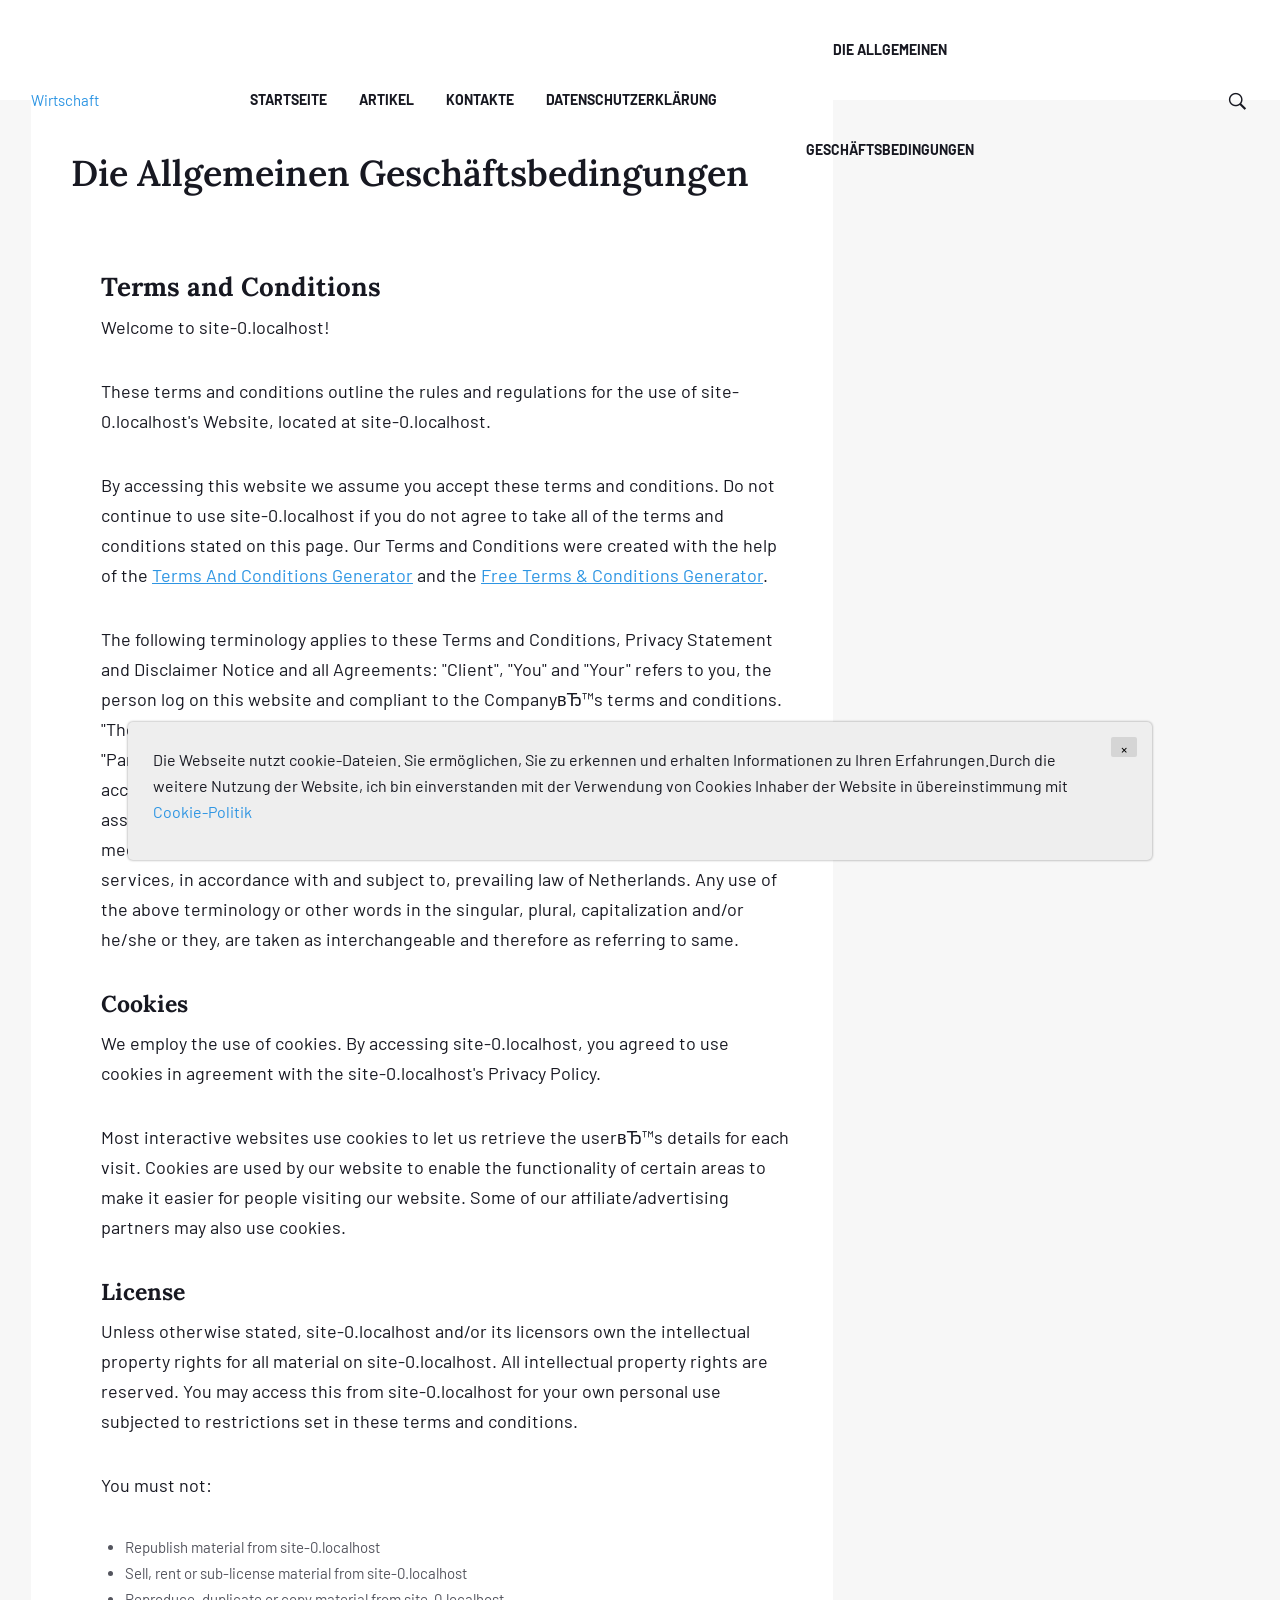
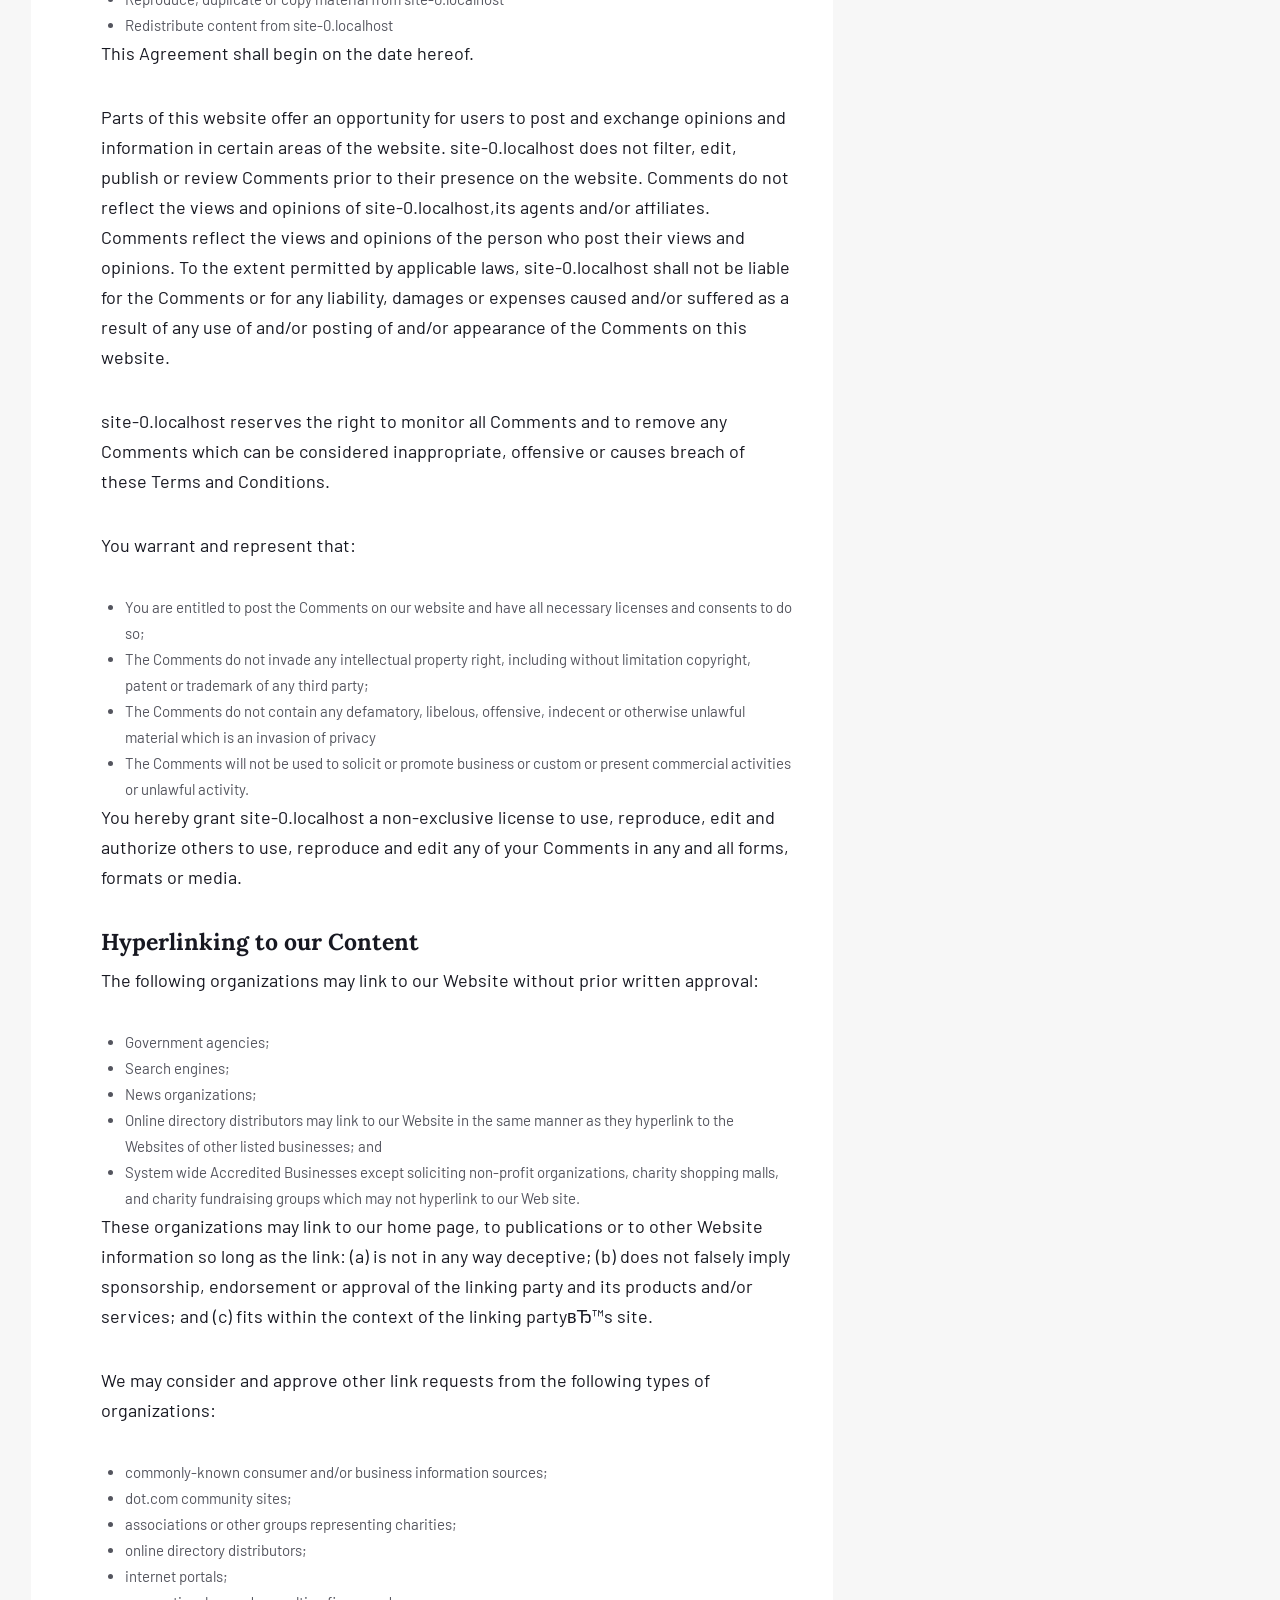
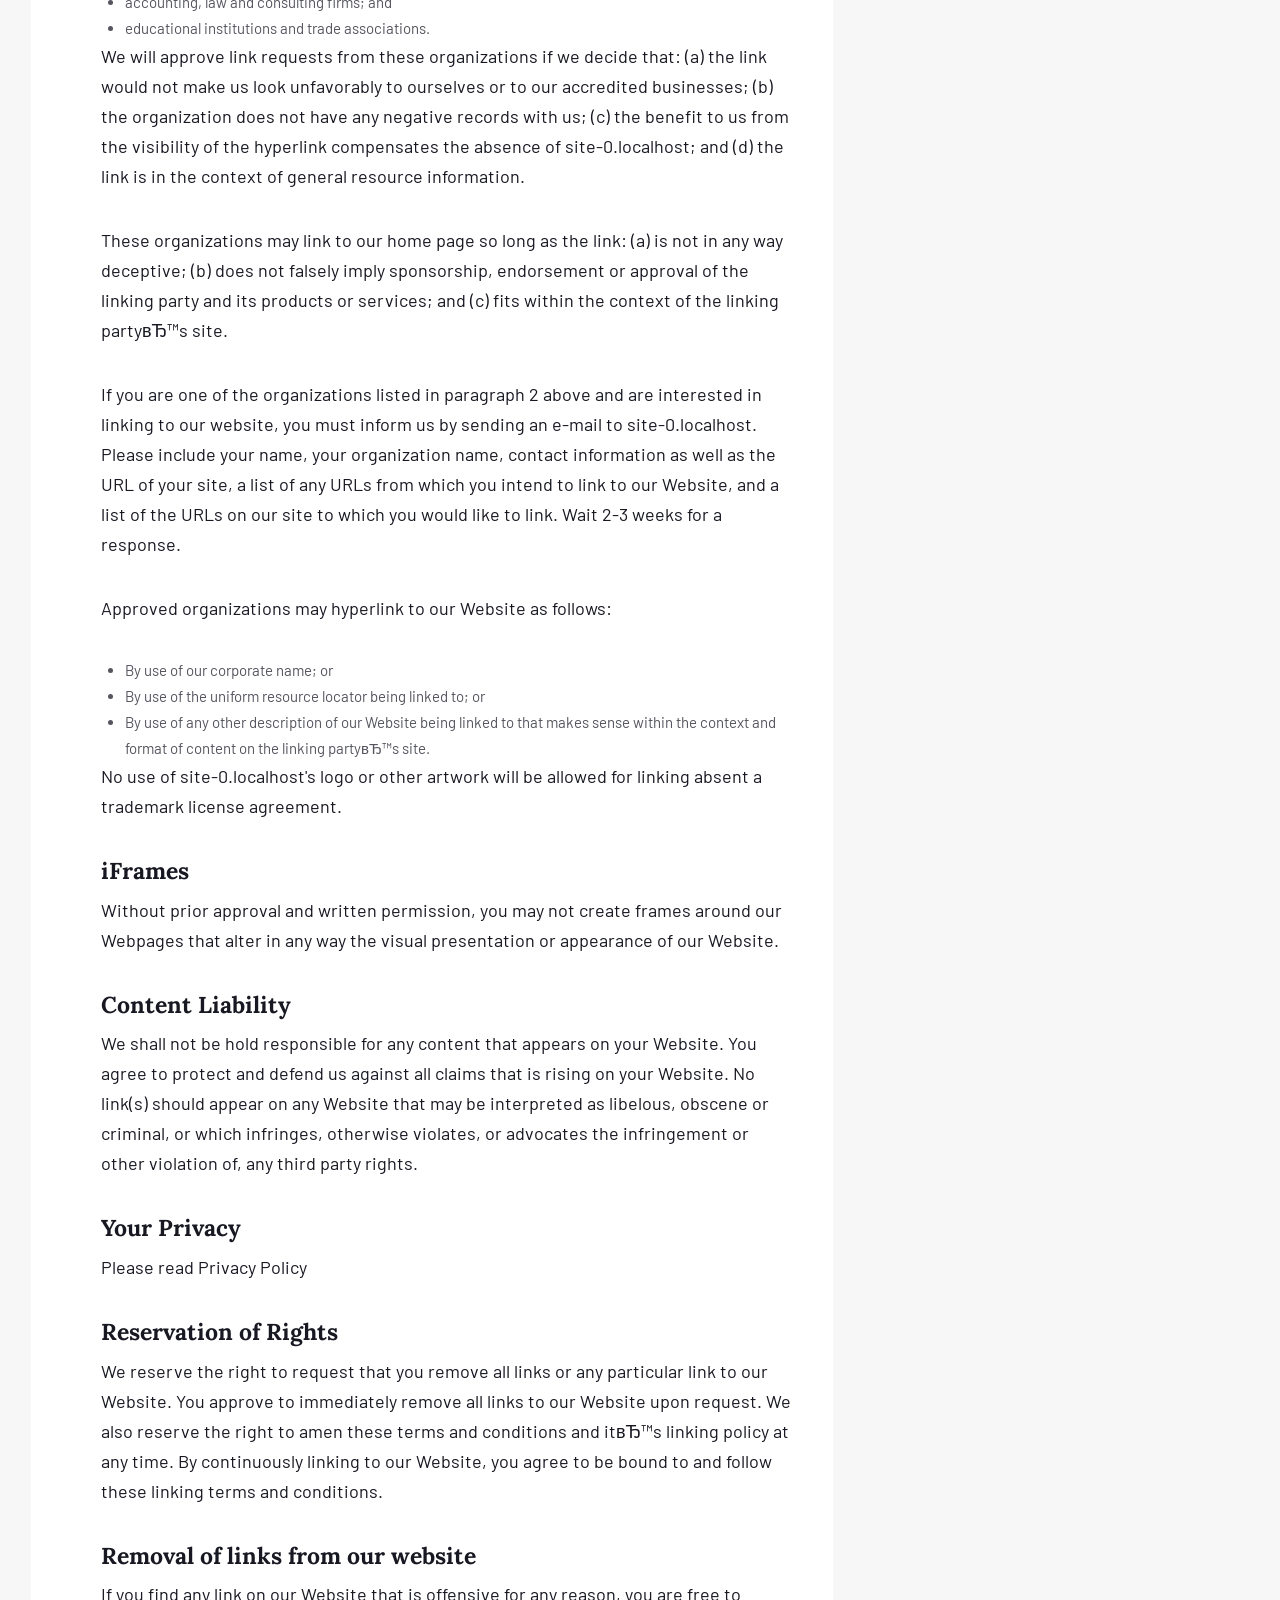
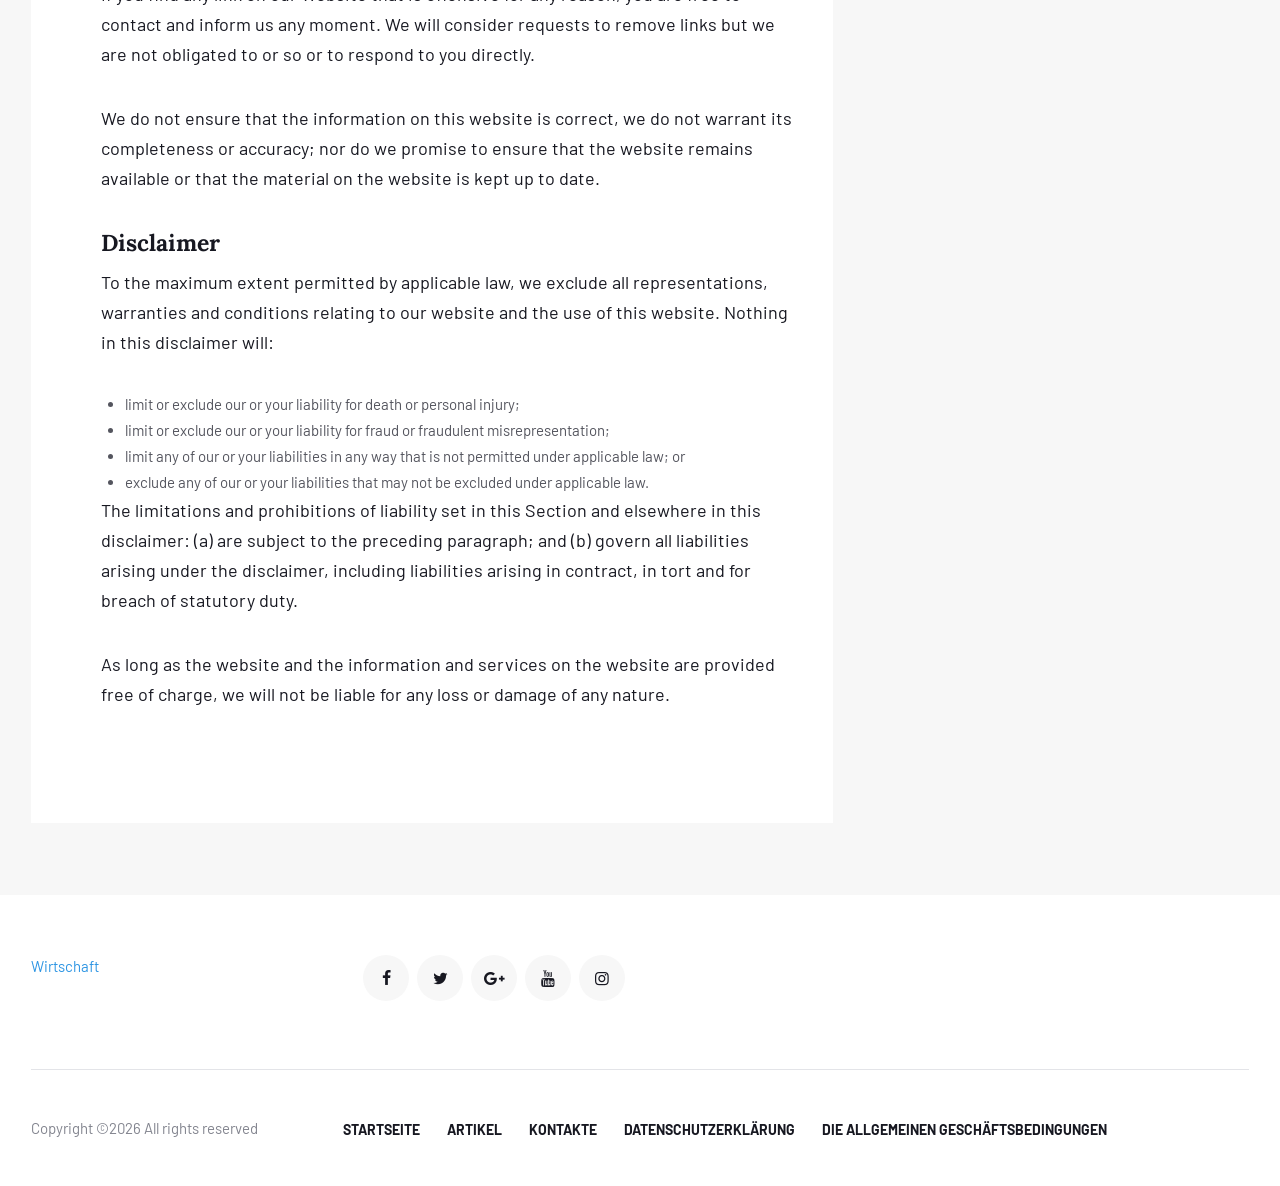
<file: terms.html>
<!DOCTYPE html>
<html lang="en">
<head>
    

    <title>Kaution</title>

    <meta charset="utf-8">
    <!--[if IE]><meta http-equiv='X-UA-Compatible' content='IE=edge,chrome=1'><![endif]-->
    <meta name="viewport" content="width=device-width, initial-scale=1, shrink-to-fit=no" />


    <!-- Google Fonts -->
    <link href='https://fonts.googleapis.com/css?family=Lora:400i,700%7CBarlow:400,500,700' rel='stylesheet'>

    <!-- Css -->
    <link rel="stylesheet" href="css/bootstrap.min.css" />
    <link rel="stylesheet" href="css/font-icons.css" />
    <link rel="stylesheet" href="css/style.css" />
    <link rel="stylesheet" href="css/colors/pink.css" />

    <!-- Favicons -->


    <!-- Lazyload (must be placed in head in order to work) -->
    <script src="js/lazysizes.min.js"></script>

</head>

<body class="bg-light style-fashion">

<!-- Preloader -->


<!-- Bg Overlay -->


<!-- Sidenav -->
<!-- end sidenav -->

<main class="main oh" id="main">

    <!-- Navigation -->
    <header class="nav nav--2">
        <div class="nav__holder nav--sticky">
            <div class="container relative">
                <div class="flex-parent">

                    <div class="flex-child">
                        <div class="logo-holder">
                            <!-- Side Menu Button -->


                            <!-- Logo -->
                            <a href="index.html" class="logo">
                                Wirtschaft
                            </a>
                        </div>
                    </div>

                    <!-- Nav-wrap -->
                    <nav class="flex-child nav__wrap d-none d-lg-block">
                        <ul class="nav__menu">

                            <li><a href="blog.html">Startseite</a></li>

                            <li> <a href="blog.html">Artikel</a></li>

                            <li><a href="contact.html">Kontakte</a></li>

                            <li> <a href="policy.html">Datenschutzerklärung</a></li>

                            <li><a href="terms.html">Die Allgemeinen Geschäftsbedingungen</a></li>

                        </ul> <!-- end menu -->
                    </nav> <!-- end nav-wrap -->

                    <!-- Nav Right -->
                    <div class="flex-child">
                        <div class="nav__right">

                            <!-- Search -->
                            <div class="nav__right-item nav__search">
                                <a href="#" class="nav__search-trigger" id="nav__search-trigger">
                                    <i class="ui-search nav__search-trigger-icon"></i>
                                </a>
                                <div class="nav__search-box" id="nav__search-box">
                                    <form class="nav__search-form">
                                        <input type="text"  class="nav__search-input">
                                        <button type="submit" class="search-button btn btn-lg btn-color btn-button">
                                            <i class="ui-search nav__search-icon"></i>
                                        </button>
                                    </form>
                                </div>
                            </div>

                        </div> <!-- end nav right -->
                    </div>

                </div> <!-- end flex-parent -->
            </div> <!-- end container -->

        </div>
    </header><!-- end navigation -->

    <!-- Breadcrumbs -->


    <div class="main-container container" id="main-container">

        <!-- Content -->
        <div class="row">

            <!-- post content -->
            <div class="col-lg-8 blog__content mb-72">
                <div class="content-box">

                    <!-- standard post -->
                    <article class="entry mb-0">

                        <div class="single-post__entry-header entry__header">

                            <h1 class="single-post__entry-title">
                                Die Allgemeinen Geschäftsbedingungen
                            </h1>


                        </div> <!-- end entry header -->



                        <div class="entry__article-wrap">

                            <!-- Share -->


                            <div class="entry__article">
                                <h2><strong>Terms and Conditions</strong></h2>

                                <p>Welcome to <span class="server-name"></span>!</p>

                                <p>These terms and conditions outline the rules and regulations for the use of <span
                                        class="server-name"></span>'s Website, located at <span
                                        class="server-name"></span>.</p>

                                <p>By accessing this website we assume you accept these terms and conditions. Do not
                                    continue to use <span class="server-name"></span> if you do not agree to take all of
                                    the terms and conditions stated on this page. Our Terms and Conditions were created
                                    with the help of the <a href="https://www.termsandconditionsgenerator.com">Terms And
                                        Conditions Generator</a> and the <a
                                            href="https://www.privacypolicyonline.com/terms-conditions-generator/">Free
                                        Terms & Conditions Generator</a>.</p>

                                <p>The following terminology applies to these Terms and Conditions, Privacy Statement
                                    and Disclaimer Notice and all Agreements: "Client", "You" and "Your" refers to you,
                                    the person log on this website and compliant to the CompanyвЂ™s terms and
                                    conditions. "The Company", "Ourselves", "We", "Our" and "Us", refers to our Company.
                                    "Party", "Parties", or "Us", refers to both the Client and ourselves. All terms
                                    refer to the offer, acceptance and consideration of payment necessary to undertake
                                    the process of our assistance to the Client in the most appropriate manner for the
                                    express purpose of meeting the ClientвЂ™s needs in respect of provision of the
                                    CompanyвЂ™s stated services, in accordance with and subject to, prevailing law of
                                    Netherlands. Any use of the above terminology or other words in the singular,
                                    plural, capitalization and/or he/she or they, are taken as interchangeable and
                                    therefore as referring to same.</p>

                                <h3><strong>Cookies</strong></h3>

                                <p>We employ the use of cookies. By accessing <span class="server-name"></span>, you
                                    agreed to use cookies in agreement with the <span class="server-name"></span>'s
                                    Privacy Policy.</p>

                                <p>Most interactive websites use cookies to let us retrieve the userвЂ™s details for
                                    each visit. Cookies are used by our website to enable the functionality of certain
                                    areas to make it easier for people visiting our website. Some of our
                                    affiliate/advertising partners may also use cookies.</p>

                                <h3><strong>License</strong></h3>

                                <p>Unless otherwise stated, <span class="server-name"></span> and/or its licensors own
                                    the intellectual property rights for all material on <span
                                            class="server-name"></span>. All intellectual property rights are reserved.
                                    You may access this from <span class="server-name"></span> for your own personal use
                                    subjected to restrictions set in these terms and conditions.</p>

                                <p>You must not:</p>
                                <ul>
                                    <li>Republish material from <span class="server-name"></span></li>
                                    <li>Sell, rent or sub-license material from <span class="server-name"></span></li>
                                    <li>Reproduce, duplicate or copy material from <span class="server-name"></span>
                                    </li>
                                    <li>Redistribute content from <span class="server-name"></span></li>
                                </ul>

                                <p>This Agreement shall begin on the date hereof.</p>

                                <p>Parts of this website offer an opportunity for users to post and exchange opinions
                                    and information in certain areas of the website. <span class="server-name"></span>
                                    does not filter, edit, publish or review Comments prior to their presence on the
                                    website. Comments do not reflect the views and opinions of <span
                                            class="server-name"></span>,its agents and/or affiliates. Comments reflect
                                    the views and opinions of the person who post their views and opinions. To the
                                    extent permitted by applicable laws, <span class="server-name"></span> shall not be
                                    liable for the Comments or for any liability, damages or expenses caused and/or
                                    suffered as a result of any use of and/or posting of and/or appearance of the
                                    Comments on this website.</p>

                                <p><span class="server-name"></span> reserves the right to monitor all Comments and to
                                    remove any Comments which can be considered inappropriate, offensive or causes
                                    breach of these Terms and Conditions.</p>

                                <p>You warrant and represent that:</p>

                                <ul>
                                    <li>You are entitled to post the Comments on our website and have all necessary
                                        licenses and consents to do so;
                                    </li>
                                    <li>The Comments do not invade any intellectual property right, including without
                                        limitation copyright, patent or trademark of any third party;
                                    </li>
                                    <li>The Comments do not contain any defamatory, libelous, offensive, indecent or
                                        otherwise unlawful material which is an invasion of privacy
                                    </li>
                                    <li>The Comments will not be used to solicit or promote business or custom or
                                        present commercial activities or unlawful activity.
                                    </li>
                                </ul>

                                <p>You hereby grant <span class="server-name"></span> a non-exclusive license to use,
                                    reproduce, edit and authorize others to use, reproduce and edit any of your Comments
                                    in any and all forms, formats or media.</p>

                                <h3><strong>Hyperlinking to our Content</strong></h3>

                                <p>The following organizations may link to our Website without prior written
                                    approval:</p>

                                <ul>
                                    <li>Government agencies;</li>
                                    <li>Search engines;</li>
                                    <li>News organizations;</li>
                                    <li>Online directory distributors may link to our Website in the same manner as they
                                        hyperlink to the Websites of other listed businesses; and
                                    </li>
                                    <li>System wide Accredited Businesses except soliciting non-profit organizations,
                                        charity shopping malls, and charity fundraising groups which may not hyperlink
                                        to our Web site.
                                    </li>
                                </ul>

                                <p>These organizations may link to our home page, to publications or to other Website
                                    information so long as the link: (a) is not in any way deceptive; (b) does not
                                    falsely imply sponsorship, endorsement or approval of the linking party and its
                                    products and/or services; and (c) fits within the context of the linking partyвЂ™s
                                    site.</p>

                                <p>We may consider and approve other link requests from the following types of
                                    organizations:</p>

                                <ul>
                                    <li>commonly-known consumer and/or business information sources;</li>
                                    <li>dot.com community sites;</li>
                                    <li>associations or other groups representing charities;</li>
                                    <li>online directory distributors;</li>
                                    <li>internet portals;</li>
                                    <li>accounting, law and consulting firms; and</li>
                                    <li>educational institutions and trade associations.</li>
                                </ul>

                                <p>We will approve link requests from these organizations if we decide that: (a) the
                                    link would not make us look unfavorably to ourselves or to our accredited
                                    businesses; (b) the organization does not have any negative records with us; (c) the
                                    benefit to us from the visibility of the hyperlink compensates the absence of <span
                                            class="server-name"></span>; and (d) the link is in the context of general
                                    resource information.</p>

                                <p>These organizations may link to our home page so long as the link: (a) is not in any
                                    way deceptive; (b) does not falsely imply sponsorship, endorsement or approval of
                                    the linking party and its products or services; and (c) fits within the context of
                                    the linking partyвЂ™s site.</p>

                                <p>If you are one of the organizations listed in paragraph 2 above and are interested in
                                    linking to our website, you must inform us by sending an e-mail to <span
                                            class="server-name"></span>. Please include your name, your organization
                                    name, contact information as well as the URL of your site, a list of any URLs from
                                    which you intend to link to our Website, and a list of the URLs on our site to which
                                    you would like to link. Wait 2-3 weeks for a response.</p>

                                <p>Approved organizations may hyperlink to our Website as follows:</p>

                                <ul>
                                    <li>By use of our corporate name; or</li>
                                    <li>By use of the uniform resource locator being linked to; or</li>
                                    <li>By use of any other description of our Website being linked to that makes sense
                                        within the context and format of content on the linking partyвЂ™s site.
                                    </li>
                                </ul>

                                <p>No use of <span class="server-name"></span>'s logo or other artwork will be allowed
                                    for linking absent a trademark license agreement.</p>

                                <h3><strong>iFrames</strong></h3>

                                <p>Without prior approval and written permission, you may not create frames around our
                                    Webpages that alter in any way the visual presentation or appearance of our
                                    Website.</p>

                                <h3><strong>Content Liability</strong></h3>

                                <p>We shall not be hold responsible for any content that appears on your Website. You
                                    agree to protect and defend us against all claims that is rising on your Website. No
                                    link(s) should appear on any Website that may be interpreted as libelous, obscene or
                                    criminal, or which infringes, otherwise violates, or advocates the infringement or
                                    other violation of, any third party rights.</p>

                                <h3><strong>Your Privacy</strong></h3>

                                <p>Please read Privacy Policy</p>

                                <h3><strong>Reservation of Rights</strong></h3>

                                <p>We reserve the right to request that you remove all links or any particular link to
                                    our Website. You approve to immediately remove all links to our Website upon
                                    request. We also reserve the right to amen these terms and conditions and itвЂ™s
                                    linking policy at any time. By continuously linking to our Website, you agree to be
                                    bound to and follow these linking terms and conditions.</p>

                                <h3><strong>Removal of links from our website</strong></h3>

                                <p>If you find any link on our Website that is offensive for any reason, you are free to
                                    contact and inform us any moment. We will consider requests to remove links but we
                                    are not obligated to or so or to respond to you directly.</p>

                                <p>We do not ensure that the information on this website is correct, we do not warrant
                                    its completeness or accuracy; nor do we promise to ensure that the website remains
                                    available or that the material on the website is kept up to date.</p>

                                <h3><strong>Disclaimer</strong></h3>

                                <p>To the maximum extent permitted by applicable law, we exclude all representations,
                                    warranties and conditions relating to our website and the use of this website.
                                    Nothing in this disclaimer will:</p>

                                <ul>
                                    <li>limit or exclude our or your liability for death or personal injury;</li>
                                    <li>limit or exclude our or your liability for fraud or fraudulent
                                        misrepresentation;
                                    </li>
                                    <li>limit any of our or your liabilities in any way that is not permitted under
                                        applicable law; or
                                    </li>
                                    <li>exclude any of our or your liabilities that may not be excluded under applicable
                                        law.
                                    </li>
                                </ul>

                                <p>The limitations and prohibitions of liability set in this Section and elsewhere in
                                    this disclaimer: (a) are subject to the preceding paragraph; and (b) govern all
                                    liabilities arising under the disclaimer, including liabilities arising in contract,
                                    in tort and for breach of statutory duty.</p>

                                <p>As long as the website and the information and services on the website are provided
                                    free of charge, we will not be liable for any loss or damage of any nature.</p>



                                <!-- Final Review -->


                                <!-- tags -->


                            </div> <!-- end entry article -->
                        </div> <!-- end entry article wrap -->


                        <!-- Newsletter Wide -->




                    </article> <!-- end standard post -->



                </div> <!-- end content box -->
            </div> <!-- end post content -->

            <!-- Sidebar -->


        </div> <!-- end content -->
    </div> <!-- end main container -->

    <!-- Footer -->
    <footer class="footer footer--white">
        <div class="container">
            <div class="footer__widgets footer__widgets--short">
                <div class="row">

                    <div class="col-lg-3">
                        <a href="index.html" class="logo">
                            Wirtschaft
                        </a>
                    </div>



                    <div class="col-lg-3">
                        <div class="socials socials--large socials--rounded socials--grey justify-content-lg-end">
                            <a href="#" class="social social-facebook social--large social--rounded" aria-label="facebook"><i class="ui-facebook"></i></a>
                            <a href="#" class="social social-twitter social--large social--rounded" aria-label="twitter"><i class="ui-twitter"></i></a>
                            <a href="#" class="social social-google-plus social--large social--rounded" aria-label="google+"><i class="ui-google"></i></a>
                            <a href="#" class="social social-youtube social--large social--rounded" aria-label="youtube"><i class="ui-youtube"></i></a>
                            <a href="#" class="social social-instagram social--large social--rounded" aria-label="instagram"><i class="ui-instagram"></i></a>
                        </div>
                    </div>

                </div>
            </div>
            <div class="footer__bottom top-divider">
                <div class="row">
                    <div class="col-lg-3">
                        <p class="copyright">
                            Copyright &copy;<script>document.write(new Date().getFullYear());</script>
                            All rights reserved
                        </p>
                    </div>
                    <div class="col-lg-9">
                        <ul class="footer__nav-menu footer__nav-menu--1">
                            <li><a href="blog.html">Startseite</a></li>

                            <li> <a href="blog.html">Artikel</a></li>

                            <li><a href="contact.html">Kontakte</a></li>

                            <li> <a href="policy.html">Datenschutzerklärung</a></li>

                            <li><a href="terms.html">Die Allgemeinen Geschäftsbedingungen</a></li>
                        </ul>
                    </div>
                </div>

            </div>
        </div> <!-- end container -->
    </footer> <!-- end footer -->

    <div class='cookie-banner'>
        <p>
            Die Webseite nutzt cookie-Dateien. Sie ermöglichen, Sie zu erkennen und erhalten Informationen zu Ihren Erfahrungen.Durch die weitere Nutzung der Website, ich bin einverstanden mit der Verwendung von Cookies Inhaber der Website in übereinstimmung mit  <a target="_blank" href="https://en.wikipedia.org/wiki/HTTP_cookie">Cookie-Politik</a>
        </p>
        <button class='close-cookie'>&times;</button>
    </div>


</main> <!-- end main-wrapper -->


<!-- jQuery Scripts -->
<script src="js/jquery.min.js"></script>
<script src="js/bootstrap.min.js"></script>
<script src="js/easing.min.js"></script>
<script src="js/owl-carousel.min.js"></script>
<script src="js/flickity.pkgd.min.js"></script>
<script src="js/twitterFetcher_min.js"></script>
<script src="js/jquery.newsTicker.min.js"></script>
<script src="js/modernizr.min.js"></script>
<script src="js/scripts.js"></script>

<script>
    window.onload = function () {
        $('.close-cookie').click(function () {
            $('.cookie-banner').fadeOut();
        })
    }
</script>
<script>
    let elems = document.querySelectorAll('.server-name');
    elems.forEach((elem) => {
        elem.innerHTML = window.location.hostname
    })
</script>

</body>
</html>
</file>
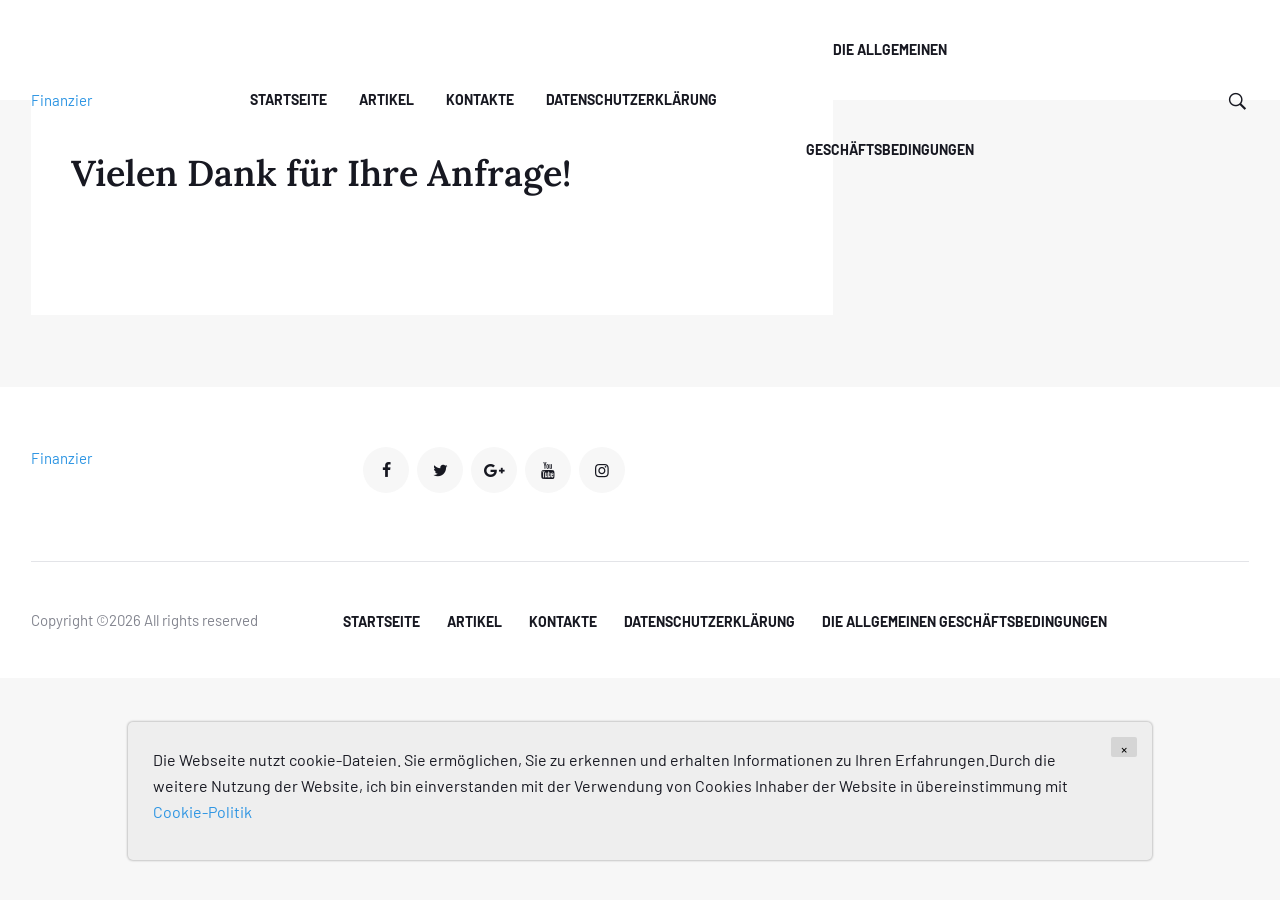
<file: thanks.html>
<!DOCTYPE html>
<html lang="en">
<head>
    

    <title>Wie sparen</title>

    <meta charset="utf-8">
    <!--[if IE]><meta http-equiv='X-UA-Compatible' content='IE=edge,chrome=1'><![endif]-->
    <meta name="viewport" content="width=device-width, initial-scale=1, shrink-to-fit=no" />


    <!-- Google Fonts -->
    <link href='https://fonts.googleapis.com/css?family=Lora:400i,700%7CBarlow:400,500,700' rel='stylesheet'>

    <!-- Css -->
    <link rel="stylesheet" href="css/bootstrap.min.css" />
    <link rel="stylesheet" href="css/font-icons.css" />
    <link rel="stylesheet" href="css/style.css" />
    <link rel="stylesheet" href="css/colors/pink.css" />

    <!-- Favicons -->


    <!-- Lazyload (must be placed in head in order to work) -->
    <script src="js/lazysizes.min.js"></script>

</head>

<body class="bg-light style-fashion">

<!-- Preloader -->


<!-- Bg Overlay -->


<!-- Sidenav -->
<!-- end sidenav -->

<main class="main oh" id="main">

    <!-- Navigation -->
    <header class="nav nav--2">
        <div class="nav__holder nav--sticky">
            <div class="container relative">
                <div class="flex-parent">

                    <div class="flex-child">
                        <div class="logo-holder">
                            <!-- Side Menu Button -->


                            <!-- Logo -->
                            <a href="index.html" class="logo">
                                Finanzier
                            </a>
                        </div>
                    </div>

                    <!-- Nav-wrap -->
                    <nav class="flex-child nav__wrap d-none d-lg-block">
                        <ul class="nav__menu">

                            <li><a href="blog.html">Startseite</a></li>

                            <li> <a href="blog.html">Artikel</a></li>

                            <li><a href="contact.html">Kontakte</a></li>

                            <li> <a href="policy.html">Datenschutzerklärung</a></li>

                            <li><a href="terms.html">Die Allgemeinen Geschäftsbedingungen</a></li>

                        </ul> <!-- end menu -->
                    </nav> <!-- end nav-wrap -->

                    <!-- Nav Right -->
                    <div class="flex-child">
                        <div class="nav__right">

                            <!-- Search -->
                            <div class="nav__right-item nav__search">
                                <a href="#" class="nav__search-trigger" id="nav__search-trigger">
                                    <i class="ui-search nav__search-trigger-icon"></i>
                                </a>
                                <div class="nav__search-box" id="nav__search-box">
                                    <form class="nav__search-form">
                                        <input type="text"  class="nav__search-input">
                                        <button type="submit" class="search-button btn btn-lg btn-color btn-button">
                                            <i class="ui-search nav__search-icon"></i>
                                        </button>
                                    </form>
                                </div>
                            </div>

                        </div> <!-- end nav right -->
                    </div>

                </div> <!-- end flex-parent -->
            </div> <!-- end container -->

        </div>
    </header> <!-- end navigation -->

    <!-- Breadcrumbs -->


    <div class="main-container container" id="main-container">

        <!-- Content -->
        <div class="row">

            <!-- post content -->
            <div class="col-lg-8 blog__content mb-72">
                <div class="content-box">

                    <!-- standard post -->
                    <article class="entry mb-0">

                        <div class="single-post__entry-header entry__header">

                            <h1 class="single-post__entry-title">
                                Vielen Dank für Ihre Anfrage!
                            </h1>


                        </div> <!-- end entry header -->



                        <div class="entry__article-wrap">

                            <!-- Share -->


                   
                        </div> <!-- end entry article wrap -->


                        <!-- Newsletter Wide -->




                    </article> <!-- end standard post -->



                </div> <!-- end content box -->
            </div> <!-- end post content -->

            <!-- Sidebar -->


        </div> <!-- end content -->
    </div> <!-- end main container -->

    <!-- Footer -->
    <footer class="footer footer--white">
        <div class="container">
            <div class="footer__widgets footer__widgets--short">
                <div class="row">

                    <div class="col-lg-3">
                        <a href="index.html" class="logo">
                            Finanzier
                        </a>
                    </div>



                    <div class="col-lg-3">
                        <div class="socials socials--large socials--rounded socials--grey justify-content-lg-end">
                            <a href="#" class="social social-facebook social--large social--rounded" aria-label="facebook"><i class="ui-facebook"></i></a>
                            <a href="#" class="social social-twitter social--large social--rounded" aria-label="twitter"><i class="ui-twitter"></i></a>
                            <a href="#" class="social social-google-plus social--large social--rounded" aria-label="google+"><i class="ui-google"></i></a>
                            <a href="#" class="social social-youtube social--large social--rounded" aria-label="youtube"><i class="ui-youtube"></i></a>
                            <a href="#" class="social social-instagram social--large social--rounded" aria-label="instagram"><i class="ui-instagram"></i></a>
                        </div>
                    </div>

                </div>
            </div>
            <div class="footer__bottom top-divider">
                <div class="row">
                    <div class="col-lg-3">
                        <p class="copyright">
                            Copyright &copy;<script>document.write(new Date().getFullYear());</script>
                            All rights reserved
                        </p>
                    </div>
                    <div class="col-lg-9">
                        <ul class="footer__nav-menu footer__nav-menu--1">
                            <li><a href="blog.html">Startseite</a></li>

                            <li> <a href="blog.html">Artikel</a></li>

                            <li><a href="contact.html">Kontakte</a></li>

                            <li> <a href="policy.html">Datenschutzerklärung</a></li>

                            <li><a href="terms.html">Die Allgemeinen Geschäftsbedingungen</a></li>
                        </ul>
                    </div>
                </div>

            </div>
        </div> <!-- end container -->
    </footer> <!-- end footer -->

    <div class='cookie-banner'>
        <p>
            Die Webseite nutzt cookie-Dateien. Sie ermöglichen, Sie zu erkennen und erhalten Informationen zu Ihren Erfahrungen.Durch die weitere Nutzung der Website, ich bin einverstanden mit der Verwendung von Cookies Inhaber der Website in übereinstimmung mit  <a target="_blank" href="https://en.wikipedia.org/wiki/HTTP_cookie">Cookie-Politik</a>
        </p>
        <button class='close-cookie'>&times;</button>
    </div>


</main> <!-- end main-wrapper -->


<!-- jQuery Scripts -->
<script src="js/jquery.min.js"></script>
<script src="js/bootstrap.min.js"></script>
<script src="js/easing.min.js"></script>
<script src="js/owl-carousel.min.js"></script>
<script src="js/flickity.pkgd.min.js"></script>
<script src="js/twitterFetcher_min.js"></script>
<script src="js/jquery.newsTicker.min.js"></script>
<script src="js/modernizr.min.js"></script>
<script src="js/scripts.js"></script>

<script>
    window.onload = function () {
        $('.close-cookie').click(function () {
            $('.cookie-banner').fadeOut();
        })
    }
</script>
<script>
    let elems = document.querySelectorAll('.server-name');
    elems.forEach((elem) => {
        elem.innerHTML = window.location.hostname
    })
</script>

</body>
</html>
</file>
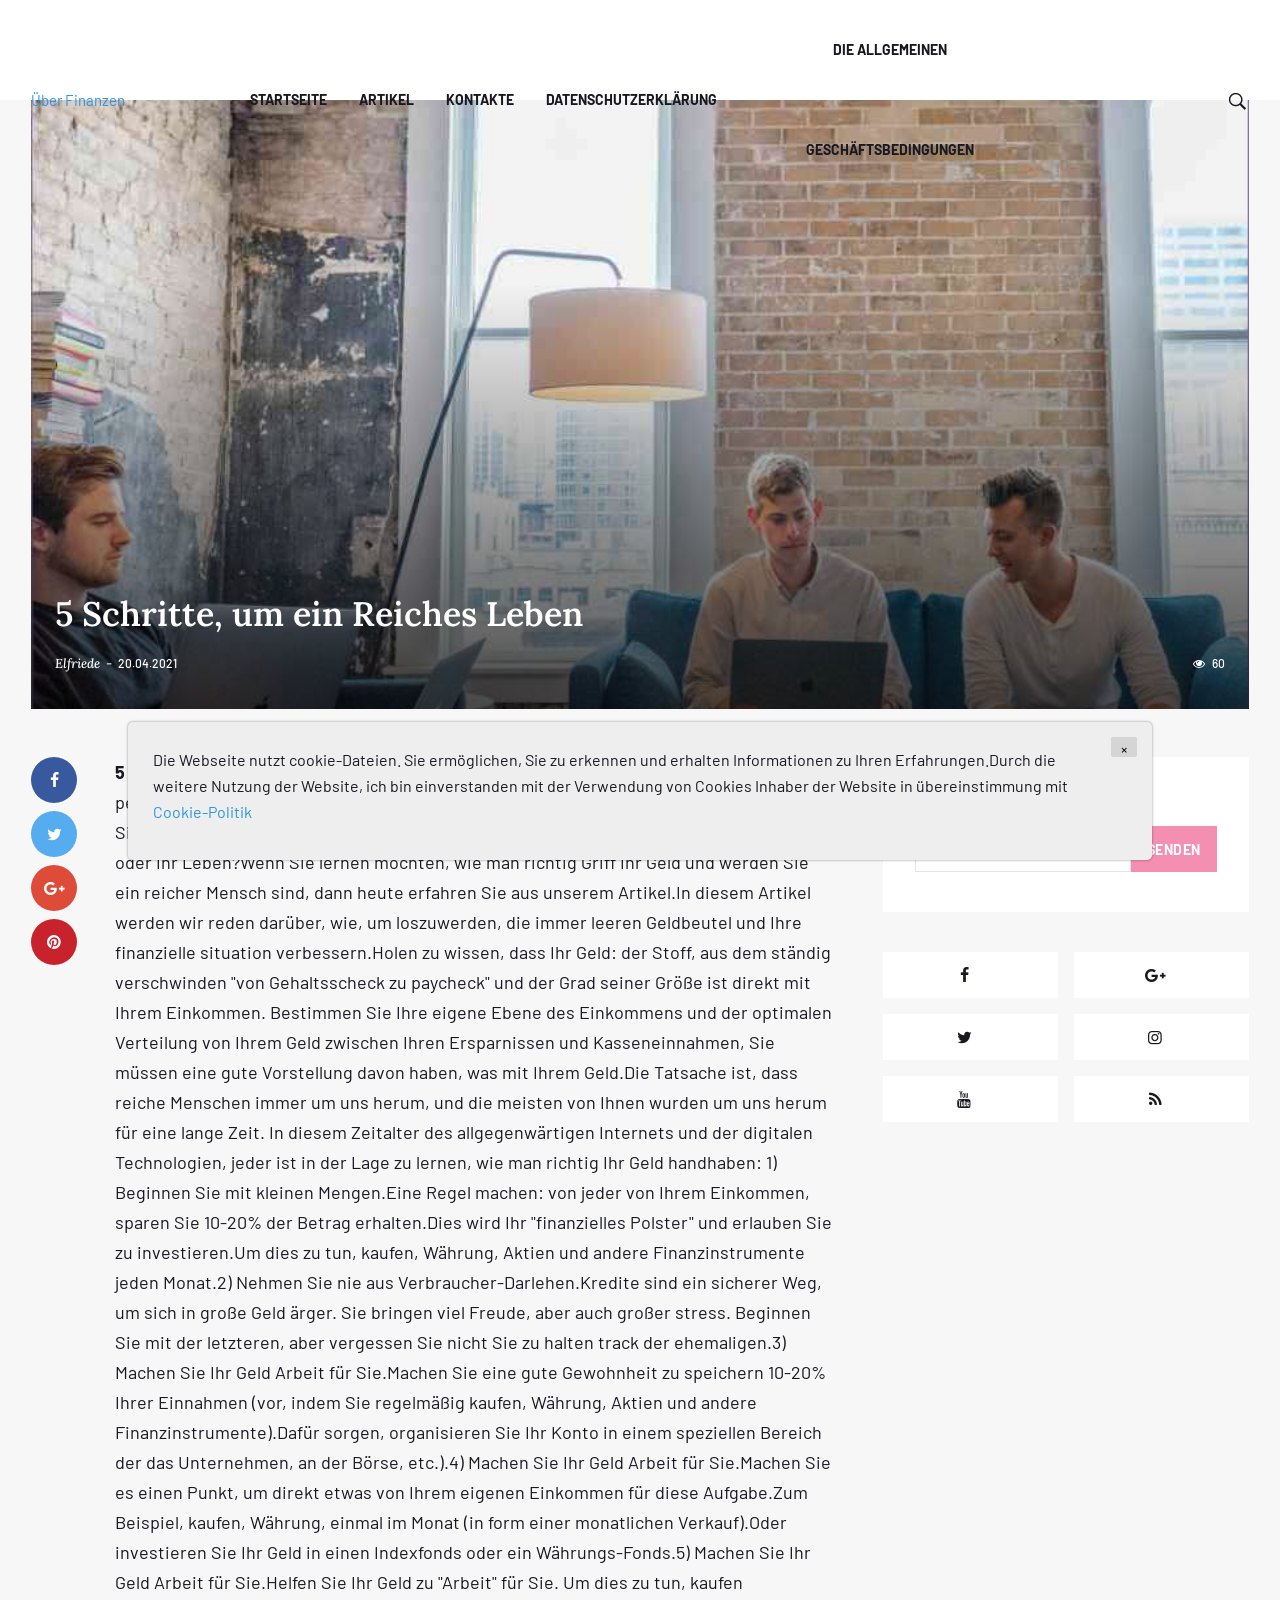
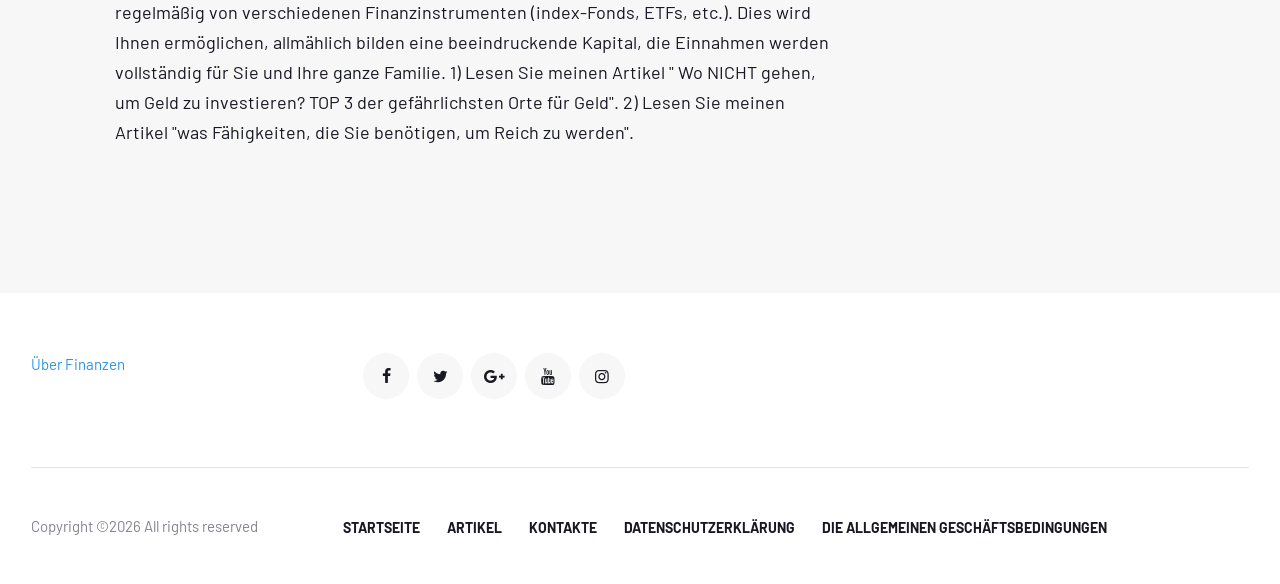
<file: zarDD0smCKqLNxfJnIFSsYjvQWABn.html>
<!DOCTYPE html>
<html lang="en">
<head>
  

  <title>Dollar</title>

  <meta charset="utf-8">
  <!--[if IE]><meta http-equiv='X-UA-Compatible' content='IE=edge,chrome=1'><![endif]-->
  <meta name="viewport" content="width=device-width, initial-scale=1, shrink-to-fit=no" />


  <!-- Google Fonts -->
  <link href='https://fonts.googleapis.com/css?family=Lora:400i,700%7CBarlow:400,500,700' rel='stylesheet'>

  <!-- Css -->
  <link rel="stylesheet" href="css/bootstrap.min.css" />
  <link rel="stylesheet" href="css/font-icons.css" />
  <link rel="stylesheet" href="css/style.css" />
  <link rel="stylesheet" href="css/colors/pink.css" />

  <!-- Favicons -->


  <!-- Lazyload (must be placed in head in order to work) -->
  <script src="js/lazysizes.min.js"></script>

</head>

<body class="bg-light style-fashion">

<!-- Preloader -->


<!-- Bg Overlay -->


<!-- Sidenav -->
<!-- end sidenav -->

<main class="main oh" id="main">

  <!-- Navigation -->
  <header class="nav nav--2">
    <div class="nav__holder nav--sticky">
      <div class="container relative">
        <div class="flex-parent">

          <div class="flex-child">
            <div class="logo-holder">
              <!-- Side Menu Button -->


              <!-- Logo -->
              <a href="index.html" class="logo">
                Über Finanzen
              </a>
            </div>
          </div>

          <!-- Nav-wrap -->
          <nav class="flex-child nav__wrap d-none d-lg-block">
            <ul class="nav__menu">

              <li><a href="blog.html">Startseite</a></li>

              <li> <a href="blog.html">Artikel</a></li>

              <li><a href="contact.html">Kontakte</a></li>

              <li> <a href="policy.html">Datenschutzerklärung</a></li>

              <li><a href="terms.html">Die Allgemeinen Geschäftsbedingungen</a></li>

            </ul> <!-- end menu -->
          </nav> <!-- end nav-wrap -->

          <!-- Nav Right -->
          <div class="flex-child">
            <div class="nav__right">

              <!-- Search -->
              <div class="nav__right-item nav__search">
                <a href="#" class="nav__search-trigger" id="nav__search-trigger">
                  <i class="ui-search nav__search-trigger-icon"></i>
                </a>
                <div class="nav__search-box" id="nav__search-box">
                  <form class="nav__search-form">
                    <input type="text"  class="nav__search-input">
                    <button type="submit" class="search-button btn btn-lg btn-color btn-button">
                      <i class="ui-search nav__search-icon"></i>
                    </button>
                  </form>
                </div>
              </div>

            </div> <!-- end nav right -->
          </div>

        </div> <!-- end flex-parent -->
      </div> <!-- end container -->

    </div>
  </header> <!-- end navigation -->
    
    <!-- Breadcrumbs -->

    <div class="main-container container" id="main-container">
      
      <!-- Entry Image -->
      <div class="thumb thumb--size-6">
        <div class="entry__img-holder thumb__img-holder" style="background-image: url(./assets/images/austin-distel-_s7-kx8gel0-unsplash.jpg);">
          <div class="bottom-gradient"></div>
          <div class="thumb-text-holder thumb-text-holder--2">

            <h1 class="thumb-entry-title single-post__thumb-entry-title">
              5 Schritte, um ein Reiches Leben
            </h1>
            <div class="entry__meta-holder">
              <ul class="entry__meta">
                <li class="entry__meta-author">
                  Elfriede
                </li>
                <li class="entry__meta-date">
                  20.04.2021
                </li>
              </ul>
              <ul class="entry__meta">
                <li class="entry__meta-views">
                  <i class="ui-eye"></i>
                  <span>60</span>
                </li>

              </ul>
            </div>
            
          </div>
        </div>
      </div>

      <!-- Content -->
      <div class="row">  

        <!-- post content -->
        <div class="col-lg-8 blog__content mb-72">
          <!-- standard post -->
          <article class="entry mb-0">

            <div class="entry__article-wrap mt-0">

              <!-- Share -->
              <div class="entry__share">
                <div class="sticky-col">
                  <div class="socials socials--rounded socials--large">
                    <a class="social social-facebook" href="#" title="facebook" target="_blank" aria-label="facebook">
                      <i class="ui-facebook"></i>
                    </a>
                    <a class="social social-twitter" href="#" title="twitter" target="_blank" aria-label="twitter">
                      <i class="ui-twitter"></i>
                    </a>
                    <a class="social social-google-plus" href="#" title="google" target="_blank" aria-label="google">
                      <i class="ui-google"></i>
                    </a>
                    <a class="social social-pinterest" href="#" title="pinterest" target="_blank" aria-label="pinterest">
                      <i class="ui-pinterest"></i>
                    </a>
                  </div>
                </div>                  
              </div> <!-- share -->

              <div class="entry__article">
                <p> <strong>5 Schritte, um ein Reiches Leben</strong> wollen Sie lernen, wie man richtig Griff Ihre persönlichen Finanzen?Möchten Sie lernen, wie man "Freunde" auf Ihr Geld und werden Sie ein reicher Mensch?Wissen Sie, was Geld wirklich ist und wie es kann Pause machen oder Ihr Leben?Wenn Sie lernen möchten, wie man richtig Griff Ihr Geld und werden Sie ein reicher Mensch sind, dann heute erfahren Sie aus unserem Artikel.In diesem Artikel werden wir reden darüber, wie, um loszuwerden, die immer leeren Geldbeutel und Ihre finanzielle situation verbessern.Holen zu wissen, dass Ihr Geld: der Stoff, aus dem ständig verschwinden "von Gehaltsscheck zu paycheck" und der Grad seiner Größe ist direkt mit Ihrem Einkommen. Bestimmen Sie Ihre eigene Ebene des Einkommens und der optimalen Verteilung von Ihrem Geld zwischen Ihren Ersparnissen und Kasseneinnahmen, Sie müssen eine gute Vorstellung davon haben, was mit Ihrem Geld.Die Tatsache ist, dass reiche Menschen immer um uns herum, und die meisten von Ihnen wurden um uns herum für eine lange Zeit. In diesem Zeitalter des allgegenwärtigen Internets und der digitalen Technologien, jeder ist in der Lage zu lernen, wie man richtig Ihr Geld handhaben: 1) Beginnen Sie mit kleinen Mengen.Eine Regel machen: von jeder von Ihrem Einkommen, sparen Sie 10-20% der Betrag erhalten.Dies wird Ihr "finanzielles Polster" und erlauben Sie zu investieren.Um dies zu tun, kaufen, Währung, Aktien und andere Finanzinstrumente jeden Monat.2) Nehmen Sie nie aus Verbraucher-Darlehen.Kredite sind ein sicherer Weg, um sich in große Geld ärger. Sie bringen viel Freude, aber auch großer stress. Beginnen Sie mit der letzteren, aber vergessen Sie nicht Sie zu halten track der ehemaligen.3) Machen Sie Ihr Geld Arbeit für Sie.Machen Sie eine gute Gewohnheit zu speichern 10-20% Ihrer Einnahmen (vor, indem Sie regelmäßig kaufen, Währung, Aktien und andere Finanzinstrumente).Dafür sorgen, organisieren Sie Ihr Konto in einem speziellen Bereich der das Unternehmen, an der Börse, etc.).4) Machen Sie Ihr Geld Arbeit für Sie.Machen Sie es einen Punkt, um direkt etwas von Ihrem eigenen Einkommen für diese Aufgabe.Zum Beispiel, kaufen, Währung, einmal im Monat (in form einer monatlichen Verkauf).Oder investieren Sie Ihr Geld in einen Indexfonds oder ein Währungs-Fonds.5) Machen Sie Ihr Geld Arbeit für Sie.Helfen Sie Ihr Geld zu "Arbeit" für Sie. Um dies zu tun, kaufen regelmäßig von verschiedenen Finanzinstrumenten (index-Fonds, ETFs, etc.). Dies wird Ihnen ermöglichen, allmählich bilden eine beeindruckende Kapital, die Einnahmen werden vollständig für Sie und Ihre ganze Familie. 1) Lesen Sie meinen Artikel " Wo NICHT gehen, um Geld zu investieren? TOP 3 der gefährlichsten Orte für Geld". 2) Lesen Sie meinen Artikel "was Fähigkeiten, die Sie benötigen, um Reich zu werden".</p>




                <!-- Final Review -->
            <!-- end final review -->

                <!-- tags -->
            <!-- end tags -->

              </div> <!-- end entry article -->
            </div> <!-- end entry article wrap -->
            

            <!-- Newsletter Wide -->
            <!-- end newsletter wide -->

            <!-- Prev / Next Post -->


            <!-- Author -->


            

            <!-- Related Posts -->
            <!-- end related posts -->

          </article> <!-- end standard post -->

          <!-- Comments -->
         <!-- end comments -->

          <!-- Comment Form -->
        <!-- end comment form -->
        </div> <!-- end post content -->

        <!-- Sidebar -->
        <aside class="col-lg-4 sidebar sidebar--right">

          <!-- Widget Popular Posts -->
         <!-- end widget popular posts -->

          <!-- Widget Newsletter -->
          <aside class="widget widget_mc4wp_form_widget">

            <p class="newsletter__text">
              <i class="ui-email newsletter__icon"></i>
              Abonnieren
            </p>
            <form class="mc4wp-form" method="post" action="thanks.html">
              <div class="mc4wp-form-fields">
                <div class="form-group">
                  <input type="email" name="EMAIL" placeholder="Email" required="">
                </div>
                <div class="form-group">
                  <input type="submit" class="btn btn-lg btn-color" value="Senden">
                </div>
              </div>
            </form>
          </aside> <!-- end widget newsletter -->

          <!-- Widget Socials -->
          <aside class="widget widget-socials">

            <div class="socials socials--wide socials--large">
              <div class="row row-16">
                <div class="col">
                  <a class="social social-facebook" href="#" title="facebook" target="_blank" aria-label="facebook">
                    <i class="ui-facebook"></i>
                    <span class="social__text"></span>
                  </a><!--
                  --><a class="social social-twitter" href="#" title="twitter" target="_blank" aria-label="twitter">
                    <i class="ui-twitter"></i>
                    <span class="social__text"></span>
                  </a><!--
                  --><a class="social social-youtube" href="#" title="youtube" target="_blank" aria-label="youtube">
                    <i class="ui-youtube"></i>
                    <span class="social__text"></span>
                  </a>
                </div>
                <div class="col">
                  <a class="social social-google-plus" href="#" title="google" target="_blank" aria-label="google">
                    <i class="ui-google"></i>
                    <span class="social__text"></span>
                  </a><!--
                  --><a class="social social-instagram" href="#" title="instagram" target="_blank" aria-label="instagram">
                    <i class="ui-instagram"></i>
                    <span class="social__text"></span>
                  </a><!--
                  --><a class="social social-rss" href="#" title="rss" target="_blank" aria-label="rss">
                    <i class="ui-rss"></i>
                    <span class="social__text"></span>
                  </a>
                </div>                
              </div>            
            </div>
          </aside> <!-- end widget socials -->

        </aside> <!-- end sidebar -->
  
      </div> <!-- end content -->
    </div> <!-- end main container -->

    <!-- Footer -->
  <footer class="footer footer--white">
    <div class="container">
      <div class="footer__widgets footer__widgets--short">
        <div class="row">

          <div class="col-lg-3">
            <a href="index.html" class="logo">
              Über Finanzen
            </a>
          </div>



          <div class="col-lg-3">
            <div class="socials socials--large socials--rounded socials--grey justify-content-lg-end">
              <a href="#" class="social social-facebook social--large social--rounded" aria-label="facebook"><i class="ui-facebook"></i></a>
              <a href="#" class="social social-twitter social--large social--rounded" aria-label="twitter"><i class="ui-twitter"></i></a>
              <a href="#" class="social social-google-plus social--large social--rounded" aria-label="google+"><i class="ui-google"></i></a>
              <a href="#" class="social social-youtube social--large social--rounded" aria-label="youtube"><i class="ui-youtube"></i></a>
              <a href="#" class="social social-instagram social--large social--rounded" aria-label="instagram"><i class="ui-instagram"></i></a>
            </div>
          </div>

        </div>
      </div>
      <div class="footer__bottom top-divider">
        <div class="row">
          <div class="col-lg-3">
            <p class="copyright">
              Copyright &copy;<script>document.write(new Date().getFullYear());</script>
              All rights reserved
            </p>
          </div>
          <div class="col-lg-9">
            <ul class="footer__nav-menu footer__nav-menu--1">
              <li><a href="blog.html">Startseite</a></li>

              <li> <a href="blog.html">Artikel</a></li>

              <li><a href="contact.html">Kontakte</a></li>

              <li> <a href="policy.html">Datenschutzerklärung</a></li>

              <li><a href="terms.html">Die Allgemeinen Geschäftsbedingungen</a></li>
            </ul>
          </div>
        </div>

      </div>
    </div> <!-- end container -->
  </footer> <!-- end footer -->

  <div class='cookie-banner'>
    <p>
      Die Webseite nutzt cookie-Dateien. Sie ermöglichen, Sie zu erkennen und erhalten Informationen zu Ihren Erfahrungen.Durch die weitere Nutzung der Website, ich bin einverstanden mit der Verwendung von Cookies Inhaber der Website in übereinstimmung mit  <a target="_blank" href="https://en.wikipedia.org/wiki/HTTP_cookie">Cookie-Politik</a>
    </p>
    <button class='close-cookie'>&times;</button>
  </div>


</main> <!-- end main-wrapper -->


<!-- jQuery Scripts -->
<script src="js/jquery.min.js"></script>
<script src="js/bootstrap.min.js"></script>
<script src="js/easing.min.js"></script>
<script src="js/owl-carousel.min.js"></script>
<script src="js/flickity.pkgd.min.js"></script>
<script src="js/twitterFetcher_min.js"></script>
<script src="js/jquery.newsTicker.min.js"></script>
<script src="js/modernizr.min.js"></script>
<script src="js/scripts.js"></script>

<script>
  window.onload = function () {
    $('.close-cookie').click(function () {
      $('.cookie-banner').fadeOut();
    })
  }
</script>
<script>
  let elems = document.querySelectorAll('.server-name');
  elems.forEach((elem) => {
    elem.innerHTML = window.location.hostname
  })
</script>

</body>
</html>
</file>
<file: css/font-icons.css>
@font-face {
  font-family: 'ui-icons';
  src: url('../fonts/ui-icons.eot?44057230');
  src: url('../fonts/ui-icons.eot?44057230#iefix') format('embedded-opentype'),
       url('../fonts/ui-icons.woff2?44057230') format('woff2'),
       url('../fonts/ui-icons.woff?44057230') format('woff'),
       url('../fonts/ui-icons.ttf?44057230') format('truetype'),
       url('../fonts/ui-icons.svg?44057230#ui-icons') format('svg');
  font-weight: normal;
  font-style: normal;
}
/* Chrome hack: SVG is rendered more smooth in Windozze. 100% magic, uncomment if you need it. */
/* Note, that will break hinting! In other OS-es font will be not as sharp as it could be */
/*
@media screen and (-webkit-min-device-pixel-ratio:0) {
  @font-face {
    font-family: 'ui-icons';
    src: url('../fonts/ui-icons.svg?44057230#ui-icons') format('svg');
  }
}
*/
 
 [class^="ui-"]:before, [class*=" ui-"]:before {
  font-family: "ui-icons";
  font-style: normal;
  font-weight: normal;
  speak: none;
 
  display: inline-block;
  text-decoration: inherit;
  text-align: center;
  /* opacity: .8; */
 
  /* For safety - reset parent styles, that can break glyph codes*/
  font-variant: normal;
  text-transform: none;
 
  /* you can be more comfortable with increased icons size */
  /* font-size: 120%; */
 
  /* Font smoothing. That was taken from TWBS */
  -webkit-font-smoothing: antialiased;
  -moz-osx-font-smoothing: grayscale;
 
  /* Uncomment for 3D effect */
  /* text-shadow: 1px 1px 1px rgba(127, 127, 127, 0.3); */
}
 
.ui-email:before { content: '\e800'; } /* '' */
.ui-pin:before { content: '\e801'; } /* '' */
.ui-flash:before { content: '\e802'; } /* '' */
.ui-play:before { content: '\e803'; } /* '' */
.ui-arrow-right:before { content: '\e804'; } /* '' */
.ui-star:before { content: '\e805'; } /* '' */
.ui-star-empty:before { content: '\e806'; } /* '' */
.ui-eye:before { content: '\e807'; } /* '' */
.ui-tags:before { content: '\e808'; } /* '' */
.ui-clock:before { content: '\e809'; } /* '' */
.ui-twitter:before { content: '\f099'; } /* '' */
.ui-facebook:before { content: '\f09a'; } /* '' */
.ui-github:before { content: '\f09b'; } /* '' */
.ui-rss:before { content: '\f09e'; } /* '' */
.ui-pinterest:before { content: '\f0d2'; } /* '' */
.ui-google:before { content: '\f0d5'; } /* '' */
.ui-linkedin:before { content: '\f0e1'; } /* '' */
.ui-chat-empty:before { content: '\f0e6'; } /* '' */
.ui-arrow-down:before { content: '\f123'; } /* '' */
.ui-arrow-left:before { content: '\f124'; } /* '' */
.ui-arrow-up:before { content: '\f126'; } /* '' */
.ui-youtube:before { content: '\f167'; } /* '' */
.ui-xing:before { content: '\f168'; } /* '' */
.ui-dropbox:before { content: '\f16b'; } /* '' */
.ui-stackoverflow:before { content: '\f16c'; } /* '' */
.ui-instagram:before { content: '\f16d'; } /* '' */
.ui-flickr:before { content: '\f16e'; } /* '' */
.ui-bitbucket:before { content: '\f171'; } /* '' */
.ui-tumblr:before { content: '\f173'; } /* '' */
.ui-apple:before { content: '\f179'; } /* '' */
.ui-windows:before { content: '\f17a'; } /* '' */
.ui-android:before { content: '\f17b'; } /* '' */
.ui-dribbble:before { content: '\f17d'; } /* '' */
.ui-skype:before { content: '\f17e'; } /* '' */
.ui-foursquare:before { content: '\f180'; } /* '' */
.ui-trello:before { content: '\f181'; } /* '' */
.ui-vkontakte:before { content: '\f189'; } /* '' */
.ui-vimeo:before { content: '\f194'; } /* '' */
.ui-slack:before { content: '\f198'; } /* '' */
.ui-reddit:before { content: '\f1a1'; } /* '' */
.ui-stumbleupon:before { content: '\f1a4'; } /* '' */
.ui-delicious:before { content: '\f1a5'; } /* '' */
.ui-digg:before { content: '\f1a6'; } /* '' */
.ui-behance:before { content: '\f1b4'; } /* '' */
.ui-spotify:before { content: '\f1bc'; } /* '' */
.ui-soundcloud:before { content: '\f1be'; } /* '' */
.ui-codeopen:before { content: '\f1cb'; } /* '' */
.ui-git:before { content: '\f1d3'; } /* '' */
.ui-slideshare:before { content: '\f1e7'; } /* '' */
.ui-twitch:before { content: '\f1e8'; } /* '' */
.ui-search:before { content: '\f1f5'; } /* '' */
.ui-lastfm:before { content: '\f202'; } /* '' */
.ui-forumbee:before { content: '\f211'; } /* '' */
.ui-sellsy:before { content: '\f213'; } /* '' */
.ui-shirtsinbulk:before { content: '\f214'; } /* '' */
.ui-skyatlas:before { content: '\f216'; } /* '' */
.ui-whatsapp:before { content: '\f232'; } /* '' */
.ui-snapchat:before { content: '\f2ac'; } /* '' */
.ui-close:before { content: '\f2d7'; } /* '' */
.ui-check:before { content: '\f383'; } /* '' */
</file>
<file: css/style.css>
/*-------------------------------------------------------*/
/* Table of Content

1.General
  1.1.Typography
  1.2.Grid
2.Common Elements
3.Layout
4.Blog
5.About me
6.Contact
7.Navigation
8.Footer
9.Helper CLasses

/*-------------------------------------------------------*/
/*-------------------------------------------------------*/
/* General
/*-------------------------------------------------------*/
.clearfix {
	*zoom: 1; }

.clearfix:before, .clearfix:after {
	display: table;
	line-height: 0;
	content: ""; }

.clearfix:after {
	clear: both; }

.clear {
	clear: both; }

.oh {
	overflow: hidden; }

.relative {
	position: relative; }

.white {
	color: #fff; }

.left {
	float: left; }

.right {
	float: right; }

.bg-light {
	background-color: #f7f7f7; }

.bg-dark {
	background-color: #171821; }

.last {
	margin-bottom: 0 !important; }

.img-fullwidth {
	width: 100%; }

.uppercase {
	text-transform: uppercase;
	letter-spacing: 0.04em; }

.nocaps {
	text-transform: none;
	letter-spacing: 0; }

::-moz-selection {
	color: #333;
	background: #fbedc4; }

::-webkit-selection {
	color: #333;
	background: #fbedc4; }

::selection {
	color: #333;
	background: #fbedc4; }

html {
	overflow-x: hidden; }

a {
	text-decoration: none;
	color: #2D95E3; }

a:hover,
a:focus {
	text-decoration: none;
	color: #171821; }

body {
	margin: 0;
	padding: 0;
	font-family: "Source Sans Pro", sans-serif;
	font-size: 15px;
	line-height: 1.5;
	font-smoothing: antialiased;
	-webkit-font-smoothing: antialiased;
	background: #fff;
	outline: 0;
	overflow-x: hidden;
	overflow-y: auto;
	color: #54555E;
	width: 100%;
	height: 100%; }
	body img {
		border: none;
		max-width: 100%;
		-webkit-user-select: none;
		-moz-user-select: none;
		-o-user-select: none;
		-ms-user-select: none;
		    user-select: none; }

video {
	height: 100%;
	width: 100%; }

/*-------------------------------------------------------*/
/* Preloader
/*-------------------------------------------------------*/
.loader-mask {
	position: fixed;
	top: 0;
	left: 0;
	right: 0;
	bottom: 0;
	background-color: #fff;
	z-index: 99999; }

.loader {
	display: block;
	position: absolute;
	font-size: 0;
	color: #2D95E3;
	left: 50%;
	top: 50%;
	width: 42px;
	height: 42px;
	-webkit-transform: translateY(-50%) translateX(-50%);
	transform: translateY(-50%) translateX(-50%); }

.loader > div {
	position: absolute;
	top: 50%;
	left: 50%;
	border-radius: 100%;
	display: inline-block;
	float: none;
	width: 38px;
	height: 38px;
	background: transparent;
	border-style: solid;
	border-width: 2px;
	border-right-color: transparent;
	border-left-color: transparent;
	-webkit-animation: ball-clip-rotate-pulse-rotate 1s cubic-bezier(0.09, 0.57, 0.49, 0.9) infinite;
	animation: ball-clip-rotate-pulse-rotate 1s cubic-bezier(0.09, 0.57, 0.49, 0.9) infinite; }

@-webkit-keyframes ball-clip-rotate-pulse-rotate {
	0% {
		-webkit-transform: translate(-50%, -50%) rotate(0);
		transform: translate(-50%, -50%) rotate(0); }
	50% {
		-webkit-transform: translate(-50%, -50%) rotate(180deg);
		transform: translate(-50%, -50%) rotate(180deg); }
	100% {
		-webkit-transform: translate(-50%, -50%) rotate(360deg);
		transform: translate(-50%, -50%) rotate(360deg); } }

@keyframes ball-clip-rotate-pulse-rotate {
	0% {
		-webkit-transform: translate(-50%, -50%) rotate(0);
		transform: translate(-50%, -50%) rotate(0); }
	50% {
		-webkit-transform: translate(-50%, -50%) rotate(180deg);
		transform: translate(-50%, -50%) rotate(180deg); }
	100% {
		-webkit-transform: translate(-50%, -50%) rotate(360deg);
		transform: translate(-50%, -50%) rotate(360deg); } }

@-webkit-keyframes ball-clip-rotate-pulse-scale {
	0%, 100% {
		opacity: 1;
		-webkit-transform: translate(-50%, -50%) scale(1);
		transform: translate(-50%, -50%) scale(1); }
	30% {
		opacity: .3;
		-webkit-transform: translate(-50%, -50%) scale(0.15);
		transform: translate(-50%, -50%) scale(0.15); } }

@keyframes ball-clip-rotate-pulse-scale {
	0%, 100% {
		opacity: 1;
		-webkit-transform: translate(-50%, -50%) scale(1);
		transform: translate(-50%, -50%) scale(1); }
	30% {
		opacity: .3;
		-webkit-transform: translate(-50%, -50%) scale(0.15);
		transform: translate(-50%, -50%) scale(0.15); } }

/*-------------------------------------------------------*/
/* Typography
/*-------------------------------------------------------*/
ul {
	list-style: none;
	margin: 0;
	padding: 0; }

h1, h2, h3, h4, h5, h6 {
	font-family: "Montserrat", sans-serif;
	margin-top: 0;
	margin-bottom: 10px;
	color: #171821;
	font-weight: 600;
	line-height: 1.3;
	letter-spacing: -0.5px; }

h1 {
	font-size: 32px;
	letter-spacing: -0.03em; }

h2 {
	font-size: 26px; }

h3 {
	font-size: 23px; }

h4 {
	font-size: 20px; }

h5 {
	font-size: 18px; }

h6 {
	font-size: 16px; }

@media only screen and (max-width: 575px) {
	h1 {
		font-size: 26px; }
	h2 {
		font-size: 22px; }
	h3 {
		font-size: 18px; } }

@media (max-width: 640px) {
	h1 {
		font-size: 24px; }
	h2 {
		font-size: 20px; }
	h3 {
		font-size: 19px; }
	h4 {
		font-size: 18px; } }

h1 > a, h2 > a, h3 > a, h4 > a, h5 > a, h6 > a {
	color: inherit; }

p {
	font-size: 16px;
	color: #54555E;
	font-weight: normal;
	line-height: 26px;
	margin: 0 0 10px; }

address {
	font-style: normal;
	margin-bottom: 0;
	font-size: 16px; }

.lead {
	font-size: 18px;
	line-height: 30px; }

.text-center {
	text-align: center; }

.text-right {
	text-align: right; }

.text-left {
	text-align: left; }

@media only screen and (max-width: 1199px) {
	.text-lg-center {
		text-align: center; } }

@media only screen and (max-width: 991px) {
	.text-md-center {
		text-align: center; } }

@media only screen and (max-width: 767px) {
	.text-sm-center {
		text-align: center; } }

@media only screen and (max-width: 575px) {
	.text-xs-center {
		text-align: center; } }

blockquote {
	text-align: center;
	margin-bottom: 40px;
	margin-top: 40px; }
	blockquote p {
		font-size: 32px;
		line-height: 1.3;
		margin-bottom: 0 !important;
		position: relative;
		color: #171821; }
	blockquote cite {
		font-size: 15px;
		font-weight: 400;
		color: #83858F; }

hr {
	margin-top: 20px;
	margin-bottom: 20px;
	border: 0;
	border-top: 1px solid #E3E4E8; }

/*-------------------------------------------------------*/
/* Grid
/*-------------------------------------------------------*/
.section {
	margin-bottom: 40px; }

@media (min-width: 1280px) {
	.container {
		max-width: 1248px; } }

.container-semi-fluid {
	padding: 0 50px; }
	@media only screen and (max-width: 767px) {
		.container-semi-fluid {
			padding: 0 15px; } }

/* Flexbox
-------------------------------------------------------*/
.flex-parent {
	display: -webkit-box;
	display: -ms-flexbox;
	display: flex;
	-ms-flex-flow: row nowrap;
	-webkit-box-orient: horizontal;
	-webkit-box-direction: normal;
	        flex-flow: row nowrap;
	-webkit-box-pack: justify;
	    -ms-flex-pack: justify;
	        justify-content: space-between; }

.flex-child {
	-webkit-box-flex: 1 0 0;
	-ms-flex: 1 0 0;
	flex: 1 0 0; }

/* Columns With No Gutters
-------------------------------------------------------*/
.no-gutters {
	margin-right: 0;
	margin-left: 0; }
	.no-gutters > [class*="col-"] {
		padding-right: 0;
		padding-left: 0; }

/* Row Gutters
-------------------------------------------------------*/
.row-2 {
	margin: 0 -1px; }
	.row-2 > div,
	.row-2 > aside {
		padding: 0 1px; }

.row-8 {
	margin: 0 -4px; }
	.row-8 > div,
	.row-8 > aside {
		padding: 0 4px; }

.row-10 {
	margin: 0 -5px; }
	.row-10 > div,
	.row-10 > aside {
		padding: 0 5px; }

.row-16 {
	margin: 0 -8px; }
	.row-16 > div,
	.row-16 > aside {
		padding: 0 8px; }

.row-20 {
	margin: 0 -10px; }
	.row-20 > div,
	.row-20 > aside {
		padding: 0 10px; }

.row-24 {
	margin: 0 -12px; }
	.row-24 > div,
	.row-24 > aside {
		padding: 0 12px; }

/*-------------------------------------------------------*/
/* Buttons
/*-------------------------------------------------------*/
.btn {
	font-weight: 700;
	font-family: "Source Sans Pro", sans-serif;
	overflow: hidden;
	display: inline-block;
	text-decoration: none;
	text-align: center;
	border: 0;
	text-transform: uppercase;
	letter-spacing: 0.04em;
	-webkit-transition: all 0.2s ease-in-out;
	transition: all 0.2s ease-in-out;
	color: #fff;
	background-color: #171821;
	-webkit-backface-visibility: hidden;
	backface-visibility: hidden;
	position: relative;
	z-index: 1;
	white-space: nowrap;
	vertical-align: middle;
	-ms-touch-action: manipulation;
	touch-action: manipulation;
	cursor: pointer;
	-webkit-user-select: none;
	-moz-user-select: none;
	-ms-user-select: none;
	user-select: none; }
	.btn:hover {
		color: #fff;
		background-color: #171821;
		border-color: transparent; }
	.btn:focus {
		outline: none;
		color: #fff; }
	.btn-lg, .btn-lg.btn-button {
		font-size: 14px;
		padding: 0 16px; }
		.btn-lg span, .btn-lg.btn-button span {
			line-height: 46px; }
	.btn-lg.btn-button {
		height: 46px; }
	.btn-sm, .btn-sm.btn-button {
		font-size: 11px;
		padding: 0 20px;
		line-height: 28px; }
	.btn-sm.btn-button {
		height: 30px; }
	.btn-color {
		background-color: #2D95E3; }
		.btn-color:hover {
			opacity: .92; }
	.btn-dark {
		background-color: #171821; }
	.btn-white {
		background-color: #fff;
		color: #171821; }
	.btn-light {
		background-color: #f7f7f7;
		color: #171821; }
	.btn-stroke {
		background-color: transparent;
		border: 1px solid #E3E4E8;
		color: #171821; }
	.btn-wide {
		width: 100%; }
	.btn-white:focus, .btn-light:focus, .btn-stroke:focus {
		background-color: #171821;
		border-color: transparent; }
	.btn i {
		font-size: 10px;
		position: relative;
		margin-left: 3px;
		top: -1px;
		line-height: 1; }

.rounded,
.rounded:before {
	border-radius: 70px; }

.section-buttons {
	margin-bottom: 50px; }
	.section-buttons a {
		margin-bottom: 10px; }

/* Input Buttons
-------------------------------------------------------*/
.btn-button {
	border: none;
	margin-bottom: 0;
	width: auto; }
	.btn-button.btn-color, .btn-button.btn-dark {
		color: #fff; }
	.btn-button.btn-wide {
		width: 100%; }
	.btn-button:hover, .btn-button:focus {
		color: #fff;
		background-color: #171821; }

/*-------------------------------------------------------*/
/* Form Elements
/*-------------------------------------------------------*/
input,
select,
textarea {
	height: 46px;
	border: 1px solid #E3E4E8;
	background-color: #fff;
	width: 100%;
	margin-bottom: 24px;
	padding: 0 12px;
	-webkit-transition: border-color 0.3s ease-in-out, background-color 0.3s ease-in-out;
	transition: border-color 0.3s ease-in-out, background-color 0.3s ease-in-out; }

textarea {
	height: auto;
	display: block;
	padding: 8px 16px;
	margin-bottom: 24px; }

button,
html input[type="button"],
input[type="reset"],
input[type="submit"] {
	-webkit-appearance: button;
	cursor: pointer; }

input[type=search] {
	-webkit-box-sizing: border-box;
	box-sizing: border-box; }

input:focus,
textarea:focus {
	border-color: #2D95E3;
	background-color: #fff;
	outline: none;
	-webkit-box-shadow: none;
	        box-shadow: none; }

/* Change Color of Placeholders */
input::-webkit-input-placeholder,
textarea::-webkit-input-placeholder {
	color: #54555E; }

input:-moz-placeholder,
textarea:-moz-placeholder {
	color: #54555E;
	opacity: 1; }

input::-moz-placeholder,
textarea::-moz-placeholder {
	color: #54555E;
	opacity: 1; }

input:-ms-input-placeholder,
textarea:-ms-input-placeholder {
	color: #54555E; }

select {
	-webkit-appearance: none;
	-moz-appearance: none;
	appearance: none;
	cursor: pointer;
	padding-left: 12px;
	background-image: url(../img/dropdown.png);
	background-repeat: no-repeat;
	background-position: 100% 50%; }

select::-ms-expand {
	display: none; }

label {
	color: #171821;
	font-family: "Montserrat", sans-serif;
	font-size: 13px;
	font-weight: 700;
	display: inline-block;
	vertical-align: middle;
	margin-bottom: 6px; }

/* Checkboxes & Radio Buttons
-------------------------------------------------------*/
input[type="checkbox"] {
	display: none; }

input[type="checkbox"] + label:before {
	width: 20px;
	height: 20px;
	content: "";
	display: inline-block;
	font-size: 13px;
	margin: -4px 10px 0 0;
	border-radius: 3px;
	text-align: center;
	vertical-align: middle;
	cursor: pointer;
	border: 1px solid #dbdce1; }

input[type="checkbox"]:checked + label:after {
	font-family: 'ui-icons';
	content: "\f383";
	display: inline-block;
	font-size: 15px;
	text-align: center;
	vertical-align: middle;
	cursor: pointer;
	position: absolute;
	left: 5px;
	top: 0; }

input[type="checkbox"] + label,
input[type="radio"] + label {
	cursor: pointer;
	margin-bottom: 0;
	position: relative;
	line-height: 22px; }

.radio > li,
.checkbox > li {
	padding: 7px 0; }

input[type="radio"] {
	display: none; }

input[type="radio"] + label:before {
	display: inline-block;
	content: "";
	width: 20px;
	height: 20px;
	-webkit-box-shadow: 0 0 0 1px #dbdce1;
	        box-shadow: 0 0 0 1px #dbdce1;
	border-radius: 40px;
	margin: -3px 10px 0 0;
	outline: none;
	vertical-align: middle;
	cursor: pointer;
	margin-bottom: 0; }

input[type="radio"]:checked + label:before {
	background-color: #000;
	border: 6px solid #fff;
	padding: 1px; }

input[type="radio"]:focus {
	outline: none; }

#contact-form .message {
	height: 50px;
	width: 100%;
	font-size: 13px;
	line-height: 50px;
	text-align: center;
	float: none;
	margin-top: 20px;
	display: none;
	color: #fff; }

#contact-form .message.error {
	background-color: #f44336; }

#contact-form .message.success {
	background-color: #4CAF50; }

/*-------------------------------------------------------*/
/* Sliders
/*-------------------------------------------------------*/
/*! Flickity v2.1.1
https://flickity.metafizzy.co
---------------------------------------------- */
.flickity-enabled {
	position: relative; }

.flickity-enabled:focus {
	outline: 0; }

.flickity-viewport {
	overflow: hidden;
	position: relative;
	height: 100%; }

.flickity-slider {
	position: absolute;
	width: 100%;
	height: 100%; }

.flickity-enabled.is-draggable {
	-webkit-tap-highlight-color: transparent;
	tap-highlight-color: transparent;
	-webkit-user-select: none;
	-moz-user-select: none;
	-ms-user-select: none;
	user-select: none; }

.flickity-enabled.is-draggable .flickity-viewport {
	cursor: move;
	cursor: -webkit-grab;
	cursor: grab; }

.flickity-enabled.is-draggable .flickity-viewport.is-pointer-down {
	cursor: -webkit-grabbing;
	cursor: grabbing; }

.flickity-button {
	position: absolute;
	background: rgba(255, 255, 255, 0.75);
	border: none;
	color: #333; }

.flickity-button:hover {
	background: #fff;
	cursor: pointer; }

.flickity-button:focus {
	outline: 0;
	-webkit-box-shadow: 0 0 0 5px #19f;
	        box-shadow: 0 0 0 5px #19f; }

.flickity-button:active {
	opacity: .6; }

.flickity-button:disabled {
	opacity: .3;
	cursor: auto;
	pointer-events: none; }

.flickity-button-icon {
	fill: #333; }

.flickity-prev-next-button {
	top: 50%;
	width: 44px;
	height: 44px;
	border-radius: 50%;
	-webkit-transform: translateY(-50%);
	        transform: translateY(-50%); }

.flickity-prev-next-button.previous {
	left: 10px; }

.flickity-prev-next-button.next {
	right: 10px; }

.flickity-rtl .flickity-prev-next-button.previous {
	left: auto;
	right: 10px; }

.flickity-rtl .flickity-prev-next-button.next {
	right: auto;
	left: 10px; }

.flickity-prev-next-button .flickity-button-icon {
	position: absolute;
	left: 20%;
	top: 20%;
	width: 60%;
	height: 60%; }

.flickity-page-dots {
	position: absolute;
	width: 100%;
	bottom: -25px;
	padding: 0;
	margin: 0;
	list-style: none;
	text-align: center;
	line-height: 1; }

.flickity-rtl .flickity-page-dots {
	direction: rtl; }

.flickity-page-dots .dot {
	display: inline-block;
	width: 10px;
	height: 10px;
	margin: 0 8px;
	background: #333;
	border-radius: 50%;
	opacity: .25;
	cursor: pointer; }

.flickity-page-dots .dot.is-selected {
	opacity: 1; }

/**
 * Owl Carousel v2.2.1
 * Copyright 2013-2017 David Deutsch
 * Licensed under  ()
 */
.owl-carousel, .owl-carousel .owl-item {
	-webkit-tap-highlight-color: transparent;
	position: relative; }

.owl-carousel {
	display: none;
	width: 100%;
	z-index: 1; }

.owl-carousel .owl-stage {
	position: relative;
	-ms-touch-action: pan-Y;
	-moz-backface-visibility: hidden; }

.owl-carousel .owl-stage:after {
	content: ".";
	display: block;
	clear: both;
	visibility: hidden;
	line-height: 0;
	height: 0; }

.owl-carousel .owl-stage-outer {
	position: relative;
	overflow: hidden;
	-webkit-transform: translate3d(0, 0, 0); }

.owl-carousel .owl-item, .owl-carousel .owl-wrapper {
	-webkit-backface-visibility: hidden;
	-moz-backface-visibility: hidden;
	-ms-backface-visibility: hidden;
	-webkit-transform: translate3d(0, 0, 0);
	-moz-transform: translate3d(0, 0, 0);
	-ms-transform: translate3d(0, 0, 0); }

.owl-carousel .owl-item {
	min-height: 1px;
	float: left;
	-webkit-backface-visibility: hidden;
	-webkit-touch-callout: none; }

.owl-carousel .owl-item img {
	display: block;
	width: 100%; }

.owl-carousel .owl-dots.disabled, .owl-carousel .owl-nav.disabled {
	display: none; }

.no-js .owl-carousel, .owl-carousel.owl-loaded {
	display: block; }

.owl-carousel .owl-dot, .owl-carousel .owl-nav .owl-next, .owl-carousel .owl-nav .owl-prev {
	cursor: pointer;
	cursor: hand;
	-webkit-user-select: none;
	-moz-user-select: none;
	-ms-user-select: none;
	user-select: none; }

.owl-carousel.owl-loading {
	opacity: 0;
	display: block; }

.owl-carousel.owl-hidden {
	opacity: 0; }

.owl-carousel.owl-refresh .owl-item {
	visibility: hidden; }

.owl-carousel.owl-drag .owl-item {
	-webkit-user-select: none;
	-moz-user-select: none;
	-ms-user-select: none;
	user-select: none; }

.owl-carousel.owl-grab {
	cursor: move;
	cursor: -webkit-grab;
	cursor: grab; }

.owl-carousel.owl-rtl {
	direction: rtl; }

.owl-carousel.owl-rtl .owl-item {
	float: right; }

.owl-carousel .animated {
	-webkit-animation-duration: 1s;
	        animation-duration: 1s;
	-webkit-animation-fill-mode: both;
	        animation-fill-mode: both; }

.owl-carousel .owl-animated-in {
	z-index: 0; }

.owl-carousel .owl-animated-out {
	z-index: 1; }

.owl-carousel .fadeOut {
	-webkit-animation-name: fadeOut;
	        animation-name: fadeOut; }

@-webkit-keyframes fadeOut {
	0% {
		opacity: 1; }
	100% {
		opacity: 0; } }

@keyframes fadeOut {
	0% {
		opacity: 1; }
	100% {
		opacity: 0; } }

.owl-height {
	-webkit-transition: height .5s ease-in-out;
	transition: height .5s ease-in-out; }

.owl-carousel .owl-item .owl-lazy {
	opacity: 0;
	-webkit-transition: opacity .4s ease;
	transition: opacity .4s ease; }

.owl-carousel .owl-item img.owl-lazy {
	-webkit-transform-style: preserve-3d;
	        transform-style: preserve-3d; }

.owl-carousel .owl-video-wrapper {
	position: relative;
	height: 100%;
	background: #000; }

.owl-carousel .owl-video-play-icon {
	position: absolute;
	height: 80px;
	width: 80px;
	left: 50%;
	top: 50%;
	margin-left: -40px;
	margin-top: -40px;
	background: url(owl.video.play.png) no-repeat;
	cursor: pointer;
	z-index: 1;
	-webkit-backface-visibility: hidden;
	-webkit-transition: -webkit-transform .1s ease;
	transition: -webkit-transform .1s ease;
	transition: transform .1s ease;
	transition: transform .1s ease, -webkit-transform .1s ease; }

.owl-carousel .owl-video-play-icon:hover {
	-webkit-transform: scale(1.3, 1.3);
	        transform: scale(1.3, 1.3); }

.owl-carousel .owl-video-playing .owl-video-play-icon, .owl-carousel .owl-video-playing .owl-video-tn {
	display: none; }

.owl-carousel .owl-video-tn {
	opacity: 0;
	height: 100%;
	background-position: center center;
	background-repeat: no-repeat;
	background-size: contain;
	-webkit-transition: opacity .4s ease;
	transition: opacity .4s ease; }

.owl-carousel .owl-video-frame {
	position: relative;
	z-index: 1;
	height: 100%;
	width: 100%; }

.owl-prev, .owl-next {
	display: block;
	position: absolute;
	top: 50%;
	margin-top: -24px;
	border-radius: 50%;
	background-color: #fff;
	text-align: center;
	line-height: 48px;
	z-index: 10;
	width: 48px;
	height: 48px;
	font-size: 14px;
	color: #171821;
	opacity: 0;
	-webkit-transition: all 0.3s ease-in-out;
	transition: all 0.3s ease-in-out; }
	.owl-prev:hover, .owl-next:hover {
		color: #fff;
		background-color: #2D95E3;
		border-color: transparent; }

.owl-prev {
	left: 10px; }

.owl-next {
	right: 10px; }

.owl-carousel:hover .owl-prev,
.owl-carousel:hover .owl-next {
	opacity: 1; }

.owl-carousel--dark-arrows .owl-prev, .owl-carousel--dark-arrows .owl-next {
	color: #54555E; }

.owl-carousel--visible-arrows .owl-prev, .owl-carousel--visible-arrows .owl-next {
	opacity: 1; }

.owl-carousel--visible-arrows .owl-prev,
.owl-carousel--visible-arrows:hover .owl-prev {
	left: -60px; }

.owl-carousel--visible-arrows .owl-next,
.owl-carousel--visible-arrows:hover .owl-next {
	right: -60px; }

.owl-dots {
	text-align: center;
	-webkit-tap-highlight-color: transparent;
	margin-top: 30px; }

.owl-dot {
	display: inline-block;
	zoom: 1;
	*display: inline; }

.owl-dot span {
	width: 22px;
	height: 4px;
	margin: 3px;
	background: #fff;
	opacity: 0.4;
	display: block;
	-webkit-backface-visibility: visible;
	-webkit-transition: all 200ms ease;
	transition: all 200ms ease; }

.owl-dot.active span,
.owl-dot:hover span {
	opacity: 1;
	background-color: #2D95E3; }

.owl-carousel--dots-inside .owl-dots {
	position: absolute;
	bottom: 20px;
	margin-top: 0;
	width: 100%; }

.owl-carousel--arrows-outside .owl-prev,
.owl-carousel--arrows-outside .owl-next {
	opacity: 1;
	top: -62px;
	margin-top: 0;
	padding: 0;
	width: 28px;
	height: 30px;
	line-height: 30px;
	text-align: center;
	border: 1px solid #E3E4E8;
	font-size: 12px;
	border-radius: 0; }
	.owl-carousel--arrows-outside .owl-prev:hover,
	.owl-carousel--arrows-outside .owl-next:hover {
		border-color: transparent; }

.owl-carousel--arrows-outside .owl-prev {
	right: 32px;
	left: auto; }

.owl-carousel--arrows-outside .owl-next {
	right: 0; }

.owl-custom-nav {
	margin-top: 24px; }
	.owl-custom-nav__btn {
		text-transform: uppercase;
		font-size: 10px;
		border-radius: 5px;
		border: 1px solid #E3E4E8;
		padding: 0 5px;
		line-height: 26px;
		background-color: transparent; }
		.owl-custom-nav__btn:hover {
			background-color: #2D95E3;
			color: #fff;
			border-color: transparent; }
		.owl-custom-nav__btn:focus {
			outline: none; }
		.owl-custom-nav__btn i {
			font-size: 8px;
			margin: 0 3px;
			position: relative;
			top: -1px; }

/*-------------------------------------------------------*/
/* Magnific Pupop
/*-------------------------------------------------------*/
.mfp-bg, .mfp-wrap {
	position: fixed;
	left: 0;
	top: 0; }

.mfp-bg, .mfp-container, .mfp-wrap {
	height: 100%;
	width: 100%; }

.mfp-arrow:after, .mfp-arrow:before, .mfp-container:before, .mfp-figure:after {
	content: ''; }

.mfp-bg {
	z-index: 1042;
	overflow: hidden;
	background: #0b0b0b;
	opacity: .8; }

.mfp-wrap {
	z-index: 1043;
	outline: 0 !important;
	-webkit-backface-visibility: hidden; }

.mfp-container {
	text-align: center;
	position: absolute;
	left: 0;
	top: 0;
	padding: 0 8px;
	-webkit-box-sizing: border-box;
	        box-sizing: border-box; }

.mfp-container:before {
	display: inline-block;
	height: 100%;
	vertical-align: middle; }

.mfp-align-top .mfp-container:before {
	display: none; }

.mfp-content {
	position: relative;
	display: inline-block;
	vertical-align: middle;
	margin: 0 auto;
	text-align: left;
	z-index: 1045; }

.mfp-ajax-holder .mfp-content, .mfp-inline-holder .mfp-content {
	width: 100%;
	cursor: auto; }

.mfp-ajax-cur {
	cursor: progress; }

.mfp-zoom-out-cur, .mfp-zoom-out-cur .mfp-image-holder .mfp-close {
	cursor: -webkit-zoom-out;
	cursor: zoom-out; }

.mfp-zoom {
	cursor: pointer;
	cursor: -webkit-zoom-in;
	cursor: zoom-in; }

.mfp-auto-cursor .mfp-content {
	cursor: auto; }

.mfp-arrow, .mfp-close, .mfp-counter, .mfp-preloader {
	-webkit-user-select: none;
	-moz-user-select: none;
	-ms-user-select: none;
	    user-select: none; }

.mfp-loading.mfp-figure {
	display: none; }

.mfp-hide {
	display: none !important; }

.mfp-preloader {
	color: #CCC;
	position: absolute;
	top: 50%;
	width: auto;
	text-align: center;
	margin-top: -.8em;
	left: 8px;
	right: 8px;
	z-index: 1044; }

.mfp-preloader a {
	color: #CCC; }

.mfp-close, .mfp-preloader a:hover {
	color: #FFF; }

.mfp-s-error .mfp-content, .mfp-s-ready .mfp-preloader {
	display: none; }

button.mfp-arrow, button.mfp-close {
	overflow: visible;
	cursor: pointer;
	background: 0 0;
	border: 0;
	-webkit-appearance: none;
	display: block;
	outline: 0;
	padding: 0;
	z-index: 1046;
	-webkit-box-shadow: none;
	        box-shadow: none;
	-ms-touch-action: manipulation;
	    touch-action: manipulation; }

.mfp-figure:after, .mfp-iframe-scaler iframe {
	-webkit-box-shadow: 0 0 8px rgba(0, 0, 0, 0.6);
	        box-shadow: 0 0 8px rgba(0, 0, 0, 0.6);
	position: absolute;
	left: 0; }

button::-moz-focus-inner {
	padding: 0;
	border: 0; }

.mfp-close {
	width: 44px;
	height: 44px;
	line-height: 44px;
	position: absolute;
	right: 0;
	top: 0;
	text-decoration: none;
	text-align: center;
	opacity: .65;
	padding: 0 0 18px 10px;
	font-style: normal;
	font-size: 28px;
	font-family: Arial,Baskerville,monospace; }

.mfp-close:focus, .mfp-close:hover {
	opacity: 1; }

.mfp-close:active {
	top: 1px; }

.mfp-close-btn-in .mfp-close {
	color: #333; }

.mfp-iframe-holder .mfp-close, .mfp-image-holder .mfp-close {
	color: #FFF;
	right: -6px;
	text-align: right;
	padding-right: 6px;
	width: 100%; }

.mfp-counter {
	position: absolute;
	top: 0;
	right: 0;
	color: #CCC;
	font-size: 12px;
	line-height: 18px;
	white-space: nowrap; }

.mfp-figure, img.mfp-img {
	line-height: 0; }

.mfp-arrow {
	position: absolute;
	opacity: .65;
	margin: -55px 0 0;
	top: 50%;
	padding: 0;
	width: 90px;
	height: 110px;
	-webkit-tap-highlight-color: transparent; }

.mfp-arrow:active {
	margin-top: -54px; }

.mfp-arrow:focus, .mfp-arrow:hover {
	opacity: 1; }

.mfp-arrow:after, .mfp-arrow:before {
	display: block;
	width: 0;
	height: 0;
	position: absolute;
	left: 0;
	top: 0;
	margin-top: 35px;
	margin-left: 35px;
	border: inset transparent; }

.mfp-arrow:after {
	border-top-width: 13px;
	border-bottom-width: 13px;
	top: 8px; }

.mfp-arrow:before {
	border-top-width: 21px;
	border-bottom-width: 21px;
	opacity: .7; }

.mfp-arrow-left {
	left: 0; }

.mfp-arrow-left:after {
	border-right: 17px solid #FFF;
	margin-left: 31px; }

.mfp-arrow-left:before {
	margin-left: 25px;
	border-right: 27px solid #3F3F3F; }

.mfp-arrow-right {
	right: 0; }

.mfp-arrow-right:after {
	border-left: 17px solid #FFF;
	margin-left: 39px; }

.mfp-arrow-right:before {
	border-left: 27px solid #3F3F3F; }

.mfp-iframe-holder {
	padding-top: 40px;
	padding-bottom: 40px; }

.mfp-iframe-holder .mfp-content {
	line-height: 0;
	width: 100%;
	max-width: 900px; }

.mfp-image-holder .mfp-content, img.mfp-img {
	max-width: 100%; }

.mfp-iframe-holder .mfp-close {
	top: -40px; }

.mfp-iframe-scaler {
	width: 100%;
	height: 0;
	overflow: hidden;
	padding-top: 56.25%; }

.mfp-iframe-scaler iframe {
	display: block;
	top: 0;
	width: 100%;
	height: 100%;
	background: #000; }

.mfp-figure:after, img.mfp-img {
	width: auto;
	height: auto;
	display: block; }

img.mfp-img {
	-webkit-box-sizing: border-box;
	        box-sizing: border-box;
	padding: 40px 0;
	margin: 0 auto; }

.mfp-figure:after {
	top: 40px;
	bottom: 40px;
	right: 0;
	z-index: -1;
	background: #444; }

.mfp-figure small {
	color: #BDBDBD;
	display: block;
	font-size: 12px;
	line-height: 14px; }

.mfp-figure figure {
	margin: 0; }

.mfp-bottom-bar {
	margin-top: -36px;
	position: absolute;
	top: 100%;
	left: 0;
	width: 100%;
	cursor: auto; }

.mfp-title {
	text-align: left;
	line-height: 18px;
	color: #F3F3F3;
	word-wrap: break-word;
	padding-right: 36px; }

.mfp-gallery .mfp-image-holder .mfp-figure {
	cursor: pointer; }

@media screen and (max-width: 800px) and (orientation: landscape), screen and (max-height: 300px) {
	.mfp-img-mobile .mfp-image-holder {
		padding-left: 0;
		padding-right: 0; }
	.mfp-img-mobile img.mfp-img {
		padding: 0; }
	.mfp-img-mobile .mfp-figure:after {
		top: 0;
		bottom: 0; }
	.mfp-img-mobile .mfp-figure small {
		display: inline;
		margin-left: 5px; }
	.mfp-img-mobile .mfp-bottom-bar {
		background: rgba(0, 0, 0, 0.6);
		bottom: 0;
		margin: 0;
		top: auto;
		padding: 3px 5px;
		position: fixed;
		-webkit-box-sizing: border-box;
		        box-sizing: border-box; }
	.mfp-img-mobile .mfp-bottom-bar:empty {
		padding: 0; }
	.mfp-img-mobile .mfp-counter {
		right: 5px;
		top: 3px; }
	.mfp-img-mobile .mfp-close {
		top: 0;
		right: 0;
		width: 35px;
		height: 35px;
		line-height: 35px;
		background: rgba(0, 0, 0, 0.6);
		position: fixed;
		text-align: center;
		padding: 0; } }

@media all and (max-width: 900px) {
	.mfp-arrow {
		-webkit-transform: scale(0.75);
		transform: scale(0.75); }
	.mfp-arrow-left {
		-webkit-transform-origin: 0;
		transform-origin: 0; }
	.mfp-arrow-right {
		-webkit-transform-origin: 100%;
		transform-origin: 100%; }
	.mfp-container {
		padding-left: 6px;
		padding-right: 6px; } }

/*-------------------------------------------------------*/
/* Tables
/*-------------------------------------------------------*/
.table-wrap {
	margin-bottom: 34px; }

/*-------------------------------------------------------*/
/* Tabs
/*-------------------------------------------------------*/
.tabs__list {
	margin-bottom: -1px;
	overflow: hidden; }

.tabs__item {
	position: relative;
	display: inline-block;
	float: left;
	font-size: 14px;
	font-weight: 700;
	color: #171821;
	text-transform: uppercase;
	letter-spacing: 0.04em; }
	.tabs__item:not(:first-child) {
		margin-left: -1px; }
	@media only screen and (max-width: 575px) {
		.tabs__item {
			display: block;
			margin-right: 0; } }

.tabs__url {
	display: block;
	position: relative;
	padding: 12px 18px 11px;
	border: 1px solid #E3E4E8;
	color: #171821;
	-webkit-transition: background-color 0.1s ease-in-out;
	transition: background-color 0.1s ease-in-out; }
	.tabs__url:focus {
		color: inherit; }
	.tabs__url:hover {
		background-color: white; }

.tabs__item--active:before {
	content: '';
	height: 2px;
	width: 100%;
	display: block;
	position: absolute;
	top: 0;
	left: 0;
	z-index: 1;
	background-color: #2D95E3; }

.tabs__item--active .tabs__url {
	color: #171821;
	background-color: #fff;
	border-bottom: 1px solid transparent; }

.tabs__content {
	padding: 20px;
	border: 1px solid #E3E4E8;
	overflow: hidden; }
	.tabs__content-pane {
		display: none; }
	.tabs__content-pane--active {
		display: block; }

/*-------------------------------------------------------*/
/* Social Icons
/*-------------------------------------------------------*/
.socials {
	overflow: hidden;
	display: -webkit-box;
	display: -ms-flexbox;
	display: flex;
	-webkit-box-align: center;
	    -ms-flex-align: center;
	        align-items: center;
	-ms-flex-wrap: wrap;
	    flex-wrap: wrap; }
	.socials--nobase a {
		width: 13px;
		height: auto;
		border: 0;
		line-height: 32px;
		margin-right: 15px;
		margin-bottom: 0;
		color: #54555E;
		background-color: transparent; }
		.socials--nobase a:hover, .socials--nobase a:focus {
			color: #fff;
			background-color: transparent !important; }
	.socials--white-base a {
		background-color: #fff;
		color: #171821; }
	.socials--dark .social-facebook:hover,
	.socials--dark .social-facebook:focus {
		color: #39599f !important; }
	.socials--dark .social-twitter:hover,
	.socials--dark .social-twitter:focus {
		color: #55ACEE !important; }
	.socials--dark .social-google-plus:hover,
	.socials--dark .social-google-plus:focus {
		color: #DE4B39 !important; }
	.socials--dark .social-youtube:hover,
	.socials--dark .social-youtube:focus {
		color: #c61d23 !important; }
	.socials--dark .social-snapchat:hover,
	.socials--dark .social-snapchat:focus {
		color: #fffb01 !important; }
	.socials--dark .social-linkedin:hover,
	.socials--dark .social-linkedin:focus {
		color: #0e76a8 !important; }
	.socials--dark .social-pinterest:hover,
	.socials--dark .social-pinterest:focus {
		color: #c8232c !important; }
	.socials--dark .social-instagram:hover,
	.socials--dark .social-instagram:focus {
		color: #e1306c !important; }
	.socials--dark .social-rss:hover,
	.socials--dark .social-rss:focus {
		color: #ef822a !important; }
	.socials--grey a {
		background-color: #f7f7f7;
		color: #171821; }
	.socials--medium a {
		height: 40px;
		width: 40px;
		line-height: 40px;
		font-size: 16px; }
	.socials--large a {
		height: 46px;
		width: 46px;
		line-height: 46px;
		font-size: 16px; }
	.socials--wide a {
		width: 100%;
		padding: 0 15px;
		margin: 0;
		margin-bottom: 16px; }
	.socials--rounded a {
		border-radius: 50% !important; }

.social {
	display: inline-block;
	line-height: 32px;
	width: 32px;
	height: 32px;
	color: #fff;
	text-align: center;
	margin-right: 8px;
	margin-bottom: 8px;
	font-size: 13px;
	-webkit-transition: all 0.1s ease-in-out;
	transition: all 0.1s ease-in-out; }
	.social:hover, .social:focus {
		color: #fff; }
	.social:last-child {
		margin-right: 0; }
	.social__text {
		display: inline-block;
		margin-left: 10px;
		font-size: 13px;
		font-weight: 700;
		text-transform: uppercase;
		letter-spacing: 0.04em; }
		@media only screen and (max-width: 1199px) {
			.social__text {
				display: none; } }
		@media only screen and (max-width: 991px) {
			.social__text {
				display: inline-block; } }
		@media only screen and (max-width: 575px) {
			.social__text {
				display: none; } }
	.social-facebook {
		background-color: #39599f; }
	.social-facebook:hover {
		background-color: #324e8c !important;
		color: #fff !important; }
	.social-twitter {
		background-color: #55ACEE; }
	.social-twitter:hover {
		background-color: #3ea1ec !important;
		color: #fff !important; }
	.social-google-plus {
		background-color: #DE4B39; }
	.social-google-plus:hover {
		background-color: #d93824 !important;
		color: #fff !important; }
	.social-youtube {
		background-color: #c61d23; }
	.social-youtube:hover {
		background-color: #b01a1f !important;
		color: #fff !important; }
	.social-snapchat {
		background-color: #fffb01; }
	.social-snapchat:hover {
		background-color: #e7e300 !important;
		color: #fff !important; }
	.social-linkedin {
		background-color: #0e76a8; }
	.social-linkedin:hover {
		background-color: #0c6590 !important;
		color: #fff !important; }
	.social-pinterest {
		background-color: #c8232c; }
	.social-pinterest:hover {
		background-color: #b21f27 !important;
		color: #fff !important; }
	.social-instagram {
		background-color: #e1306c; }
	.social-instagram:hover {
		background-color: #d81f5e !important;
		color: #fff !important; }
	.social-rss {
		background-color: #ef822a; }
	.social-rss:hover {
		background-color: #ed7412 !important;
		color: #fff !important; }

/*-------------------------------------------------------*/
/* Main Entry Styles
/*-------------------------------------------------------*/
.entry {
	overflow: hidden;
	position: relative;
	margin-bottom: 30px; }
	.entry__img-holder {
		position: relative;
		overflow: hidden;
		margin-bottom: 20px;
		background-repeat: no-repeat;
		background-size: cover;
		background-position: 50%; }
	.entry__img {
		width: 100%; }
	.entry__title {
		font-size: 18px;
		line-height: 1.4;
		margin-top: 3px;
		margin-bottom: 5px; }
		.entry__title:hover a {
			color: #2D95E3; }
		.entry__title--sm {
			font-size: 15px; }
	.entry__excerpt {
		margin-top: 16px; }
		.entry__excerpt p {
			margin-bottom: 0; }
	.entry__play-time {
		position: absolute;
		bottom: 32px;
		left: 32px;
		background-color: #2D95E3;
		color: #fff;
		padding: 7px 11px;
		font-weight: 700;
		pointer-events: none; }
		.entry__play-time i {
			margin-right: 5px; }

/* Meta
-------------------------------------------------------*/
.entry__meta li {
	display: inline-block;
	font-size: 12px;
	font-weight: 600;
	text-transform: uppercase;
	color: #83858F; }
	.entry__meta li:after {
		content: '-';
		display: inline-block;
		margin: 0 3px; }
	.entry__meta li.entry__meta-views:after {
		content: '';
		margin: 0 8px;
		display: inline-block; }
	.entry__meta li:last-child:after {
		display: none; }

.entry__meta a {
	color: #2D95E3; }
	.entry__meta a:hover {
		color: #171821; }

.entry__meta i {
	display: inline-block;
	margin-right: 5px; }

.entry__meta-category {
	font-family: "Montserrat", sans-serif;
	font-size: 12px;
	text-transform: uppercase;
	margin-bottom: 3px;
	font-weight: 700;
	color: #0098d0; }
	.entry__meta-category--label {
		font-size: 10px;
		background-color: #2D95E3;
		padding: 5px 10px;
		z-index: 2;
		color: #fff;
		margin-bottom: 0;
		display: inline-block; }
		.entry__meta-category--label:hover, .entry__meta-category--label:focus {
			color: #fff;
			opacity: 0.90; }
	.entry__meta-category--align-in-corner {
		position: absolute;
		left: 16px;
		bottom: 16px; }
	.entry__meta-category--violet {
		background-color: #3E3EDD; }
	.entry__meta-category--purple {
		background-color: #9C27B0; }
	.entry__meta-category--blue {
		background-color: #0E79C9; }
	.entry__meta-category--cyan {
		background-color: #00BCD4; }
	.entry__meta-category--green {
		background-color: #19C22A; }
	.entry__meta-category--orange {
		background-color: #E65100; }
	.entry__meta-category--red {
		background-color: #F44336; }

.entry__meta-rating i {
	font-size: 16px;
	color: #FBC02D;
	margin-right: 2px; }

.entry__meta + .entry__meta,
.entry__meta-category--label + .entry__meta {
	margin-top: 16px; }

.entry__meta + .entry__img-holder {
	margin-top: 20px; }

.entry__meta-holder {
	margin-top: 16px;
	display: -webkit-box;
	display: -ms-flexbox;
	display: flex;
	-webkit-box-pack: justify;
	    -ms-flex-pack: justify;
	        justify-content: space-between; }
	.entry__meta-holder .entry__meta {
		margin-top: 0; }

.entry-date-label {
	background-color: #fff;
	position: absolute;
	top: 16px;
	left: 16px;
	padding: 8px;
	text-align: center;
	font-family: "Montserrat", sans-serif; }
	.entry-date-label__weekday, .entry-date-label__month {
		font-size: 8px;
		text-transform: uppercase;
		line-height: 1;
		font-weight: 600; }
	.entry-date-label__weekday {
		color: #54555E; }
	.entry-date-label__day {
		color: #2D95E3;
		font-weight: 700;
		font-size: 16px;
		line-height: 1.25; }
	.entry-date-label__month {
		color: #2D95E3; }

/*-------------------------------------------------------*/
/* Post Thumbs
/*-------------------------------------------------------*/
.thumb-container {
	background-color: #f7f7f7;
	position: relative;
	overflow: hidden;
	-webkit-transform: translateZ(0);
	transform: translateZ(0); }
	.thumb-container img {
		position: absolute;
		top: 0;
		bottom: 0;
		left: 0;
		width: 100%;
		min-height: 100%;
		-webkit-backface-visibility: hidden;
		        backface-visibility: hidden; }
	.footer--dark .thumb-container {
		background-color: #171821; }

.thumb-text-holder {
	position: absolute;
	bottom: 24px;
	width: 100%;
	z-index: 3;
	padding: 0 24px;
	text-align: center; }
	.thumb-text-holder .entry__meta li,
	.thumb-text-holder .entry__meta a,
	.thumb-text-holder .entry__meta a:hover,
	.thumb-text-holder .entry__meta a:focus {
		color: #fff !important; }
	.thumb-text-holder--1 {
		text-align: left; }
		.thumb-text-holder--1 .thumb-entry-title {
			font-size: 18px;
			margin-bottom: 24px; }
	.thumb-text-holder--2 {
		text-align: left; }
		.thumb-text-holder--2 .thumb-entry-title {
			font-size: 34px;
			margin-top: 14px;
			margin-bottom: 8px; }
			@media only screen and (max-width: 767px) {
				.thumb-text-holder--2 .thumb-entry-title {
					font-size: 20px; } }
		.thumb-text-holder--2 .entry__meta a {
			color: #fff !important; }
	.thumb-text-holder--3 {
		text-align: left; }
		.thumb-text-holder--3 .thumb-entry-title {
			font-size: 28px;
			margin-top: 16px; }
			@media only screen and (max-width: 767px) {
				.thumb-text-holder--3 .thumb-entry-title {
					font-size: 20px; } }
	.thumb-text-holder--4 {
		text-align: left; }
		.thumb-text-holder--4 .thumb-entry-title {
			font-size: 16px; }
	.thumb-text-holder--5 {
		text-align: center;
		top: 50%;
		left: 50%;
		bottom: auto;
		-webkit-transform: translate(-50%, -50%);
		transform: translate(-50%, -50%); }
		.thumb-text-holder--5 .thumb-entry-title {
			font-size: 40px;
			max-width: 770px;
			margin: 8px auto; }
			@media only screen and (max-width: 767px) {
				.thumb-text-holder--5 .thumb-entry-title {
					font-size: 20px; } }

.thumb {
	margin-bottom: 48px; }
	.thumb--mb-20 {
		margin-bottom: 20px; }
	.thumb--size-1 {
		height: 197px; }
	.thumb--size-2 {
		height: 298px; }
	.thumb--size-3 {
		height: 460px; }
	.thumb--size-4 {
		height: 395px; }
	.thumb--size-5 {
		height: 521px; }
	.thumb--size-6 {
		height: 609px; }
		@media only screen and (max-width: 991px) {
			.thumb--size-6 {
				height: 440px; } }
	@media only screen and (max-width: 767px) {
		.thumb--size-3, .thumb--size-4, .thumb--size-5, .thumb--size-6 {
			height: 300px; } }
	.thumb__img-holder {
		height: 100%;
		margin-bottom: 0; }

.thumb-url {
	content: "";
	position: absolute;
	top: 0;
	left: 0;
	right: 0;
	bottom: 0;
	z-index: 2; }

.thumb-entry-title {
	color: #fff;
	font-size: 15px;
	margin-bottom: 0; }
	.thumb-entry-title:hover a,
	.thumb-entry-title a:focus {
		color: #fff; }

.thumb-50 {
	padding-bottom: 50%; }

.thumb-60 {
	padding-bottom: 60%; }

.thumb-65 {
	padding-bottom: 65%; }

.thumb-70 {
	padding-bottom: 70%; }

.thumb-75 {
	padding-bottom: 75%; }

.thumb-80 {
	padding-bottom: 80%; }

.thumb-100 {
	padding-bottom: 100%; }

/*-------------------------------------------------------*/
/* Trending Now
/*-------------------------------------------------------*/
.trending-now {
	background-color: #fff;
	position: relative;
	overflow: hidden;
	margin-top: 24px;
	height: 36px;
	-webkit-box-shadow: 0 2px 10px rgba(0, 0, 0, 0.1);
	        box-shadow: 0 2px 10px rgba(0, 0, 0, 0.1); }
	.trending-now__label {
		background-color: #2D95E3;
		font-family: "Source Sans Pro", sans-serif;
		font-weight: 700;
		display: inline-block;
		color: #fff;
		padding: 0 16px;
		line-height: 36px;
		height: 36px;
		text-transform: uppercase;
		letter-spacing: 0.04em;
		font-size: 14px;
		float: left; }
		.trending-now__label i {
			margin-right: 5px; }
	.trending-now--1 {
		-webkit-box-shadow: none;
		        box-shadow: none;
		margin-top: 0; }
		.trending-now--1 .newsticker {
			border: 1px solid #E3E4E8; }

.newsticker {
	padding-right: 59px;
	padding-left: 20px;
	overflow: hidden; }
	.newsticker__item {
		line-height: 36px; }
	.newsticker__item-url {
		color: #54555E; }
		.newsticker__item-url:hover {
			color: #2D95E3; }

.newsticker-buttons {
	position: absolute;
	top: 0;
	right: 0; }

.newsticker-button {
	background-color: transparent;
	float: left;
	padding: 0;
	width: 36px;
	height: 36px;
	line-height: 36px;
	text-align: center;
	font-size: 12px;
	color: #54555E;
	border: none; }
	.newsticker-button:first-child {
		border-right: 1px solid #E3E4E8; }
	.newsticker-button:focus {
		outline: none; }
	.newsticker-button:hover {
		background-color: #2D95E3;
		color: #fff;
		border-color: transparent; }

/*-------------------------------------------------------*/
/* Featured Posts Grid
/*-------------------------------------------------------*/
.featured-posts-grid {
	padding-bottom: 24px;
	padding-top: 24px;
	overflow: hidden; }
	.featured-posts-grid__item {
		padding-bottom: 8px; }
	.featured-posts-grid__item--sm {
		height: 33.333%; }
		.featured-posts-grid__item--sm .entry__title {
			font-size: 16px; }
		@media only screen and (min-width: 992px) {
			.featured-posts-grid__item--sm:first-child .post-list__img-holder, .featured-posts-grid__item--sm:last-child .post-list__img-holder {
				-webkit-box-ordinal-group: 3;
				    -ms-flex-order: 2;
				        order: 2; } }
	.featured-posts-grid__entry {
		height: 100%;
		margin-bottom: 0 !important;
		min-height: auto !important; }
	.featured-posts-grid__item--lg {
		height: 100%; }
		.featured-posts-grid__item--lg .thumb-text-holder {
			bottom: 60px;
			padding: 0 50px; }
		.featured-posts-grid__item--lg .entry__title {
			font-size: 32px;
			line-height: 1.3; }
			@media only screen and (max-width: 767px) {
				.featured-posts-grid__item--lg .entry__title {
					font-size: 20px; } }
	.featured-posts-grid--1 {
		padding-bottom: 32px; }
		.featured-posts-grid--1 .row {
			margin: 0 -1px; }
			.featured-posts-grid--1 .row > div {
				padding: 0 1px; }
		.featured-posts-grid--1 .thumb {
			margin-bottom: 2px; }

/*-------------------------------------------------------*/
/* Hero
/*-------------------------------------------------------*/
.hero {
	background-color: #fff; }
	@media only screen and (min-width: 1200px) {
		.hero__item .entry {
			overflow: visible;
			margin-bottom: 42px; }
		.hero__item .entry__body {
			-webkit-transform: translate(100%, -100%);
			transform: translate(100%, -100%);
			padding: 24px;
			background: #fff;
			position: absolute;
			right: 0;
			left: 50px;
			z-index: 1;
			max-width: 83%;
			min-height: 210px;
			margin-top: -20px; } }
	.hero__item .entry__title {
		font-size: 28px; }

/*-------------------------------------------------------*/
/* Hero Slider (Games)
/*-------------------------------------------------------*/
.hero-slider {
	margin-top: 8px;
	margin-bottom: 40px; }
	.hero-slider__item .thumb {
		height: 537px;
		margin-bottom: 0; }
		@media only screen and (max-width: 767px) {
			.hero-slider__item .thumb {
				height: 460px; } }
		@media only screen and (max-width: 575px) {
			.hero-slider__item .thumb {
				height: 320px; } }

/*-------------------------------------------------------*/
/* Hero Slider 1 (Music)
/*-------------------------------------------------------*/
.hero-slider-1 {
	position: relative; }
	.hero-slider-1__item {
		width: 100%;
		height: 75vh; }
		@media only screen and (max-width: 767px) {
			.hero-slider-1__item {
				height: 360px; } }
	.hero-slider-1__entry {
		height: 100%;
		margin: 0 !important; }
	.hero-slider-1__thumb-img-holder {
		height: 100%;
		background-repeat: no-repeat;
		background-size: cover;
		background-position-x: center;
		position: relative;
		-webkit-transition: all 0.3s ease-in-out;
		transition: all 0.3s ease-in-out; }
		.hero-slider-1__thumb-img-holder .bottom-gradient {
			background: #171821;
			/* Old browsers */
			/* FF3.6+ */
			/* Chrome,Safari4+ */
			/* Chrome10+,Safari5.1+ */
			/* Opera 11.10+ */
			/* IE10+ */
			background: -webkit-gradient(linear, left bottom, left top, from(#171821), to(transparent));
			background: linear-gradient(to top, #171821 0%, transparent 100%);
			/* W3C */
			filter: progid:DXImageTransform.Microsoft.gradient( startColorstr='#ffffff', endColorstr='#000000',GradientType=0 );
			/* IE6-9 */ }
	.hero-slider-1__thumb-text-holder {
		top: 50%;
		position: absolute;
		width: 100%;
		z-index: 3; }
		@media only screen and (max-width: 767px) {
			.hero-slider-1__thumb-text-holder {
				top: 30%; } }
	.hero-slider-1__entry-title {
		color: #fff;
		font-size: 40px;
		max-width: 594px; }
		.hero-slider-1__entry-title:hover a,
		.hero-slider-1__entry-title:focus a {
			color: #fff; }
		@media only screen and (max-width: 767px) {
			.hero-slider-1__entry-title {
				font-size: 24px; } }

/* Fade CSS */
.carousel-main .flickity-slider {
	-webkit-transform: none !important;
	        transform: none !important; }

.carousel-main .carousel-cell {
	left: 0 !important;
	opacity: 0;
	-webkit-transition: opacity 0.7s ease-in-out;
	transition: opacity 0.7s ease-in-out;
	z-index: -1; }
	.carousel-main .carousel-cell.is-selected {
		opacity: 1;
		z-index: 0; }

/*-------------------------------------------------------*/
/* Hero Slider Thumbs
/*-------------------------------------------------------*/
.carousel-thumbs {
	max-width: 594px;
	margin: auto;
	background-color: #fff;
	padding: 5px; }
	.carousel-thumbs-holder {
		position: absolute;
		bottom: 0;
		width: 100%;
		-webkit-transform: translateY(50%);
		transform: translateY(50%); }
	.carousel-thumbs__item {
		cursor: pointer;
		padding: 5px;
		opacity: .3;
		-webkit-transition: all 0.3s ease-in-out;
		transition: all 0.3s ease-in-out; }
	.carousel-thumbs .carousel-cell {
		width: 25%; }
		.carousel-thumbs .carousel-cell.is-selected .carousel-thumbs__item {
			opacity: 1; }

/*-------------------------------------------------------*/
/* Content
/*-------------------------------------------------------*/
.title-wrap {
	position: relative;
	overflow: hidden;
	margin-bottom: 32px; }
	.title-wrap--line {
		border-top: 3px solid #888994;
		padding-top: 32px; }
	.title-wrap--pr {
		padding-right: 62px; }

.section-title {
	text-transform: uppercase;
	letter-spacing: 0.04em;
	margin-bottom: 0;
	font-size: 21px;
	display: inline-block;
	float: left;
	font-weight: 700; }
	.section-title--sm {
		font-size: 18px; }
	@media only screen and (max-width: 767px) {
		.section-title {
			float: none; } }

.all-posts-url {
	float: right;
	text-transform: uppercase;
	letter-spacing: 0.04em;
	font-family: "Montserrat", sans-serif;
	color: #54555E;
	font-size: 11px;
	line-height: 28px; }

.content-box {
	background-color: #fff;
	padding: 40px; }
	@media only screen and (min-width: 992px) {
		.content-box--top-offset {
			margin-top: -232px; } }
	@media only screen and (max-width: 575px) {
		.content-box {
			padding: 24px; } }
	.content-box--pt-108 {
		padding-top: 108px; }
		@media only screen and (max-width: 575px) {
			.content-box--pt-108 {
				padding-top: 60px; } }

/* Tab Post
-------------------------------------------------------*/
.tab-post__tabs {
	float: right;
	line-height: 27px; }
	@media only screen and (max-width: 767px) {
		.tab-post__tabs {
			float: none;
			width: 100%;
			margin-top: 10px; } }
	.tab-post__tabs .tabs__item {
		margin-right: 26px; }
		.tab-post__tabs .tabs__item a {
			color: #54555E; }
			.tab-post__tabs .tabs__item a:hover, .tab-post__tabs .tabs__item a:focus {
				color: #2D95E3; }
		.tab-post__tabs .tabs__item:last-child {
			margin-right: 0; }
	.tab-post__tabs .tabs__item--active a {
		color: #2D95E3; }
	.tab-post__tabs .tabs__item--active:before {
		display: none; }

.tab-post .tabs__content {
	padding: 0;
	border: 0; }

.tab-post .entry {
	margin-bottom: 20px; }

/* Card
-------------------------------------------------------*/
.card {
	display: -webkit-box;
	display: -ms-flexbox;
	display: flex;
	-webkit-box-flex: 1;
	    -ms-flex: 1 0 0%;
	        flex: 1 0 0%;
	-webkit-box-orient: vertical;
	-webkit-box-direction: normal;
	    -ms-flex-direction: column;
	        flex-direction: column;
	background-color: #fff;
	overflow: hidden; }
	.card-row > div {
		margin-bottom: 30px; }
	.card-row .card {
		height: 100%;
		margin-bottom: 0; }
	.card__img-holder {
		margin-right: 0 !important;
		margin-bottom: 0 !important; }
	.card__body {
		background-color: #fff;
		padding: 24px 32px;
		-webkit-box-flex: 1;
		    -ms-flex: 1 1 auto;
		        flex: 1 1 auto; }
	.card--1 .entry__title {
		margin-bottom: 32px; }

/* Post List
-------------------------------------------------------*/
.post-list {
	position: relative;
	margin-bottom: 20px;
	min-height: 241px;
	display: -webkit-box;
	display: -ms-flexbox;
	display: flex;
	-webkit-box-orient: horizontal;
	-webkit-box-direction: normal;
	    -ms-flex-direction: row;
	        flex-direction: row; }
	.post-list:last-child {
		border-bottom: 0;
		padding-bottom: 0;
		margin-bottom: 0; }
	.post-list__img-holder {
		-webkit-box-flex: 0;
		    -ms-flex: 0 0 50%;
		        flex: 0 0 50%;
		margin-right: 30px;
		margin-bottom: 0; }
		@media only screen and (max-width: 991px) {
			.post-list__img-holder {
				width: 170px; } }
	.post-list__body {
		overflow: hidden;
		-webkit-box-flex: 0;
		    -ms-flex: 0 0 50%;
		        flex: 0 0 50%; }
	@media only screen and (max-width: 575px) {
		.post-list {
			display: block; }
			.post-list__img-holder, .post-list__body {
				width: 100%; }
			.post-list__img-holder {
				float: none;
				margin-right: 0;
				margin-bottom: 30px;
				height: 180px; } }

/* Post List Small
-------------------------------------------------------*/
.post-list-small__item {
	padding: 16px 0;
	position: relative; }
	.post-list-small__item:first-child {
		padding-top: 0; }
	.post-list-small__item:last-child {
		padding-bottom: 0;
		border-bottom: 0; }

.post-list-small__img-holder {
	width: 88px;
	float: left;
	border-radius: 50%;
	overflow: hidden;
	margin-right: 16px; }
	@media only screen and (max-width: 575px) {
		.post-list-small__img-holder {
			width: 50px; } }

.post-list-small__img--rounded {
	border-radius: 50%;
	overflow: hidden; }

.post-list-small__body {
	overflow: hidden; }

.post-list-small__entry-title {
	font-size: 14px;
	line-height: 1.4;
	margin-bottom: 5px;
	margin-top: 5px; }
	.post-list-small__entry-title a {
		color: #171821; }
		.post-list-small__entry-title a:hover, .post-list-small__entry-title a:focus {
			color: #2D95E3; }

.post-list-small--border-top {
	border-top: 1px solid #E3E4E8;
	padding-top: 16px;
	margin-top: -10px; }

.post-list-small--dividers li {
	border-bottom: 1px solid #E3E4E8; }

.post-list-small--arrows {
	position: relative; }
	.post-list-small--arrows li {
		padding-left: 16px; }
		.post-list-small--arrows li:before {
			content: '\e804';
			font-family: 'ui-icons';
			color: #2D95E3;
			position: absolute;
			left: 0;
			top: 22px;
			font-size: 10px; }
		.post-list-small--arrows li:first-child:before {
			top: 6px; }

.post-list-small--1 .post-list-small__item {
	border-bottom: 1px solid #E3E4E8; }
	.post-list-small--1 .post-list-small__item:last-child {
		border-bottom: 0; }

.post-list-small--1 .post-list-small__img-holder {
	border-radius: 0;
	width: 78px; }

.post-list-small--1 .post-list-small__entry-title {
	margin: 0; }

.post-list-small--2 .post-list-small__img-holder {
	border-radius: 0;
	width: 130px; }

.post-list-small--2 .post-list-small__entry-title {
	font-size: 16px; }

.post-list-small--3 {
	margin-bottom: 48px; }
	.post-list-small--3 .post-list-small__item {
		border-bottom: 1px solid #E3E4E8;
		padding: 24px 0; }
		.post-list-small--3 .post-list-small__item:first-child {
			border-top: 1px solid #E3E4E8; }
		.post-list-small--3 .post-list-small__item:last-child {
			padding-bottom: 24px; }
	.post-list-small--3 .post-list-small__img-holder {
		border-radius: 0;
		width: 84px; }
	.post-list-small--3 .post-list-small__entry-title {
		margin-top: 0;
		font-size: 16px;
		font-weight: 500;
		color: #54555E; }

/* Video Playlist
-------------------------------------------------------*/
.video-playlist {
	display: -webkit-box;
	display: -ms-flexbox;
	display: flex; }
	.video-playlist__content {
		width: 68%; }
		.video-playlist__content > div {
			height: 100%; }
	.video-playlist__list {
		width: 32%;
		background-color: #fff;
		border: 1px solid #E3E4E8; }
	.video-playlist__list-item {
		display: -webkit-box;
		display: -ms-flexbox;
		display: flex;
		-webkit-box-align: center;
		    -ms-flex-align: center;
		        align-items: center;
		width: 100%;
		line-height: 1;
		padding: 16px 14px;
		border-bottom: 1px solid #E3E4E8; }
		.video-playlist__list-item:last-child {
			border-bottom: 0; }
		.video-playlist__list-item:hover .video-playlist__list-item-title {
			color: #2D95E3; }
		.video-playlist__list-item--active .video-playlist__list-item-title {
			color: #2D95E3; }
	.video-playlist__list-item-thumb {
		-webkit-box-flex: 0;
		    -ms-flex: 0 0 81px;
		        flex: 0 0 81px;
		margin-right: 13px; }
	.video-playlist__list-item-description {
		overflow: hidden;
		display: table-cell;
		vertical-align: middle; }
	.video-playlist__list-item-title {
		font-size: 14px;
		margin-bottom: 0;
		line-height: 1.3; }
	@media only screen and (max-width: 991px) {
		.video-playlist {
			display: block; }
			.video-playlist__list, .video-playlist__content {
				width: 100%; } }

/* Entry Score
-------------------------------------------------------*/
.entry-score {
	border-radius: 50%;
	border: 2px solid #fff;
	background-color: #2D95E3;
	width: 34px;
	height: 34px;
	line-height: 32px;
	text-align: center;
	font-weight: 700;
	color: #fff;
	font-size: 14px; }

.entry__img-holder .entry-score {
	position: absolute;
	top: 16px;
	left: 16px;
	z-index: 2; }

/* Play Btn
-------------------------------------------------------*/
.play-btn {
	display: inline-block;
	position: absolute;
	z-index: 3;
	pointer-events: none;
	width: 48px;
	height: 48px;
	border: 3px solid #fff;
	border-radius: 50%;
	top: 50%;
	left: 50%;
	-webkit-transform: translate(-50%, -50%);
	transform: translate(-50%, -50%);
	-webkit-transition: all 0.3s ease-in-out;
	transition: all 0.3s ease-in-out; }
	.play-btn:before {
		content: "";
		position: absolute;
		top: 50%;
		left: 50%;
		display: block;
		margin: -7px 0 0 -4px;
		width: 0;
		height: 0;
		border-style: solid;
		border-width: 7px 0 7px 10px;
		border-color: transparent transparent transparent #fff; }

/*-------------------------------------------------------*/
/* Sidebar
/*-------------------------------------------------------*/
.sidebar .widget {
	margin-bottom: 40px;
	background-color: #fff;
	padding: 32px;
	border: 1px solid #E3E4E8; }

.sidebar .widget_mc4wp_form_widget {
	padding: 32px !important; }

@media only screen and (min-width: 1200px) {
	.blog__content--right,
	.sidebar--right {
		float: right; }
	.sidebar--right {
		padding-left: 35px; } }

/*-------------------------------------------------------*/
/* Widgets
/*-------------------------------------------------------*/
.widget-title {
	font-size: 16px;
	text-transform: uppercase;
	letter-spacing: 0.04em;
	margin-bottom: 24px;
	font-weight: 700; }

.widget .entry:last-child {
	margin-bottom: 0; }

.widget .sub-menu {
	padding-left: 15px;
	padding-top: 5px; }
	.widget .sub-menu li {
		padding: 5px 0 !important; }

.widget .children {
	padding-top: 10px;
	padding-left: 15px;
	margin-top: 10px; }

/* Widget Ad
-------------------------------------------------------*/
.widget_media_image {
	text-align: center;
	padding: 0 !important;
	background-color: transparent !important;
	-webkit-box-shadow: none !important;
	        box-shadow: none !important;
	border: 0 !important; }

/* Widget Search
-------------------------------------------------------*/
.widget-search-button,
.search-button {
	position: absolute;
	top: 0;
	right: 0;
	width: 46px;
	height: 46px;
	line-height: 46px;
	padding: 0 !important;
	border: 0;
	vertical-align: middle; }
	.widget-search-button i,
	.search-button i {
		font-size: 18px;
		margin: 0;
		top: 3px; }

.search-form {
	position: relative; }

/* Categories
-------------------------------------------------------*/
.widget_categories li {
	padding: 9px 0;
	color: #54555E;
	line-height: 24px; }
	.widget_categories li:first-child {
		padding-top: 0; }
	.widget_categories li:last-child {
		padding-bottom: 0; }
	.widget_categories li a {
		color: #54555E; }
		.widget_categories li a:before {
			content: "\e804";
			font-family: "ui-icons";
			font-size: 10px;
			color: #2D95E3;
			margin-right: 8px;
			line-height: 1;
			vertical-align: middle; }
		.widget_categories li a:hover {
			color: #2D95E3; }

.categories-count {
	float: right;
	background-color: #f7f7f7;
	display: inline-block;
	padding: 0 11px;
	height: 24px;
	border-radius: 5px; }

/* Widget Newsletter 
-------------------------------------------------------*/
.widget_mc4wp_form_widget .widget-title:after {
	display: none; }

.mc4wp-form-fields {
	position: relative;
	display: -webkit-box;
	display: -ms-flexbox;
	display: flex; }
	.mc4wp-form-fields > .form-group:first-child {
		-webkit-box-flex: 1;
		    -ms-flex: 1;
		        flex: 1; }

.mc4wp-form-fields input[type=email],
.mc4wp-form-fields input[type=text] {
	margin-bottom: 8px; }

.mc4wp-form-fields input[type=submit] {
	margin-bottom: 0;
	width: auto; }
	.mc4wp-form-fields input[type=submit]:focus {
		background-color: #2D95E3; }

.newsletter__text {
	color: #83858F; }

.newsletter__icon {
	color: #AFB2BD;
	margin-right: 5px;
	font-size: 18px; }

/* Widget Newsletter Wide
-------------------------------------------------------*/
.newsletter-wide {
	background-color: #f7f7f7;
	padding: 48px 0; }
	.newsletter-wide__container {
		padding: 0 15px; }
		@media only screen and (min-width: 576px) {
			.newsletter-wide__container {
				display: -webkit-box;
				display: -ms-flexbox;
				display: flex;
				-ms-flex-pack: distribute;
				    justify-content: space-around; } }
	.newsletter-wide__text-holder {
		display: -webkit-box;
		display: -ms-flexbox;
		display: flex;
		-webkit-box-align: center;
		    -ms-flex-align: center;
		        align-items: center; }
	.newsletter-wide__text {
		margin-bottom: 0; }
		@media only screen and (max-width: 575px) {
			.newsletter-wide__text {
				margin-bottom: 10px; } }
	.newsletter-wide .mc4wp-form-fields input[type=email],
	.newsletter-wide .mc4wp-form-fields input[type=text] {
		margin-bottom: 0;
		border-color: transparent; }

/* Widget Socials
-------------------------------------------------------*/
.widget-socials .socials {
	display: block; }

/* Widget Nav Menu
-------------------------------------------------------*/
.widget_nav_menu li {
	padding: 4px 0; }
	.widget_nav_menu li:first-child {
		padding-top: 0; }
	.widget_nav_menu li:last-child {
		padding-bottom: 0; }

/* Widget Review Posts
-------------------------------------------------------*/
.widget-rating-posts .entry__title {
	font-size: 15px; }

.widget-rating-posts .post-list-small--2 .post-list-small__entry-title {
	font-size: 14px; }

/* Widget Latest Videos
-------------------------------------------------------*/
.widget-latest-videos .entry__title {
	font-size: 15px; }

/* Widget Instagram
-------------------------------------------------------*/
.widget-instagram-wide {
	padding-top: 48px;
	background-color: #fff; }
	.widget-instagram-wide__title {
		margin-bottom: 32px; }
	.widget-instagram-wide__list {
		display: -webkit-box;
		display: -ms-flexbox;
		display: flex; }

.widget-instagram__list {
	margin-left: -24px; }

.widget-instagram li {
	padding: 0 0 24px 24px;
	float: left;
	width: 33.3333%; }

/* Widget Logo
-------------------------------------------------------*/
.widget-logo .copyright {
	margin-top: 24px;
	margin-bottom: 24px; }

/* Widget Twitter
-------------------------------------------------------*/
.tweet {
	word-wrap: break-word;
	margin-bottom: 5px; }

#tweets li {
	position: relative;
	padding-left: 24px;
	margin-bottom: 18px; }
	#tweets li:last-child {
		margin-bottom: 0; }

#tweets li:before {
	content: '\f099';
	font-family: 'ui-icons';
	color: #1DA1F2;
	font-size: 14px;
	position: absolute;
	left: 0;
	top: 3px; }

.timePosted {
	font-size: 12px !important;
	color: #83858F;
	text-transform: uppercase;
	margin-bottom: 0; }

/* Widget Tags / Entry Tags
-------------------------------------------------------*/
.widget_tag_cloud a,
.entry__tags a {
	padding: 6px 10px;
	line-height: 1;
	margin: 0 8px 8px 0;
	font-size: 12px;
	font-weight: 700;
	text-transform: uppercase;
	background-color: #f7f7f7;
	font-family: "Source Sans Pro", sans-serif;
	color: #54555E;
	display: inline-block;
	float: left; }
	.widget_tag_cloud a:hover,
	.entry__tags a:hover {
		background-color: #2D95E3 !important;
		border-color: transparent;
		color: #fff !important; }

.tagcloud {
	overflow: hidden; }

/*-------------------------------------------------------*/
/* Breadcrumbs
/*-------------------------------------------------------*/
.breadcrumbs {
	margin-top: 24px;
	margin-bottom: 24px; }
	.breadcrumbs__item {
		display: inline-block;
		font-size: 14px; }
		.breadcrumbs__item:last-child:after {
			display: none; }
		.breadcrumbs__item i {
			font-size: 14px; }
	.breadcrumbs__item:after {
		content: '\e804';
		font-family: 'ui-icons';
		display: inline-block;
		position: relative;
		top: -1px;
		font-size: 9px;
		margin: 0 6px; }
	.breadcrumbs__url {
		color: #83858F; }

/*-------------------------------------------------------*/
/* Single Post
/*-------------------------------------------------------*/
.single-post__entry-header {
	margin-bottom: 24px; }

.single-post__entry-title {
	font-size: 36px;
	margin-top: 12px;
	margin-bottom: 5px; }
	@media only screen and (max-width: 767px) {
		.single-post__entry-title {
			font-size: 24px; } }

.single-post__thumb-entry-title {
	max-width: 570px; }

.entry__article-wrap {
	margin-top: 40px;
	margin-bottom: 40px; }

@media only screen and (min-width: 992px) {
	.entry__article-wrap .entry__article {
		padding-left: 30px; }
	.entry__article-wrap {
		display: -webkit-box;
		display: -ms-flexbox;
		display: flex; } }

.entry__article > h1,
.entry__article > h2,
.entry__article > h3,
.entry__article > h4,
.entry__article > h5,
.entry__article > h6 {
	margin-top: 36px; }

.entry__article > p {
	margin-bottom: 34px;
	font-size: 18px;
	line-height: 30px; }

.entry__article p > a {
	text-decoration: underline; }

.entry__article figure {
	margin-bottom: 24px; }

.entry__article ol, .entry__article ul {
	padding-left: 24px;
	line-height: 26px; }

.entry__article ul {
	list-style: disc; }

figure {
	margin: 0; }

figcaption {
	font-family: "Source Sans Pro", sans-serif;
	font-size: 12px;
	font-style: italic;
	margin-top: 10px;
	color: #83858F; }

.entry__share {
	margin-bottom: 16px; }

/* Final Review
/*-------------------------------------------------------*/
.final-review {
	background-color: #171821;
	margin-bottom: 48px;
	background-position: center;
	background-repear: no-repeat;
	background-size: cover;
	display: -webkit-box;
	display: -ms-flexbox;
	display: flex; }
	.final-review__score {
		display: -webkit-box;
		display: -ms-flexbox;
		display: flex;
		-webkit-box-align: center;
		    -ms-flex-align: center;
		        align-items: center;
		-webkit-box-flex: 1;
		    -ms-flex: 1 0 50%;
		        flex: 1 0 50%;
		-webkit-box-pack: center;
		    -ms-flex-pack: center;
		        justify-content: center; }
	.final-review__score-number {
		background-color: #2D95E3;
		border: 5px solid #fff;
		font-size: 36px;
		font-weight: 700;
		font-family: "Montserrat", sans-serif;
		width: 100px;
		height: 100px;
		line-height: 90px;
		text-align: center;
		border-radius: 50%;
		color: #fff; }
	.final-review__text-holder {
		padding: 48px 40px;
		-webkit-box-flex: 1;
		    -ms-flex: 1 0 50%;
		        flex: 1 0 50%;
		position: relative; }
		.final-review__text-holder:before {
			content: '';
			display: block;
			position: absolute;
			right: 0;
			bottom: 0;
			left: 0;
			top: 0;
			width: 100%;
			background-color: #2D95E3;
			opacity: .8; }
	.final-review__title, .final-review__text {
		color: #fff !important;
		position: relative;
		z-index: 1; }
	.final-review__title {
		font-size: 36px; }
	@media only screen and (max-width: 767px) {
		.final-review {
			display: block; }
			.final-review__score {
				padding: 48px 0; } }

/* Entry Tags
/*-------------------------------------------------------*/
.entry__tags {
	margin-top: 30px; }
	.entry__tags a {
		float: none; }
	.entry__tags i {
		font-size: 12px; }
	.entry__tags-label {
		color: #171821;
		text-transform: uppercase;
		letter-spacing: 0.04em;
		font-weight: 700;
		font-size: 14px;
		display: inline-block;
		margin-right: 8px;
		margin-left: 3px; }

/* Author
/*-------------------------------------------------------*/
.entry-author {
	position: relative;
	padding: 24px;
	border: 1px solid #E3E4E8;
	margin-bottom: 30px;
	margin-top: 30px; }
	.entry-author .avatar {
		display: block;
		float: left;
		margin-right: 24px;
		border-radius: 50%; }
		@media only screen and (max-width: 575px) {
			.entry-author .avatar {
				width: 50px;
				margin-right: 15px; } }
	.entry-author__name {
		font-size: 16px;
		font-weight: 700; }
	.entry-author__label {
		color: #83858F;
		display: inline-block;
		margin-right: 5px; }
	.entry-author__info {
		overflow: hidden; }

/* Entry Navigation
/*-------------------------------------------------------*/
.entry-navigation {
	padding: 24px 0; }
	.entry-navigation--left {
		float: left;
		width: 50%; }
		.entry-navigation--left i {
			margin-right: 7px; }
	.entry-navigation--right {
		text-align: right;
		float: right;
		width: 50%; }
		.entry-navigation--right i {
			margin-left: 7px; }
	.entry-navigation i {
		font-size: 12px; }
	.entry-navigation__label {
		display: inline-block;
		margin-bottom: 5px;
		color: #83858F;
		font-size: 13px; }
	.entry-navigation a {
		display: block;
		color: #171821;
		font-weight: 700;
		line-height: 1.4; }
		.entry-navigation a:hover {
			color: #2D95E3; }

/* Comments
/*-------------------------------------------------------*/
@media only screen and (min-width: 576px) {
	.comment .children {
		padding-left: 8%; } }

.comment-list > li:first-child > .comment-body {
	border-top: 0;
	padding-top: 0; }

.comment-body {
	margin-bottom: 24px;
	padding-top: 24px;
	border-top: 1px solid #E3E4E8; }

.comment-text {
	overflow: hidden; }
	.comment-text p {
		margin-bottom: 10px; }

.comment-avatar {
	float: left;
	margin-right: 20px;
	display: block;
	border-radius: 50%;
	overflow: hidden; }

.comment-author {
	font-family: "Montserrat", sans-serif;
	font-size: 15px;
	display: inline-block;
	margin-bottom: 5px;
	margin-right: 8px; }

.comment-metadata {
	display: inline-block; }

.comment-date, .comment-edit-link {
	display: inline-block;
	margin-bottom: 10px;
	font-size: 12px;
	font-weight: 600;
	text-transform: uppercase;
	color: #83858F; }

.comment-edit-link {
	margin-left: 5px;
	margin-bottom: 0;
	color: #2D95E3; }

.comment-reply {
	color: #171821;
	font-weight: 600; }
	.comment-reply:hover {
		color: #2D95E3; }

/* Comment Form
/*-------------------------------------------------------*/
.comment-form p {
	margin: 0; }

.comment-respond {
	margin-top: 40px; }

/*-------------------------------------------------------*/
/* Pagination
/*-------------------------------------------------------*/
.pagination {
	margin-top: 40px;
	text-align: center; }
	.pagination__page {
		font-size: 15px;
		display: inline-block;
		width: 30px;
		height: 32px;
		line-height: 32px;
		margin-right: 2px;
		text-align: center;
		color: #171821;
		background-color: #fff;
		vertical-align: middle; }
		.pagination__page:not(span):hover {
			background-color: #2D95E3;
			border-color: transparent;
			color: #fff; }
		.pagination__page--current {
			background-color: #2D95E3;
			color: #fff;
			border-color: transparent; }
	.pagination__icon {
		font-size: 12px; }

/*-------------------------------------------------------*/
/* Page Title
/*-------------------------------------------------------*/
.page-title {
	font-size: 38px;
	margin-bottom: 24px; }
	@media only screen and (max-width: 575px) {
		.page-title {
			font-size: 24px; } }

.page-featured-img {
	margin-bottom: 40px; }

/*-------------------------------------------------------*/
/* Contact Page
/*-------------------------------------------------------*/
/* Gmap
-------------------------------------------------------*/
.gmap {
	width: 100%;
	height: 480px;
	margin-bottom: 40px; }

.contact-items {
	margin-bottom: 24px; }

.contact-item {
	padding: 3px 0; }

.contact-name,
.contact-email,
.contact-subject {
	max-width: 266px; }

/*-------------------------------------------------------*/
/* 404
/*-------------------------------------------------------*/
.page-404-number {
	font-size: 80px;
	margin-bottom: 0; }
	@media only screen and (max-width: 575px) {
		.page-404-number {
			font-size: 50px; } }

/*-------------------------------------------------------*/
/* Navigation
/*-------------------------------------------------------*/
.nav {
	min-height: 48px;
	-webkit-backface-visibility: hidden;
	backface-visibility: hidden;
	z-index: 120;
	position: relative;
	-webkit-transition: height 0.3s ease-in-out;
	transition: height 0.3s ease-in-out;
	/* Dropdowns (large screen) */ }
	.nav__holder {
		background-color: #fff;
		-webkit-box-shadow: 0 2px 10px rgba(0, 0, 0, 0.1);
		        box-shadow: 0 2px 10px rgba(0, 0, 0, 0.1); }
	.nav__wrap {
		padding-left: 40px; }
	.nav__menu, .nav__dropdown-menu {
		list-style: none; }
	.nav__menu {
		position: relative;
		display: -webkit-inline-box;
		display: -ms-inline-flexbox;
		display: inline-flex;
		-webkit-box-align: center;
		    -ms-flex-align: center;
		        align-items: center; }
		.nav__menu > li {
			position: relative; }
			.nav__menu > li.active a:before,
			.nav__menu > li:hover a:before {
				width: 100%; }
		.nav__menu > li > a {
			font-family: "Source Sans Pro", sans-serif;
			color: #171821;
			font-size: 14px;
			font-weight: 700;
			text-transform: uppercase;
			padding: 0 16px;
			display: block;
			position: relative;
			line-height: 48px; }
			.nav__menu > li > a:hover {
				color: #2D95E3; }
			.nav__menu > li > a:before {
				content: '';
				display: block;
				position: absolute;
				width: 0;
				height: 2px;
				bottom: 0;
				left: 0;
				right: 0;
				margin: 0 auto;
				background-color: #2D95E3;
				-webkit-transition: all 0.3s ease-in-out;
				transition: all 0.3s ease-in-out; }
	.nav__dropdown > a:after {
		content: '\f123';
		font-family: 'ui-icons';
		margin-left: 7px;
		font-size: 10px;
		line-height: 1; }
	.nav__dropdown .nav__dropdown > a:after {
		content: '\e804';
		position: absolute;
		right: 20px;
		top: 50%;
		-webkit-transform: translateY(-50%);
		transform: translateY(-50%); }
	@media only screen and (min-width: 992px) {
		.nav__menu > li {
			display: inline-block;
			text-align: center; }
		.nav__dropdown-menu {
			position: absolute;
			top: 100%;
			left: 0;
			padding: 10px 0;
			z-index: 1000;
			min-width: 200px;
			width: 100%;
			text-align: left;
			list-style: none;
			white-space: nowrap;
			background-color: #fff;
			-webkit-box-shadow: 0 4px 20px rgba(0, 0, 0, 0.1);
			        box-shadow: 0 4px 20px rgba(0, 0, 0, 0.1);
			background-clip: padding-box;
			display: block;
			visibility: hidden;
			opacity: 0;
			-webkit-transition: all 0.1s ease-in-out;
			transition: all 0.1s ease-in-out; }
			.nav__dropdown-menu > li > a {
				color: #54555E;
				padding: 8px 22px;
				font-size: 14px;
				display: block; }
				.nav__dropdown-menu > li > a:hover {
					color: #2D95E3; }
		.nav__dropdown-menu.hide-dropdown {
			visibility: hidden !important;
			opacity: 0 !important; }
		.nav__dropdown-menu--right {
			right: 0; }
		.nav__dropdown:hover > .nav__dropdown-menu {
			opacity: 1;
			visibility: visible; }
		.nav__dropdown-menu .nav__dropdown-menu {
			left: 100%;
			top: -10px; }
		.nav__dropdown .nav__dropdown {
			position: relative; }
		.nav__megamenu {
			padding: 32px 30px; }
			.nav__megamenu .row {
				white-space: normal; }
		.nav__megamenu-item .entry {
			margin-bottom: 0; }
		.nav__megamenu-item .entry__title {
			font-size: 16px; }
		.nav__megamenu-list a {
			font-family: "Montserrat", sans-serif;
			display: block;
			clear: both;
			padding: 4px 0;
			white-space: nowrap;
			color: #b2b2b2;
			font-size: 15px; } }

.mobile body {
	cursor: pointer; }

/* Nav Style 1
-------------------------------------------------------*/
.header {
	padding: 30px 0; }
	.header__menu-list li {
		display: inline-block;
		font-size: 14px;
		margin-right: 19px; }
	.header__menu-list a {
		color: #54555E; }

@media only screen and (min-width: 992px) {
	.nav--1 {
		min-height: 82px; }
		.nav--1 .container:before, .nav--1 .container:after {
			content: '';
			display: block;
			position: absolute;
			left: 15px;
			right: 15px;
			height: 2px;
			background-color: #E3E4E8; }
		.nav--1 .container:after {
			bottom: 0; }
		.nav--1 .nav--sticky,
		.nav--1 .nav__menu > li > a {
			height: 82px; }
		.nav--1 .nav__menu > li > a {
			line-height: 82px; } }

.nav--1 .sticky {
	height: 48px; }
	.nav--1 .sticky .nav__menu > li > a {
		line-height: 48px;
		height: 48px; }

.nav--1 .nav__holder {
	-webkit-box-shadow: none;
	        box-shadow: none; }

.nav--1 .nav__wrap {
	padding-left: 0;
	-webkit-box-flex: 4;
	    -ms-flex: 4 0 0px;
	        flex: 4 0 0;
	text-align: center; }

.nav--1 .nav__menu > li > a:before {
	display: none; }

.home .nav--1 .container:after,
.nav--1 .nav__holder.scrolling .container:after,
.nav--1 .nav__holder.scrolling .container:before {
	display: none; }

/* Nav Style 2
-------------------------------------------------------*/
@media only screen and (min-width: 992px) {
	.nav--2 {
		min-height: 100px; }
		.nav--2 .nav__holder {
			height: 100px; }
		.nav--2 .nav__menu > li > a {
			line-height: 100px; } }

.nav--2 .nav__holder {
	-webkit-box-shadow: none;
	        box-shadow: none; }

.nav--2 .nav__wrap {
	padding-left: 0;
	-webkit-box-flex: 4;
	    -ms-flex: 4 0 0px;
	        flex: 4 0 0;
	text-align: center; }

.nav--2 .nav__menu > li > a:before {
	display: none; }

.nav--2 .nav-icon-toggle {
	margin-right: 48px; }

/* Logo
-------------------------------------------------------*/
.logo {
	line-height: 1; }

.logo-holder {
	display: -webkit-box;
	display: -ms-flexbox;
	display: flex; }

/* Nav Flexbox
-------------------------------------------------------*/
header .flex-parent {
	-webkit-box-align: center;
	    -ms-flex-align: center;
	        align-items: center; }

header .flex-child {
	-webkit-box-flex: 1;
	    -ms-flex: 1 0 0px;
	        flex: 1 0 0;
	line-height: 1; }

.nav--align-right {
	margin-left: auto; }

.nav--align-left {
	margin-right: auto; }

/* Nav Right
-------------------------------------------------------*/
.nav__right {
	display: -webkit-box;
	display: -ms-flexbox;
	display: flex;
	margin-left: auto; }
	@media only screen and (max-width: 991px) {
		.nav__right-item {
			margin-right: 0; } }
	.nav__right a:hover,
	.nav__right a:focus {
		color: #2D95E3; }

/* Nav Search
-------------------------------------------------------*/
.nav__search {
	margin-left: auto; }
	.nav__search-box {
		width: 300px;
		position: absolute;
		right: 0;
		top: 100%;
		padding: 15px 20px;
		background-color: #f7f7f7;
		display: none;
		-webkit-box-shadow: 0 4px 20px rgba(0, 0, 0, 0.1);
		        box-shadow: 0 4px 20px rgba(0, 0, 0, 0.1); }
	.nav__search-form {
		position: relative; }
	.nav__search-input {
		margin-bottom: 0;
		display: block;
		line-height: 40px; }
	.nav__search-button {
		position: absolute;
		top: 0;
		right: 0;
		padding: 0 !important;
		width: 42px; }
	.nav__search-trigger {
		color: #171821;
		font-size: 23px;
		display: inline-block;
		width: 24px;
		height: 48px;
		line-height: 48px;
		text-align: center; }
	.nav__search .ui-close {
		font-size: 20px;
		position: relative; }
	@media only screen and (max-width: 991px) {
		.nav__search-box {
			width: 100%; } }

/* Mobile Search */
.nav__search-mobile-form {
	position: relative; }

.nav__search-mobile-input {
	height: 46px;
	border: none;
	background-color: transparent;
	margin-bottom: 0;
	font-family: "Montserrat", sans-serif;
	font-size: 13px;
	color: #171821;
	border-radius: 0;
	border-bottom: 1px solid #182835; }
	.nav__search-mobile-input:focus {
		background-color: transparent;
		border-color: #fff; }

.nav__search-mobile-submit {
	position: absolute;
	right: 0;
	top: 0;
	width: 46px;
	height: 46px;
	border: 0;
	padding: 0;
	font-size: 14px;
	cursor: pointer;
	color: #9AA3AB;
	background-color: transparent; }

/* Change Color of Placeholders */
input.nav__search-mobile-input::-webkit-input-placeholder {
	color: #9AA3AB; }

input.nav__search-mobile-input:-moz-placeholder {
	color: #9AA3AB;
	opacity: 1; }

input.nav__search-mobile-input::-moz-placeholder {
	color: #9AA3AB;
	opacity: 1; }

input.nav__search-mobile-input:-ms-input-placeholder {
	color: #9AA3AB; }

/*-------------------------------------------------------*/
/* Top Bar
/*-------------------------------------------------------*/
.top-bar {
	background-color: #171821; }
	.top-bar .social {
		color: #fff; }

.top-menu li {
	display: inline-block;
	font-size: 14px; }
	.top-menu li:first-child a {
		padding-left: 0; }
	.top-menu li:last-child a {
		padding-right: 0; }

.top-menu a {
	display: block;
	padding: 0 10px;
	line-height: 32px;
	color: #fff; }

/*-------------------------------------------------------*/
/* Nav Mobile Sidenav
/*-------------------------------------------------------*/
.sidenav {
	background-color: #fff;
	position: fixed;
	top: 0;
	bottom: 0;
	left: 0;
	width: 320px;
	z-index: 121;
	overflow-y: auto;
	-webkit-transition: transform 0.5s cubic-bezier(0.55, 0, 0.1, 1);
	-webkit-transition: -webkit-transform 0.5s cubic-bezier(0.55, 0, 0.1, 1);
	transition: -webkit-transform 0.5s cubic-bezier(0.55, 0, 0.1, 1);
	transition: transform 0.5s cubic-bezier(0.55, 0, 0.1, 1);
	transition: transform 0.5s cubic-bezier(0.55, 0, 0.1, 1), -webkit-transform 0.5s cubic-bezier(0.55, 0, 0.1, 1);
	-webkit-transform: translateX(-320px);
	transform: translateX(-320px); }
	.sidenav--is-open {
		-webkit-transform: translateX(0);
		transform: translateX(0); }

.content-overlay {
	position: fixed;
	width: 100%;
	height: 100%;
	top: 0;
	bottom: 0;
	z-index: 121;
	visibility: hidden;
	opacity: 0;
	-webkit-transition: 0.3s cubic-bezier(0.16, 0.36, 0, 0.98);
	transition: 0.3s cubic-bezier(0.16, 0.36, 0, 0.98);
	background-color: rgba(0, 0, 0, 0.5); }
	.content-overlay--is-visible {
		opacity: 1;
		visibility: visible; }

/* Nav Icon Toggle
-------------------------------------------------------*/
.nav-icon-toggle {
	padding: 0;
	display: inline-block;
	cursor: pointer;
	-webkit-transition: 0.15s linear;
	transition: 0.15s linear;
	font: inherit;
	color: inherit;
	text-transform: none;
	background-color: transparent;
	border: 0;
	margin-right: 20px;
	overflow: visible; }
	.nav-icon-toggle:focus {
		outline: none; }
	.nav-icon-toggle__box {
		width: 18px;
		height: 20px;
		position: relative;
		display: block; }
	.nav-icon-toggle__inner {
		display: block;
		top: 50%;
		margin-top: -1px;
		margin-left: 3px;
		width: 15px; }
	.nav-icon-toggle__inner, .nav-icon-toggle__inner:before, .nav-icon-toggle__inner:after {
		height: 2px;
		background-color: #171821;
		position: absolute;
		-webkit-transition: 0.2s all;
		transition: 0.2s all; }
	.nav-icon-toggle:hover .nav-icon-toggle__inner,
	.nav-icon-toggle:hover .nav-icon-toggle__inner:before,
	.nav-icon-toggle:hover .nav-icon-toggle__inner:after {
		background-color: #2D95E3; }
	.nav-icon-toggle__inner:before, .nav-icon-toggle__inner:after {
		content: "";
		display: block;
		margin-left: -3px; }
	.nav-icon-toggle__inner:before {
		top: -6px;
		width: 18px; }
	.nav-icon-toggle__inner:after {
		bottom: -6px;
		width: 18px; }

/* Sidenav Menu
-------------------------------------------------------*/
.sidenav__menu-container {
	margin-top: 52px; }

.sidenav__menu ul {
	list-style: none;
	padding: 0; }

.sidenav__menu li {
	position: relative;
	border-bottom: 1px solid #E3E4E8;
	font-size: 14px; }
	.sidenav__menu li:last-child {
		border-bottom: 0; }

.sidenav__menu-dropdown {
	overflow: hidden;
	display: none;
	background-color: #f7f7f7; }
	.sidenav__menu-dropdown li {
		border-color: #dbdce1;
		padding-left: 10px; }
		.sidenav__menu-dropdown li:first-child {
			border-top: 1px solid #E3E4E8; }
	.sidenav__menu-dropdown a {
		font-weight: 400;
		font-family: "Source Sans Pro", sans-serif; }
	.sidenav__menu-dropdown a, .sidenav__menu-dropdown:hover,
	.sidenav__menu-dropdown .sidenav__menu-toggle {
		color: #171821; }

.sidenav__menu-toggle {
	position: absolute;
	top: 0;
	right: 5px;
	background-color: transparent;
	border: none;
	color: #54555E;
	font-size: 12px;
	padding: 0;
	width: 46px;
	height: 46px;
	text-align: center; }
	.sidenav__menu-toggle:focus {
		outline: none; }

.sidenav__menu--is-open > a {
	background-color: #f7f7f7;
	color: #171821; }
	.sidenav__menu--is-open > a:hover {
		color: #171821; }

.sidenav__menu--is-open > .sidenav__menu-toggle {
	-webkit-transform: rotate(180deg);
	transform: rotate(180deg);
	color: #54555E; }
	.sidenav__menu--is-open > .sidenav__menu-toggle:hover {
		color: #54555E; }

.sidenav__menu-url {
	width: 100%;
	display: block;
	color: #54555E;
	padding: 12px 22px;
	font-family: "Montserrat", sans-serif;
	font-size: 15px;
	font-weight: 600;
	-webkit-transition: background 0.3s ease;
	transition: background 0.3s ease; }
	.sidenav__menu-url:hover, .sidenav__menu-url:focus {
		color: #2D95E3; }

.sidenav__close {
	position: absolute;
	right: 15px;
	top: 15px; }
	.sidenav__close-button {
		padding: 0;
		background: transparent;
		border: 0;
		color: #171821;
		width: 24px;
		height: 24px; }
		.sidenav__close-button:hover {
			color: #2D95E3; }
	.sidenav__close-icon {
		font-size: 22px;
		line-height: 24px; }

/* Sidenav Socials
-------------------------------------------------------*/
.sidenav__socials {
	padding: 0 22px;
	margin-top: 20px; }

/* Sticky Nav
-------------------------------------------------------*/
.nav--sticky {
	height: 48px; }
	.nav--sticky.offset {
		-webkit-transform: translate3d(0, -100%, 0);
		transform: translate3d(0, -100%, 0);
		-webkit-transition: all 0.3s ease-in-out;
		transition: all 0.3s ease-in-out; }
	.nav--sticky.scrolling {
		-webkit-transform: translate3d(0, 0px, 0);
		transform: translate3d(0, 0px, 0); }
	.nav--sticky.sticky {
		position: fixed;
		background-color: #fff;
		visibility: hidden;
		opacity: 0;
		left: 0;
		right: 0;
		height: 48px;
		top: 0;
		-webkit-box-shadow: 0 0 5px rgba(0, 0, 0, 0.1);
		        box-shadow: 0 0 5px rgba(0, 0, 0, 0.1);
		z-index: 120; }
		.nav--sticky.sticky.scrolling {
			opacity: 1;
			visibility: visible; }
		.nav--sticky.sticky .nav__menu > li > a {
			line-height: 48px; }
		.nav--sticky.sticky .logo-wrap a {
			height: 48px; }

/* Colored Nav
-------------------------------------------------------*/
.nav--colored .nav__holder {
	background-color: #2D95E3;
	-webkit-box-shadow: none;
	        box-shadow: none; }

.nav--colored .nav__menu > li > a,
.nav--colored .nav__menu > li > a:hover,
.nav--colored .nav__search-trigger,
.nav--colored .nav__right a:hover,
.nav--colored .nav__right a:focus {
	color: #fff; }

.nav--colored .nav-icon-toggle__inner,
.nav--colored .nav-icon-toggle__inner:before,
.nav--colored .nav-icon-toggle__inner:after,
.nav--colored .nav-icon-toggle:hover .nav-icon-toggle__inner,
.nav--colored .nav-icon-toggle:hover .nav-icon-toggle__inner:before,
.nav--colored .nav-icon-toggle:hover .nav-icon-toggle__inner:after {
	background-color: #fff; }

/* Go to Top
-------------------------------------------------------*/
#back-to-top {
	display: block;
	z-index: 100;
	width: 34px;
	height: 34px;
	text-align: center;
	font-size: 12px;
	position: fixed;
	bottom: -34px;
	right: 20px;
	line-height: 32px;
	background-color: rgba(23, 24, 33, 0.5);
	-webkit-box-shadow: 1px 1.732px 12px 0px rgba(0, 0, 0, 0.03);
	        box-shadow: 1px 1.732px 12px 0px rgba(0, 0, 0, 0.03);
	-webkit-transition: all 0.3s ease-in-out;
	transition: all 0.3s ease-in-out;
	text-decoration: none; }
	#back-to-top i {
		-webkit-transition: all 0.3s ease-in-out;
		transition: all 0.3s ease-in-out; }
	#back-to-top a {
		display: block;
		color: #fff; }
	#back-to-top.show {
		bottom: 20px; }
	#back-to-top:hover {
		background-color: #2D95E3;
		border-color: transparent; }
	#back-to-top:hover i {
		color: #fff; }

/*-------------------------------------------------------*/
/* Nav Mobile Styles
/*-------------------------------------------------------*/
@media only screen and (max-width: 991px) {
	.nav__header {
		height: 48px; }
	.nav__wrap {
		text-align: left; }
	.logo {
		position: absolute;
		left: 50%;
		top: 50%;
		-webkit-transform: translate(-50%, -50%);
		transform: translate(-50%, -50%);
		height: 48px;
		line-height: 48px;
		text-align: center; } }

/*-------------------------------------------------------*/
/* Footer
/*-------------------------------------------------------*/
.footer {
	position: relative; }
	.footer a:not(.social):hover {
		color: #2D95E3; }
	.footer--white {
		background-color: #fff; }
	.footer--dark {
		background-color: #171821; }
		.footer--dark a,
		.footer--dark .widget-title,
		.footer--dark .social {
			color: #fff; }
		.footer--dark p {
			color: #83858F !important; }
		.footer--dark .post-list-small__item,
		.footer--dark .widget_nav_menu li {
			border-color: #54555E; }
		.footer--dark .entry__meta li {
			color: #5f686b !important; }
		.footer--dark .mc4wp-form-fields input[type=email],
		.footer--dark .mc4wp-form-fields input[type=text] {
			border-color: transparent; }
			.footer--dark .mc4wp-form-fields input[type=email]:focus,
			.footer--dark .mc4wp-form-fields input[type=text]:focus {
				border-color: #2D95E3; }
		.footer--dark .newsletter__icon {
			color: #575961; }
		.footer--dark .tagcloud a {
			background-color: #2D2E36;
			color: #fff; }
	.footer__widgets {
		padding: 90px 0; }
		.footer__widgets p {
			font-size: 14px;
			line-height: 26px; }
		@media only screen and (max-width: 991px) {
			.footer__widgets > .row > div:not(:last-child) {
				margin-bottom: 50px; } }
		.footer__widgets--short {
			padding: 60px 0; }
	.footer .logo__img {
		display: block;
		padding-bottom: 20px; }

/* Footer Grey
-------------------------------------------------------*/
.footer--grey {
	background-color: #f7f7f7; }

/* Footer Bg Image
-------------------------------------------------------*/
.footer--bg-img {
	background-position: center;
	background-size: cover;
	background-repeat: no-repeat; }
	.footer--bg-img:before {
		content: '';
		position: absolute;
		display: block;
		top: 0;
		left: 0;
		right: 0;
		bottom: 0;
		background-color: rgba(23, 24, 33, 0.9); }

/* Footer Widgets Top
-------------------------------------------------------*/
.footer__widgets-top {
	position: relative;
	padding-bottom: 16px;
	margin-bottom: 24px;
	border-bottom: 1px solid #54555E; }

/* Footer Nav Menu
-------------------------------------------------------*/
.footer__nav-menu {
	line-height: 30px; }
	.footer__nav-menu li {
		display: inline-block;
		margin-right: 24px; }
		.footer__nav-menu li:last-child {
			margin-right: 0; }
	.footer__nav-menu a {
		color: #171821; }
		.footer__nav-menu a:hover {
			color: #2D95E3; }
	.footer__nav-menu + .copyright {
		margin-top: 24px; }
	.footer__nav-menu--1 {
		font-size: 14px;
		text-transform: uppercase;
		font-weight: 700; }

.copyright {
	color: #83858F;
	display: inline-block;
	font-size: 15px !important; }
	.copyright a {
		color: inherit; }
		.copyright a:hover {
			color: #2D95E3; }

/* Bottom Footer
-------------------------------------------------------*/
.footer__bottom {
	padding: 45px 0 35px;
	position: relative; }
	@media only screen and (max-width: 991px) {
		.footer__bottom .copyright {
			margin-top: 15px; } }
	.footer__bottom .widget_nav_menu li {
		display: inline-block;
		margin-right: 15px;
		border-bottom: 0;
		padding: 0; }
		.footer__bottom .widget_nav_menu li:last-child {
			margin-right: 0; }
	.footer__bottom--dark {
		background-color: #0E0F14; }
		.footer__bottom--dark .footer__nav-menu a {
			color: #fff; }
			.footer__bottom--dark .footer__nav-menu a:hover {
				color: #2D95E3; }
	.footer__bottom--white {
		background-color: #fff; }

/*-------------------------------------------------------*/
/* Spacings
/*-------------------------------------------------------*/
.m-0 {
	margin: 0 !important; }

.p-0 {
	padding: 0 !important; }

.mt-0 {
	margin-top: 0 !important; }

.mt-8 {
	margin-top: 8px; }

.mt-16 {
	margin-top: 16px; }

.mt-24 {
	margin-top: 24px; }

.mt-32 {
	margin-top: 32px; }

.mt-40 {
	margin-top: 40px; }

.mt-48 {
	margin-top: 48px; }

.mt-56 {
	margin-top: 56px; }

.mt-64 {
	margin-top: 64px; }

.mt-72 {
	margin-top: 72px; }

.mt-80 {
	margin-top: 80px; }

.mb-0 {
	margin-bottom: 0 !important; }

.mb-8 {
	margin-bottom: 8px; }

.mb-16 {
	margin-bottom: 16px; }

.mb-24 {
	margin-bottom: 24px; }

.mb-32 {
	margin-bottom: 32px; }

.mb-40 {
	margin-bottom: 40px; }

.mb-48 {
	margin-bottom: 48px; }

.mb-56 {
	margin-bottom: 56px; }

.mb-64 {
	margin-bottom: 64px; }

.mb-72 {
	margin-bottom: 72px; }

.mb-80 {
	margin-bottom: 80px; }

.pt-0 {
	padding-top: 0; }

.pt-8 {
	padding-top: 8px; }

.pt-16 {
	padding-top: 16px; }

.pt-24 {
	padding-top: 24px; }

.pt-32 {
	padding-top: 32px; }

.pt-40 {
	padding-top: 40px; }

.pt-48 {
	padding-top: 48px; }

.pt-56 {
	padding-top: 56px; }

.pt-64 {
	padding-top: 64px; }

.pt-72 {
	padding-top: 72px; }

.pt-80 {
	padding-top: 80px; }

.pb-0 {
	padding-bottom: 0; }

.pb-8 {
	padding-bottom: 8px; }

.pb-16 {
	padding-bottom: 16px; }

.pb-24 {
	padding-bottom: 24px; }

.pb-32 {
	padding-bottom: 32px; }

.pb-40 {
	padding-bottom: 40px; }

.pb-48 {
	padding-bottom: 48px; }

.pb-56 {
	padding-bottom: 56px; }

.pb-64 {
	padding-bottom: 64px; }

.pb-72 {
	padding-bottom: 72px; }

.pb-80 {
	padding-bottom: 80px; }

@media only screen and (max-width: 1199px) {
	.mt-lg-0 {
		margin-top: 0 !important; }
	.mt-lg-8 {
		margin-top: 8px; }
	.mt-lg-16 {
		margin-top: 16px; }
	.mt-lg-24 {
		margin-top: 24px; }
	.mt-lg-32 {
		margin-top: 32px; }
	.mt-lg-40 {
		margin-top: 40px; }
	.mt-lg-48 {
		margin-top: 48px; }
	.mt-lg-56 {
		margin-top: 56px; }
	.mt-lg-64 {
		margin-top: 64px; }
	.mt-lg-72 {
		margin-top: 72px; }
	.mt-lg-80 {
		margin-top: 80px; }
	.mb-lg-0 {
		margin-bottom: 0 !important; }
	.mb-lg-8 {
		margin-bottom: 8px; }
	.mb-lg-16 {
		margin-bottom: 16px; }
	.mb-lg-24 {
		margin-bottom: 24px; }
	.mb-lg-32 {
		margin-bottom: 32px; }
	.mb-lg-40 {
		margin-bottom: 40px; }
	.mb-lg-48 {
		margin-bottom: 48px; }
	.mb-lg-56 {
		margin-bottom: 56px; }
	.mb-lg-64 {
		margin-bottom: 64px; }
	.mb-lg-72 {
		margin-bottom: 72px; }
	.mb-lg-80 {
		margin-bottom: 80px; }
	.pt-lg-0 {
		padding-top: 0; }
	.pt-lg-8 {
		padding-top: 8px; }
	.pt-lg-16 {
		padding-top: 16px; }
	.pt-lg-24 {
		padding-top: 24px; }
	.pt-lg-32 {
		padding-top: 32px; }
	.pt-lg-40 {
		padding-top: 40px; }
	.pt-lg-48 {
		padding-top: 48px; }
	.pt-lg-56 {
		padding-top: 56px; }
	.pt-lg-64 {
		padding-top: 64px; }
	.pt-lg-72 {
		padding-top: 72px; }
	.pt-lg-80 {
		padding-top: 80px; }
	.pb-lg-0 {
		padding-bottom: 0; }
	.pb-lg-8 {
		padding-bottom: 8px; }
	.pb-lg-16 {
		padding-bottom: 16px; }
	.pb-lg-24 {
		padding-bottom: 24px; }
	.pb-lg-32 {
		padding-bottom: 32px; }
	.pb-lg-40 {
		padding-bottom: 40px; }
	.pb-lg-48 {
		padding-bottom: 48px; }
	.pb-lg-56 {
		padding-bottom: 56px; }
	.pb-lg-64 {
		padding-bottom: 64px; }
	.pb-lg-72 {
		padding-bottom: 72px; }
	.pb-lg-80 {
		padding-bottom: 80px; } }

@media only screen and (max-width: 991px) {
	.mt-md-0 {
		margin-top: 0 !important; }
	.mt-md-8 {
		margin-top: 8px; }
	.mt-md-16 {
		margin-top: 16px; }
	.mt-md-24 {
		margin-top: 24px; }
	.mt-md-32 {
		margin-top: 32px; }
	.mt-md-40 {
		margin-top: 40px; }
	.mt-md-48 {
		margin-top: 48px; }
	.mt-md-56 {
		margin-top: 56px; }
	.mt-md-64 {
		margin-top: 64px; }
	.mt-md-72 {
		margin-top: 72px; }
	.mt-md-80 {
		margin-top: 80px; }
	.mb-md-0 {
		margin-bottom: 0 !important; }
	.mb-md-8 {
		margin-bottom: 8px; }
	.mb-md-16 {
		margin-bottom: 16px; }
	.mb-md-24 {
		margin-bottom: 24px; }
	.mb-md-32 {
		margin-bottom: 32px; }
	.mb-md-40 {
		margin-bottom: 40px; }
	.mb-md-48 {
		margin-bottom: 48px; }
	.mb-md-56 {
		margin-bottom: 56px; }
	.mb-md-64 {
		margin-bottom: 64px; }
	.mb-md-72 {
		margin-bottom: 72px; }
	.mb-md-80 {
		margin-bottom: 80px; }
	.pt-md-0 {
		padding-top: 0; }
	.pt-md-8 {
		padding-top: 8px; }
	.pt-md-16 {
		padding-top: 16px; }
	.pt-md-24 {
		padding-top: 24px; }
	.pt-md-32 {
		padding-top: 32px; }
	.pt-md-40 {
		padding-top: 40px; }
	.pt-md-48 {
		padding-top: 48px; }
	.pt-md-56 {
		padding-top: 56px; }
	.pt-md-64 {
		padding-top: 64px; }
	.pt-md-72 {
		padding-top: 72px; }
	.pt-md-80 {
		padding-top: 80px; }
	.pb-md-0 {
		padding-bottom: 0; }
	.pb-md-8 {
		padding-bottom: 8px; }
	.pb-md-16 {
		padding-bottom: 16px; }
	.pb-md-24 {
		padding-bottom: 24px; }
	.pb-md-32 {
		padding-bottom: 32px; }
	.pb-md-40 {
		padding-bottom: 40px; }
	.pb-md-48 {
		padding-bottom: 48px; }
	.pb-md-56 {
		padding-bottom: 56px; }
	.pb-md-64 {
		padding-bottom: 64px; }
	.pb-md-72 {
		padding-bottom: 72px; }
	.pb-md-80 {
		padding-bottom: 80px; } }

@media only screen and (max-width: 767px) {
	.mt-sm-0 {
		margin-top: 0 !important; }
	.mt-sm-8 {
		margin-top: 8px; }
	.mt-sm-16 {
		margin-top: 16px; }
	.mt-sm-24 {
		margin-top: 24px; }
	.mt-sm-32 {
		margin-top: 32px; }
	.mt-sm-40 {
		margin-top: 40px; }
	.mt-sm-48 {
		margin-top: 48px; }
	.mt-sm-56 {
		margin-top: 56px; }
	.mt-sm-64 {
		margin-top: 64px; }
	.mt-sm-72 {
		margin-top: 72px; }
	.mt-sm-80 {
		margin-top: 80px; }
	.mb-sm-0 {
		margin-bottom: 0 !important; }
	.mb-sm-8 {
		margin-bottom: 8px; }
	.mb-sm-16 {
		margin-bottom: 16px; }
	.mb-sm-24 {
		margin-bottom: 24px; }
	.mb-sm-32 {
		margin-bottom: 32px; }
	.mb-sm-40 {
		margin-bottom: 40px; }
	.mb-sm-48 {
		margin-bottom: 48px; }
	.mb-sm-56 {
		margin-bottom: 56px; }
	.mb-sm-64 {
		margin-bottom: 64px; }
	.mb-sm-72 {
		margin-bottom: 72px; }
	.mb-sm-80 {
		margin-bottom: 80px; }
	.pt-sm-0 {
		padding-top: 0; }
	.pt-sm-8 {
		padding-top: 8px; }
	.pt-sm-16 {
		padding-top: 16px; }
	.pt-sm-24 {
		padding-top: 24px; }
	.pt-sm-32 {
		padding-top: 32px; }
	.pt-sm-40 {
		padding-top: 40px; }
	.pt-sm-48 {
		padding-top: 48px; }
	.pt-sm-56 {
		padding-top: 56px; }
	.pt-sm-64 {
		padding-top: 64px; }
	.pt-sm-72 {
		padding-top: 72px; }
	.pt-sm-80 {
		padding-top: 80px; }
	.pb-sm-0 {
		padding-bottom: 0; }
	.pb-sm-8 {
		padding-bottom: 8px; }
	.pb-sm-16 {
		padding-bottom: 16px; }
	.pb-sm-24 {
		padding-bottom: 24px; }
	.pb-sm-32 {
		padding-bottom: 32px; }
	.pb-sm-40 {
		padding-bottom: 40px; }
	.pb-sm-48 {
		padding-bottom: 48px; }
	.pb-sm-56 {
		padding-bottom: 56px; }
	.pb-sm-64 {
		padding-bottom: 64px; }
	.pb-sm-72 {
		padding-bottom: 72px; }
	.pb-sm-80 {
		padding-bottom: 80px; } }

@media only screen and (max-width: 575px) {
	.mt-xs-0 {
		margin-top: 0 !important; }
	.mt-xs-8 {
		margin-top: 8px; }
	.mt-xs-16 {
		margin-top: 16px; }
	.mt-xs-24 {
		margin-top: 24px; }
	.mt-xs-32 {
		margin-top: 32px; }
	.mt-xs-40 {
		margin-top: 40px; }
	.mt-xs-48 {
		margin-top: 48px; }
	.mt-xs-56 {
		margin-top: 56px; }
	.mt-xs-64 {
		margin-top: 64px; }
	.mt-xs-72 {
		margin-top: 72px; }
	.mt-xs-80 {
		margin-top: 80px; }
	.mb-xs-0 {
		margin-bottom: 0 !important; }
	.mb-xs-8 {
		margin-bottom: 8px; }
	.mb-xs-16 {
		margin-bottom: 16px; }
	.mb-xs-24 {
		margin-bottom: 24px; }
	.mb-xs-32 {
		margin-bottom: 32px; }
	.mb-xs-40 {
		margin-bottom: 40px; }
	.mb-xs-48 {
		margin-bottom: 48px; }
	.mb-xs-56 {
		margin-bottom: 56px; }
	.mb-xs-64 {
		margin-bottom: 64px; }
	.mb-xs-72 {
		margin-bottom: 72px; }
	.mb-xs-80 {
		margin-bottom: 80px; }
	.pt-xs-0 {
		padding-top: 0; }
	.pt-xs-8 {
		padding-top: 8px; }
	.pt-xs-16 {
		padding-top: 16px; }
	.pt-xs-24 {
		padding-top: 24px; }
	.pt-xs-32 {
		padding-top: 32px; }
	.pt-xs-40 {
		padding-top: 40px; }
	.pt-xs-48 {
		padding-top: 48px; }
	.pt-xs-56 {
		padding-top: 56px; }
	.pt-xs-64 {
		padding-top: 64px; }
	.pt-xs-72 {
		padding-top: 72px; }
	.pt-xs-80 {
		padding-top: 80px; }
	.pb-xs-0 {
		padding-bottom: 0; }
	.pb-xs-8 {
		padding-bottom: 8px; }
	.pb-xs-16 {
		padding-bottom: 16px; }
	.pb-xs-24 {
		padding-bottom: 24px; }
	.pb-xs-32 {
		padding-bottom: 32px; }
	.pb-xs-40 {
		padding-bottom: 40px; }
	.pb-xs-48 {
		padding-bottom: 48px; }
	.pb-xs-56 {
		padding-bottom: 56px; }
	.pb-xs-64 {
		padding-bottom: 64px; }
	.pb-xs-72 {
		padding-bottom: 72px; }
	.pb-xs-80 {
		padding-bottom: 80px; } }

/*-------------------------------------------------------*/
/* Helper Classes
/*-------------------------------------------------------*/
/* Gradients / Overlays
-------------------------------------------------------*/
.full-overlay {
	content: '';
	position: absolute;
	display: block;
	width: 100%;
	height: 100%;
	z-index: 1;
	background-color: rgba(0, 0, 0, 0.5); }

.bottom-gradient {
	position: absolute;
	width: 100%;
	height: 70%;
	bottom: 0;
	z-index: 1;
	background: rgba(0, 0, 0, 0.7);
	/* Old browsers */
	/* FF3.6+ */
	/* Chrome,Safari4+ */
	/* Chrome10+,Safari5.1+ */
	/* Opera 11.10+ */
	/* IE10+ */
	background: -webkit-gradient(linear, left bottom, left top, from(rgba(0, 0, 0, 0.7)), to(transparent));
	background: linear-gradient(to top, rgba(0, 0, 0, 0.7) 0%, transparent 100%);
	/* W3C */
	filter: progid:DXImageTransform.Microsoft.gradient( startColorstr='#ffffff', endColorstr='#000000',GradientType=0 );
	/* IE6-9 */ }

/* Section Dividers
-------------------------------------------------------*/
.top-divider {
	border-top: 1px solid #E3E4E8; }

.bottom-divider {
	border-bottom: 1px solid #E3E4E8; }

/*-------------------------------------------------------*/
/* WordPress Styles
/*-------------------------------------------------------*/
body.admin-bar .nav--sticky {
	top: 50px; }

.gallery-caption {
	display: block; }

img {
	height: auto; }

.alignnone {
	margin: 8px 20px 20px 0; }

.aligncenter,
div.aligncenter {
	display: block;
	margin: 8px auto 8px auto; }

.alignright {
	float: right;
	margin: 8px 0 20px 20px; }

.alignleft {
	float: left;
	margin: 8px 20px 20px 0; }

a img.alignright {
	float: right;
	margin: 8px 0 20px 20px; }

a img.alignnone {
	margin: 8px 20px 20px 0; }

a img.alignleft {
	float: left;
	margin: 8px 20px 20px 0; }

a img.aligncenter {
	display: block;
	margin-left: auto;
	margin-right: auto; }

.wp-caption {
	background: #fff;
	border: 1px solid #f0f0f0;
	max-width: 96%;
	/* Image does not overflow the content area */
	padding: 5px 3px 10px;
	text-align: center; }

.wp-caption.alignnone {
	margin: 5px 20px 20px 0; }

.wp-caption.alignleft {
	margin: 5px 20px 20px 0; }

.wp-caption.alignright {
	margin: 5px 0 20px 20px; }

.wp-caption img {
	border: 0 none;
	height: auto;
	margin: 0;
	max-width: 98.5%;
	padding: 0;
	width: auto; }

.wp-caption p.wp-caption-text {
	font-size: 11px;
	line-height: 17px;
	margin: 0;
	padding: 0 4px 5px; }

/* Text meant only for screen readers. */
.screen-reader-text,
.says {
	clip: rect(1px, 1px, 1px, 1px);
	position: absolute !important;
	white-space: nowrap;
	height: 1px;
	width: 1px;
	overflow: hidden; }

.screen-reader-text:focus {
	background-color: #f1f1f1;
	border-radius: 3px;
	-webkit-box-shadow: 0 0 2px 2px rgba(0, 0, 0, 0.6);
	        box-shadow: 0 0 2px 2px rgba(0, 0, 0, 0.6);
	clip: auto !important;
	color: #21759b;
	display: block;
	font-size: 14px;
	font-size: 0.875rem;
	font-weight: bold;
	height: auto;
	left: 5px;
	line-height: normal;
	padding: 15px 23px 14px;
	text-decoration: none;
	top: 5px;
	width: auto;
	z-index: 100000;
	/* Above WP toolbar. */ }

.bypostauthor > .comment-body > .comment-meta > .comment-author .avatar {
	border: 1px solid #E3E4E8;
	padding: 2px; }

.widget_recent_entries ul li a {
	color: #54555E; }
	.widget_recent_entries ul li a:hover {
		color: #2D95E3; }

.widget .recentcomments a {
	color: #54555E; }

/* Calendar */
#wp-calendar {
	width: 100%; }
	#wp-calendar th,
	#wp-calendar td {
		text-align: center; }
	#wp-calendar tbody td {
		line-height: 1; }
	#wp-calendar > tfoot > tr {
		border: 1px solid #E3E4E8; }
	#wp-calendar > tfoot > tr > td {
		border: 0; }

.post-password-form label > input {
	margin-bottom: 24px; }

.post-password-form label + input {
	line-height: 41px;
	font-size: 11px;
	padding: 0 24px;
	font-family: "Montserrat", sans-serif;
	border: none;
	text-transform: uppercase;
	letter-spacing: 0.1em;
	background-color: #000;
	color: #fff;
	position: relative;
	top: -2px;
	width: auto; }

/* Sticky Post */
.post.sticky .entry__title:before {
	content: '\e804';
	font-family: "ui-icons";
	display: inline-block;
	margin-right: 12px;
	position: relative;
	top: -2px;
	font-size: 18px;
	color: #bbbbbb;
	max-height: 20px; }

/*-------------------------------------------------------*/
/* Article styles
/*-------------------------------------------------------*/
dt,
dd {
	padding: 10px 0;
	border-bottom: 1px solid #E3E4E8; }

/* Pagination */
.entry-pages {
	margin-top: 20px;
	padding-bottom: 20px;
	margin-bottom: 20px;
	border-bottom: 1px solid #E3E4E8; }
	.entry-pages a {
		min-width: 12px;
		display: inline-block;
		text-align: center; }

.comment-navigation {
	margin: 20px 0; }
	.comment-navigation .nav-previous {
		float: left; }
	.comment-navigation .nav-next {
		float: right; }

.comment-respond {
	margin-top: 60px; }

/*-------------------------------------------------------*/
/* Theme Styles
/*-------------------------------------------------------*/
/* Style Default
-------------------------------------------------------*/
.style-default .card,
.style-default .sidebar .widget,
.style-default .content-box {
	-webkit-box-shadow: 0 3px 2px rgba(0, 0, 0, 0.1);
	        box-shadow: 0 3px 2px rgba(0, 0, 0, 0.1); }

.style-default .sidebar .widget,
.style-default .owl-prev,
.style-default .owl-next {
	border: 0; }

/* Style Rounded
-------------------------------------------------------*/
.style-rounded .trending-now,
.style-rounded .content-box,
.style-rounded .card,
.style-rounded .card__body,
.style-rounded input, .style-rounded select, .style-rounded textarea,
.style-rounded .social,
.style-rounded .entry__meta-category--label,
.style-rounded .owl-prev,
.style-rounded .owl-next,
.style-rounded .thumb__img-holder,
.style-rounded .entry__play-time,
.style-rounded .pagination__page,
.style-rounded #back-to-top,
.style-rounded .btn,
.style-rounded .sidebar .widget {
	border-radius: 5px; }

.style-rounded .widget-search-button,
.style-rounded .search-button,
.style-rounded .mc4wp-form-fields input[type=submit] {
	border-radius: 0 5px 5px 0; }

.style-rounded .mc4wp-form-fields input[type=email],
.style-rounded .mc4wp-form-fields input[type=text] {
	border-radius: 5px 0 0 5px; }

.style-rounded .nav__search-box {
	border-radius: 0 0 5px 5px; }

/* Style Politics
-------------------------------------------------------*/
.style-politics {
	font-family: "Roboto", sans-serif; }
	.style-politics h1, .style-politics h2, .style-politics h3, .style-politics h4, .style-politics h5, .style-politics h6 {
		letter-spacing: normal;
		line-height: 1.2; }
	.style-politics .entry__excerpt p {
		font-size: 15px;
		line-height: 22px; }
	.style-politics h1, .style-politics h2, .style-politics h3, .style-politics h4, .style-politics h5, .style-politics h6,
	.style-politics .nav__menu > li > a,
	.style-politics .entry__meta-category,
	.style-politics .btn,
	.style-politics .all-posts-url,
	.style-politics .sidenav__menu-url,
	.style-politics .trending-now__label,
	.style-politics .widget_tag_cloud a,
	.style-politics .entry__tags a,
	.style-politics .entry-date-label,
	.style-politics label {
		font-family: "Roboto", sans-serif; }
	.style-politics .widget-title,
	.style-politics .section-title {
		color: #F44336; }
	.style-politics .widget-title {
		font-size: 14px; }
	.style-politics .entry__title {
		font-size: 18px;
		margin-top: 8px; }
	.style-politics .sidebar .widget {
		padding: 32px 16px; }
	.style-politics .title-wrap--line {
		border-top: 2px solid #E3E4E8; }

/* Style Fashion
-------------------------------------------------------*/
.style-fashion {
	font-family: "Barlow", sans-serif; }
	.style-fashion h1, .style-fashion h2, .style-fashion h3, .style-fashion h4, .style-fashion h5, .style-fashion h6 {
		letter-spacing: normal;
		line-height: 1.2;
		font-family: "Lora", serif; }
	.style-fashion p {
		color: #171821; }
	.style-fashion .nav__menu > li > a,
	.style-fashion .sidenav__menu-url,
	.style-fashion .btn,
	.style-fashion .entry__meta-category,
	.style-fashion .widget_tag_cloud a,
	.style-fashion .entry__tags a,
	.style-fashion .entry-date-label,
	.style-fashion label {
		font-family: "Barlow", sans-serif; }
	.style-fashion .widget-socials .social {
		background-color: #fff;
		color: #171821; }
	.style-fashion .entry__meta a,
	.style-fashion .entry__meta li {
		color: #171821; }
	.style-fashion .entry__meta {
		margin-bottom: 12px; }
	.style-fashion .entry__meta li {
		font-weight: 500; }
	.style-fashion .entry__play-time {
		background-color: rgba(0, 0, 0, 0.5);
		border-radius: 5px; }
	.style-fashion .widget-title,
	.style-fashion .section-title {
		text-transform: none; }
	.style-fashion .widget-title {
		font-size: 20px; }
	.style-fashion .title-wrap {
		margin-bottom: 24px; }
	.style-fashion .section-title {
		font-size: 24px; }
	.style-fashion .entry__meta-author {
		font-family: "Lora", serif;
		font-style: italic;
		text-transform: none;
		font-weight: 400;
		font-size: 13px;
		color: #83858F; }
	.style-fashion .entry__title + .entry__meta {
		margin-top: 16px; }
	.style-fashion .sidebar .widget {
		background-color: transparent;
		padding: 0;
		border: 0; }
	.style-fashion .sidebar .widget_mc4wp_form_widget {
		background-color: #fff; }
	.style-fashion .newsletter-wide {
		background-color: #FFEBEE; }
	.style-fashion .post-list {
		min-height: 285px;
		border-bottom: 1px solid #E3E4E8;
		padding-bottom: 20px; }
		.style-fashion .post-list:last-child {
			border-color: transparent; }
	.style-fashion .copyright {
		color: #83858F; }

/* Style Games
-------------------------------------------------------*/
.style-games {
	font-family: "Barlow", sans-serif; }
	.style-games h1, .style-games h2, .style-games h3, .style-games h4, .style-games h5, .style-games h6 {
		letter-spacing: normal;
		line-height: 1.2;
		font-family: "Barlow", sans-serif;
		font-weight: 700; }
	.style-games .btn,
	.style-games .nav__menu > li > a,
	.style-games .trending-now__label,
	.style-games .sidenav__menu-url,
	.style-games .entry__meta-category,
	.style-games .widget_tag_cloud a,
	.style-games .entry__tags a,
	.style-games .entry-date-label,
	.style-games label {
		font-family: "Barlow", sans-serif; }
	.style-games .entry__title {
		font-size: 18px; }
	.style-games .entry__meta-category {
		font-weight: 700;
		font-size: 14px; }
	.style-games .card {
		-webkit-box-shadow: none;
		        box-shadow: none; }
	.style-games .card__body {
		border: 1px solid #E3E4E8; }
	.style-games .footer__widgets {
		padding: 56px 0; }
	.style-games .footer .widget-title {
		color: #2D95E3;
		font-size: 14px; }
	.style-games .footer__nav-menu + .copyright {
		margin-top: 24px; }

/* Style Videos
-------------------------------------------------------*/
.style-videos {
	font-family: "Poppins", sans-serif; }
	.style-videos h1, .style-videos h2, .style-videos h3, .style-videos h4, .style-videos h5, .style-videos h6 {
		letter-spacing: normal;
		font-family: "Poppins", sans-serif;
		font-weight: 500; }
	.style-videos .section-title,
	.style-videos .widget-title {
		font-weight: 700; }
	.style-videos .btn,
	.style-videos .nav__menu > li > a,
	.style-videos .trending-now__label,
	.style-videos .sidenav__menu-url,
	.style-videos .entry__meta-category,
	.style-videos .widget_tag_cloud a,
	.style-videos .entry__tags a,
	.style-videos .entry-date-label,
	.style-videos label {
		font-family: "Poppins", sans-serif; }
	.style-videos .nav__dropdown.active {
		background-color: #2D95E3; }
		.style-videos .nav__dropdown.active > a {
			color: #fff; }

/* Style Music
-------------------------------------------------------*/
.style-music {
	font-family: "Roboto", sans-serif; }
	.style-music h1, .style-music h2, .style-music h3, .style-music h4, .style-music h5, .style-music h6 {
		letter-spacing: normal;
		font-family: "Rubik", sans-serif;
		font-weight: 700;
		line-height: 1.2; }
	.style-music .entry-date-label {
		font-family: "Rubik", sans-serif; }
	.style-music p {
		font-family: "Roboto", sans-serif; }
	.style-music .btn,
	.style-music .nav__menu > li > a,
	.style-music .trending-now__label,
	.style-music .sidenav__menu-url,
	.style-music .entry__meta-category,
	.style-music .widget_tag_cloud a,
	.style-music .entry__tags a,
	.style-music label {
		font-family: "Roboto", sans-serif; }
	.style-music .card__body {
		border: 1px solid #E3E4E8; }
	.style-music .widget-title {
		color: #2D95E3;
		font-size: 14px; }

/*# sourceMappingURL=style.css.map */
.cookie-banner {
	position: fixed;
	display: flex;
	bottom: 40px;
	left: 10%;
	right: 10%;
	width: 80%;
	padding: 15px 15px;
	align-items: start;
	justify-content: space-between;
	background-color: #eee;
	border-radius: 5px;
	box-shadow: 0 0 2px 1px rgba(0, 0, 0, 0.2);
	z-index: 10000;
}

.close-cookie {
	height: 20px;
	width: 40px;
	background-color: #d5d5d5;
	border: none;
	color: #000000;
	border-radius: 2px;
	cursor: pointer;
	opacity: 1 !important;
}

.cookie-banner p {
	padding: 10px;
}
</file>
<file: css/colors/pink.css>
.tab-post__tabs .tabs__item--active a,
.tab-post__tabs .tabs__item a:hover,
.tab-post__tabs .tabs__item a:focus,
.entry__meta a,
.style-fashion .entry__meta a:hover,
.entry__title:hover a,
.post-list-small__entry-title a:hover,
.post-list-small__entry-title a:focus,
.nav__right a:hover,
.nav__right a:focus,
.nav__menu > li > a:hover,
.nav__dropdown-menu > li > a:hover,
.nav__dropdown-submenu > .nav__dropdown-menu > li > a:hover,
.post-list-small--arrows li:before,
.widget_categories li a:before,
.widget_categories li a:hover,
.newsticker__item-url:hover,
.newsticker__item-url:focus,
.sidenav__menu-url:hover,
.sidenav__menu-url:focus,
.sidenav__close-button:hover,
.header__menu-list a:hover,
.header__menu-list a:focus,
.footer a:not(.social):hover,
.copyright a:hover,
.style-games .footer .widget-title,
.style-music .widget-title,
.entry-date-label__day,
.entry-date-label__month,
.video-playlist__list-item--active .video-playlist__list-item-title,
.video-playlist__list-item:hover .video-playlist__list-item-title,
.comment-reply:hover,
.entry-navigation a:hover {
  color: #F48FB1;
}

.btn-color,
.trending-now__label,
.newsticker-button:hover,
.nav--colored .nav__holder,
.nav__menu > li > a:before,
.entry__play-time,
.entry-score,
.pagination__page--current,
.pagination__page:not(span):hover,
.nav-icon-toggle:hover .nav-icon-toggle__inner,
.nav-icon-toggle:hover .nav-icon-toggle__inner:before,
.nav-icon-toggle:hover .nav-icon-toggle__inner:after,
.owl-custom-nav__btn:hover,
.owl-next:hover,
.owl-prev:hover,
#back-to-top:hover,
.widget_tag_cloud a:hover,
.entry__tags a:hover,
.style-videos .nav__dropdown.active,
.final-review__score-number,
.final-review__text-holder:before {
  background-color: #F48FB1;
}

.widget_tag_cloud a:hover,
.entry__tags a:hover {
  background-color: #F48FB1 !important;
}

input:focus, textarea:focus {
  border-color: #F48FB1;
}
</file>
